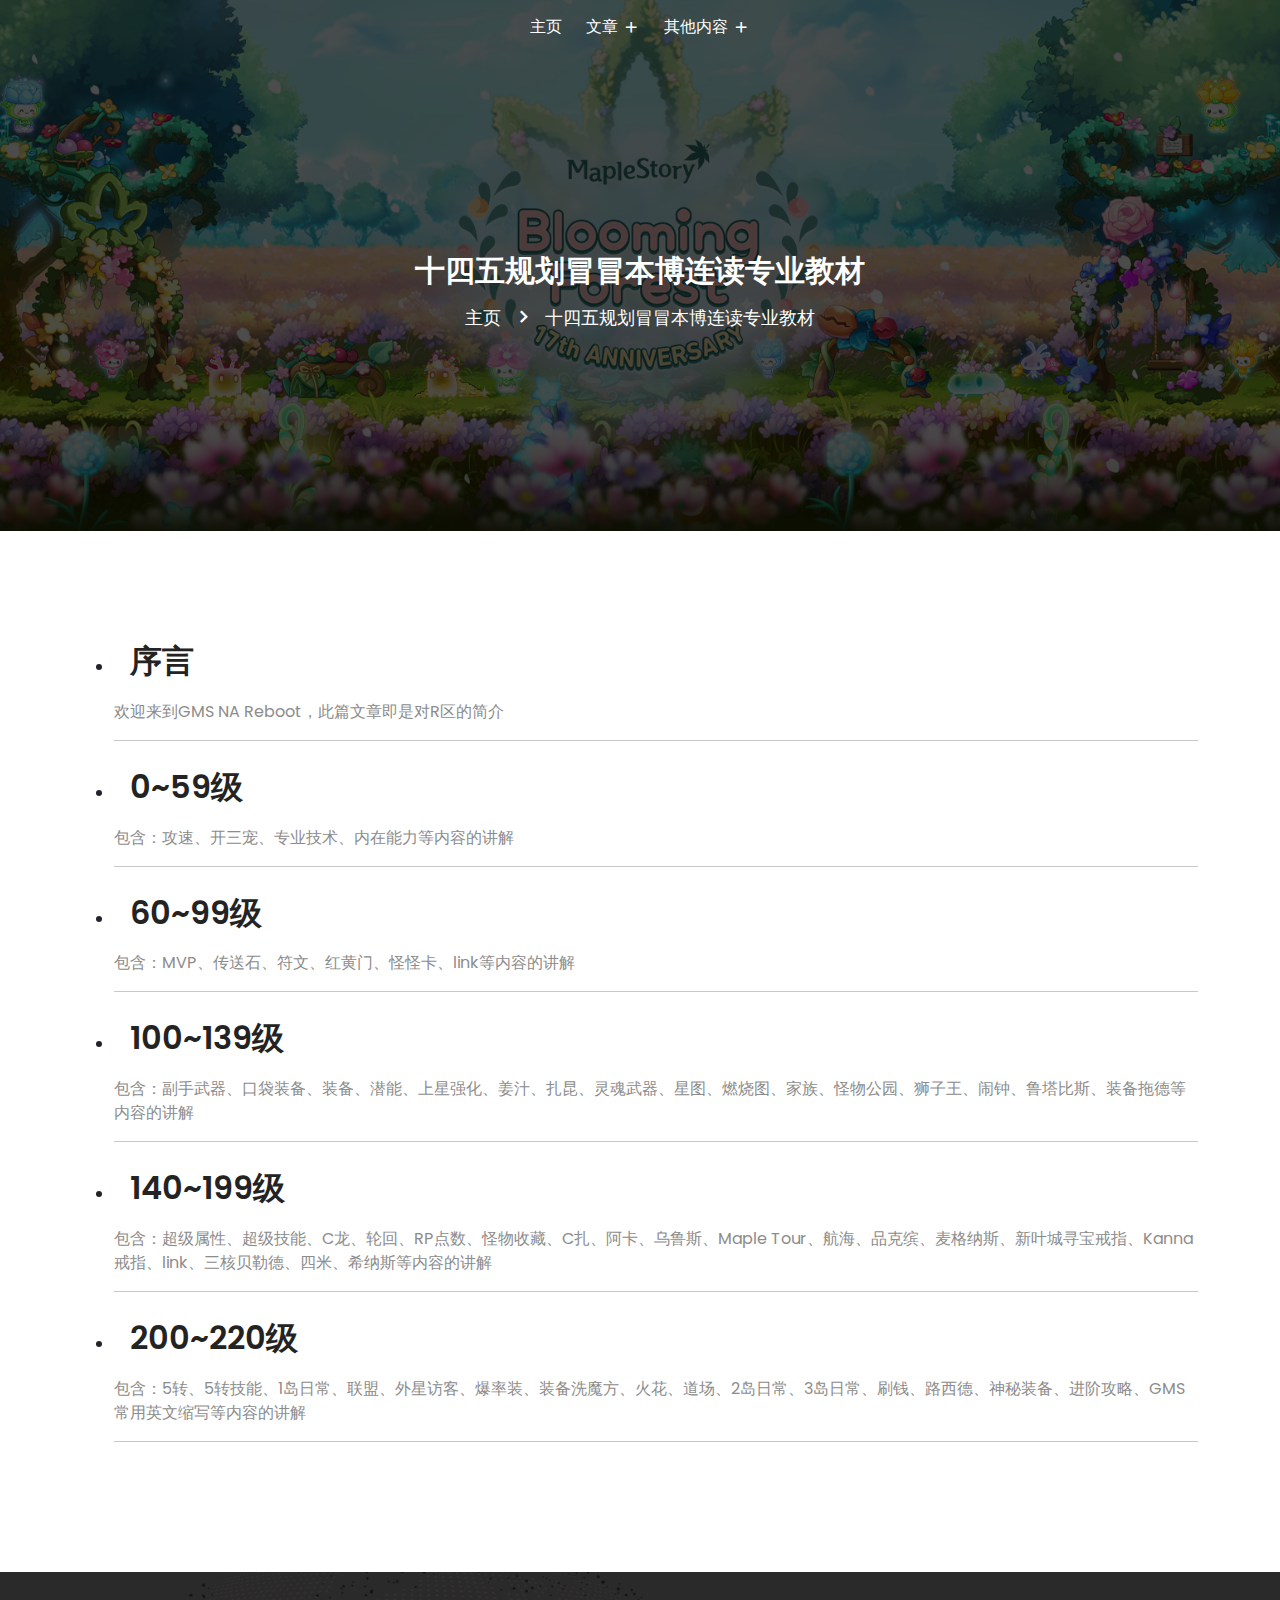
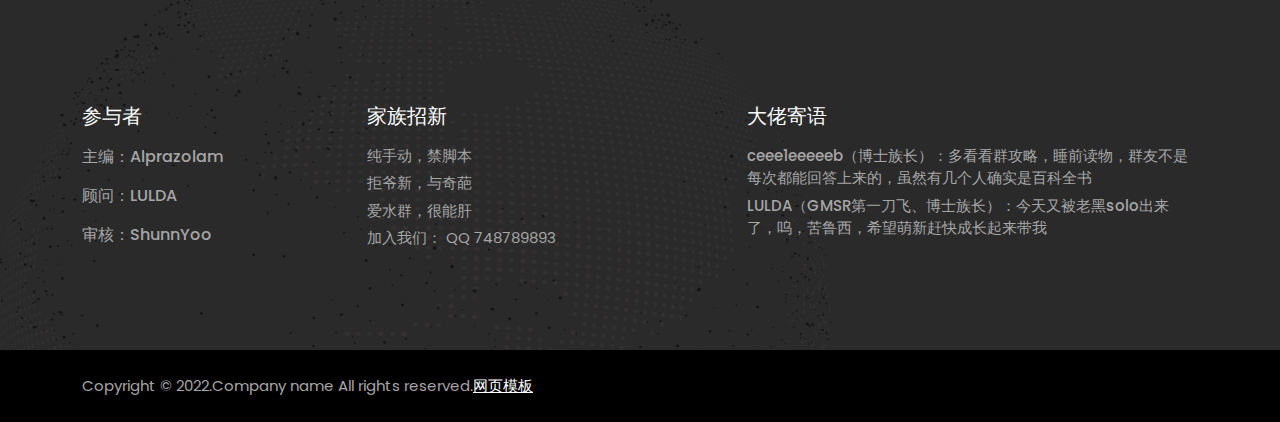
<file: index2.html>
<!doctype html>
<html lang="zxx">
<head>

<meta charset="UTF-8">
<meta name="viewport" content="width=device-width, initial-scale=1.0">

<link rel="stylesheet" href="static/css/bootstrap.min.css">

<link rel="stylesheet" href="static/css/owl.carousel.min.css">
<link rel="stylesheet" href="static/css/owl.theme.default.min.css">

<link rel="stylesheet" href="static/css/flaticon.css">

<link rel="stylesheet" href="static/css/boxicons.min.css">

<link rel="stylesheet" href="static/css/magnific-popup.css">

<link rel="stylesheet" href="static/css/animate.min.css">

<link rel="stylesheet" href="static/css/meanmenu.css">

<link rel="stylesheet" href="static/css/jquery-ui.css">

<link rel="stylesheet" href="static/css/nice-select.min.css">

<link rel="stylesheet" href="static/css/style.css">

<link rel="stylesheet" href="static/css/responsive.css">
<title>十四五规划冒冒本博连读专业教材目录</title>
	<style>p{font-size: =30px;}</style>
	<style>
	.juzhong{display:block; margin:0 auto;};
	</style>
</head>
<body>

<div class="preloader">
<div class="d-table">
<div class="d-table-cell">
<div class="spinner"></div>
</div>
</div>
</div>


<div class="navbar-area">

<div class="main-nav">
<div class="container-fluid">
<nav class="container-max navbar navbar-expand-md navbar-light ">
<div class="collapse navbar-collapse mean-menu" id="navbarSupportedContent">
<ul class="navbar-nav m-auto">

 <li class="nav-item">
<a href="index.html" class="nav-link">
主页
</a>
</li>
<li class="nav-item">
<a href="#" class="nav-link">
文章
<i class='bx bx-plus'></i>
</a>
<ul class="dropdown-menu">
<li class="nav-item">
<a href="index2.html" class="nav-link">
十四五规划冒冒本博连读专业教材
</a>
</li>
<li class="nav-item">
<a href="index3.html" class="nav-link">
其他攻略
</a>
</li>
</ul>
</li>
<li class="nav-item">
<a href="#" class="nav-link">
其他内容
<i class='bx bx-plus'></i>
</a>

</li>


</ul>

</div>
</nav>
</div>
</div>
<div class="side-nav-responsive">
<div class="container">
<div class="dot-menu">
<div class="circle-inner">
<div class="circle circle-one"></div>
<div class="circle circle-two"></div>
<div class="circle circle-three"></div>
</div>
</div>
<div class="container">
<div class="side-nav-inner">
<div class="side-nav justify-content-center  align-items-center">
<div class="side-item">
<div class="cart-btn">
<a href="cart.html">
<i class="flaticon-shopping-bags"></i>
<span>0</span>
</a>
</div>
</div>
<div class="side-item">
<div class="search-box">
<i class="flaticon-loupe"></i>
</div>
</div>
<div class="side-item">
<div class="user-btn">
<a href="#">
<i class="flaticon-contact"></i>
</a>
</div>
</div>
<div class="side-item">
<div class="nav-add-btn">
<a href="#" class="default-btn border-radius">
Add Listing
<i class='bx bx-plus'></i>
</a>
</div>
</div>
</div>
</div>
</div>
</div>
</div>
</div>

 
<div class="search-overlay">
<div class="d-table">
<div class="d-table-cell">
<div class="search-layer"></div>
<div class="search-layer"></div>
<div class="search-layer"></div>
<div class="search-close">
<span class="search-close-line"></span>
<span class="search-close-line"></span>
</div>
<div class="search-form">
<form>
<input type="text" class="input-search" placeholder="Search here...">
<button type="submit"><i class="flaticon-loupe"></i></button>
</form>
</div>
</div>
</div>
</div>


<div class="inner-banner item-bg1">
<div class="container">
<div class="inner-title text-center">
<h3>十四五规划冒冒本博连读专业教材</h3>
<ul>
<li>
<a href="index.html">主页</a>
</li>
<li>
<i class='bx bx-chevron-right'></i>
</li>
<li>十四五规划冒冒本博连读专业教材</li>
</ul>
</div>
</div>
</div>


<div class="terms-conditions-area ptb-100">
<div class="container">
<div class="single-content">
	<ul>
<li class="nav-item">
	<h2><a href="terms-condition.html" class="nav-link" style="color: #232323">序言</a></h2></li>
	<p>欢迎来到GMS NA Reboot，此篇文章即是对R区的简介</p><hr></hr>
<li class="nav-item"><h2><a href="terms-condition2.html" class="nav-link" style="color: #232323">0~59级</a></h2></li>
	<p>包含：攻速、开三宠、专业技术、内在能力等内容的讲解</p><hr></hr>
<li class="nav-item"><h2><a href="terms-condition3.html" class="nav-link" style="color: #232323">60~99级</a></h2></li>
	<p>包含：MVP、传送石、符文、红黄门、怪怪卡、link等内容的讲解</p><hr></hr>
<li class="nav-item"><h2><a href="terms-condition4.html" class="nav-link" style="color: #232323">100~139级</a></h2></li>
	<p>包含：副手武器、口袋装备、装备、潜能、上星强化、姜汁、扎昆、灵魂武器、星图、燃烧图、家族、怪物公园、狮子王、闹钟、鲁塔比斯、装备拖德等内容的讲解</p><hr></hr>
<li class="nav-item"><h2><a href="terms-condition5.html" class="nav-link" style="color: #232323">140~199级</a></h2></li>
	<p>包含：超级属性、超级技能、C龙、轮回、RP点数、怪物收藏、C扎、阿卡、乌鲁斯、Maple Tour、航海、品克缤、麦格纳斯、新叶城寻宝戒指、Kanna戒指、link、三核贝勒德、四米、希纳斯等内容的讲解</p><hr></hr>
<li class="nav-item"><h2><a href="terms-condition6.html" class="nav-link" style="color: #232323">200~220级</a></h2></li>
	<p>包含：5转、5转技能、1岛日常、联盟、外星访客、爆率装、装备洗魔方、火花、道场、2岛日常、3岛日常、刷钱、路西德、神秘装备、进阶攻略、GMS常用英文缩写等内容的讲解</p><hr></hr>
</div>
</div>
</div>


<footer class="footer-area footer-bg">

<div class="footer-middle pt-100 pb-70">
<div class="container">
<div class="row">
<div class="col-lg-3 col-md-6">
<div class="footer-widget">
<h3>参与者</h3>
<p>
<span>主编：</span>Alprazolam
	</p>
<p>
<span>顾问：</span>LULDA
	</p>
<p>
<span>审核：</span>ShunnYoo
</p>

</div>
</div>
<div class="col-lg-4 col-md-6">
<div class="footer-widget pl-5">
<h3>家族招新</h3>
<ul class="footer-contact-list">
<li>
<span>纯手动，禁脚本</span> 
</li>
<li>
<span>拒爷新，与奇葩</span>
</li>
<li>
<span>爱水群，很能肝</span>
</li>
<li>
<span>加入我们：</span> <a href="https://jq.qq.com/?_wv=1027&k=XM2cCNZZ"> QQ 748789893</a>
</li>
</ul>
</div>
</div>
<div class="col-lg-5 col-md-8 offset-md-2 offset-lg-0">
<div class="footer-widget pl-5">
<h3>大佬寄语</h3>
<ul class="footer-contact-list">
	<li>
<span>ceee1eeeeeb（博士族长）：多看看群攻略，睡前读物，群友不是每次都能回答上来的，虽然有几个人确实是百科全书</span> 
</li>

<li>
<span>LULDA（GMSR第一刀飞、博士族长）：今天又被老黑solo出来了，呜，苦鲁西，希望萌新赶快成长起来带我</span> 
</li>

</ul>
</div>
</div>
</div>
</div>
</div>
</footer>


<div class="copy-right-area">
<div class="container">
<div class="row">
<div class="col-lg-8 col-md-8">
<div class="copy-right-text">
<p>Copyright &copy; 2022.Company name All rights reserved.<a target="_blank" href="https://sc.chinaz.com/moban/">&#x7F51;&#x9875;&#x6A21;&#x677F;</a></p>
</div>
</div>

</div>
</div>
</div>


<script data-cfasync="false" src="static/js/email-decode.min.js"></script><script src="static/js/jquery.min.js"></script>

<script src="static/js/bootstrap.bundle.js"></script>

<script src="static/js/owl.carousel.min.js"></script>

<script src="static/js/jquery.magnific-popup.min.js"></script>

<script src="static/js/wow.min.js"></script>

<script src="static/js/jquery-ui.js"></script>

<script src="static/js/meanmenu.js"></script>

<script src="static/js/jquery.nice-select.min.js"></script>

<script src="static/js/jquery.ajaxchimp.min.js"></script>

<script src="static/js/form-validator.min.js"></script>

<script src="static/js/contact-form-script.js"></script>

<script src="static/js/custom.js"></script>
</body>
</html>
</file>
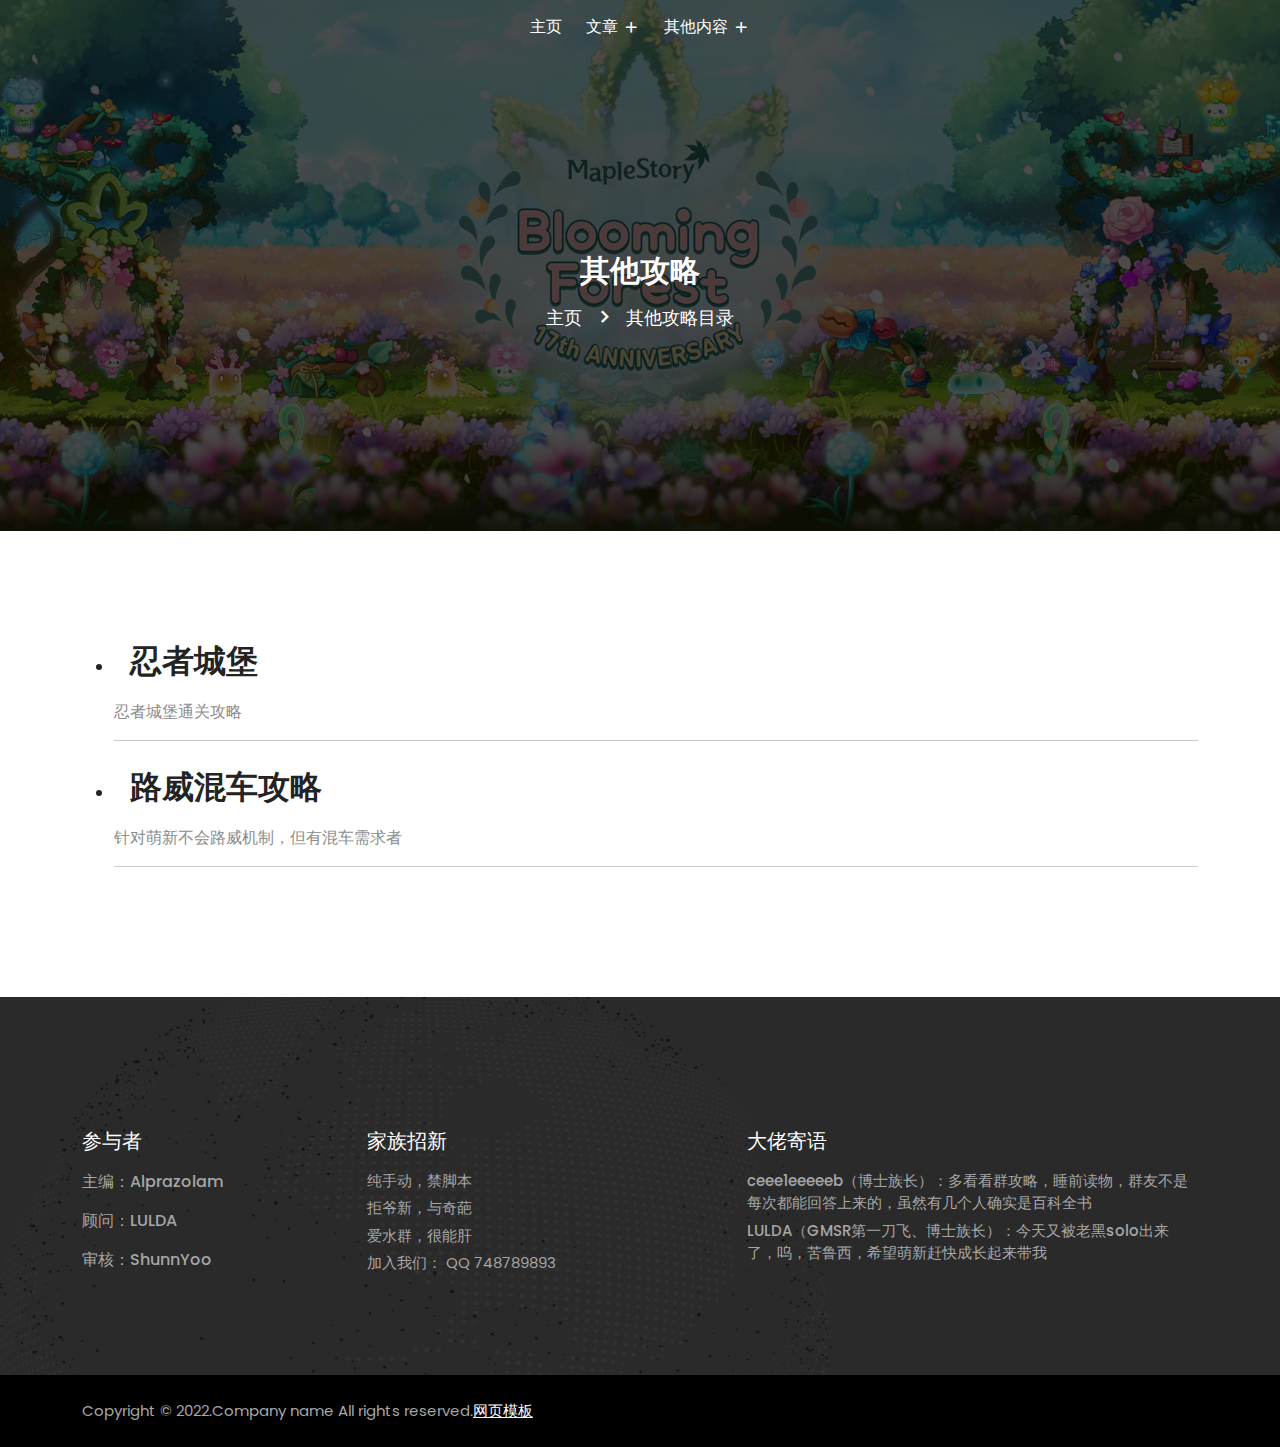
<file: index3.html>
<!doctype html>
<html lang="zxx">
<head>

<meta charset="UTF-8">
<meta name="viewport" content="width=device-width, initial-scale=1.0">

<link rel="stylesheet" href="static/css/bootstrap.min.css">

<link rel="stylesheet" href="static/css/owl.carousel.min.css">
<link rel="stylesheet" href="static/css/owl.theme.default.min.css">

<link rel="stylesheet" href="static/css/flaticon.css">

<link rel="stylesheet" href="static/css/boxicons.min.css">

<link rel="stylesheet" href="static/css/magnific-popup.css">

<link rel="stylesheet" href="static/css/animate.min.css">

<link rel="stylesheet" href="static/css/meanmenu.css">

<link rel="stylesheet" href="static/css/jquery-ui.css">

<link rel="stylesheet" href="static/css/nice-select.min.css">

<link rel="stylesheet" href="static/css/style.css">

<link rel="stylesheet" href="static/css/responsive.css">
<title>其他攻略目录</title>
	<style>p{font-size: =30px;}</style>
	<style>
	.juzhong{display:block; margin:0 auto;};
	</style>
</head>
<body>

<div class="preloader">
<div class="d-table">
<div class="d-table-cell">
<div class="spinner"></div>
</div>
</div>
</div>


<div class="navbar-area">

<div class="main-nav">
<div class="container-fluid">
<nav class="container-max navbar navbar-expand-md navbar-light ">
<div class="collapse navbar-collapse mean-menu" id="navbarSupportedContent">
<ul class="navbar-nav m-auto">

 <li class="nav-item">
<a href="index.html" class="nav-link">
主页
</a>
</li>
<li class="nav-item">
<a href="#" class="nav-link">
文章
<i class='bx bx-plus'></i>
</a>
<ul class="dropdown-menu">
<li class="nav-item">
<a href="index2.html" class="nav-link">
十四五规划冒冒本博连读专业教材
</a>
</li>
<li class="nav-item">
<a href="index3.html" class="nav-link">
其他攻略
</a>
</li>
</ul>
</li>
<li class="nav-item">
<a href="#" class="nav-link">
其他内容
<i class='bx bx-plus'></i>
</a>

</li>


</ul>

</div>
</nav>
</div>
</div>
<div class="side-nav-responsive">
<div class="container">
<div class="dot-menu">
<div class="circle-inner">
<div class="circle circle-one"></div>
<div class="circle circle-two"></div>
<div class="circle circle-three"></div>
</div>
</div>
<div class="container">
<div class="side-nav-inner">
<div class="side-nav justify-content-center  align-items-center">
<div class="side-item">
<div class="cart-btn">
<a href="cart.html">
<i class="flaticon-shopping-bags"></i>
<span>0</span>
</a>
</div>
</div>
<div class="side-item">
<div class="search-box">
<i class="flaticon-loupe"></i>
</div>
</div>
<div class="side-item">
<div class="user-btn">
<a href="#">
<i class="flaticon-contact"></i>
</a>
</div>
</div>
<div class="side-item">
<div class="nav-add-btn">
<a href="#" class="default-btn border-radius">
Add Listing
<i class='bx bx-plus'></i>
</a>
</div>
</div>
</div>
</div>
</div>
</div>
</div>
</div>

 
<div class="search-overlay">
<div class="d-table">
<div class="d-table-cell">
<div class="search-layer"></div>
<div class="search-layer"></div>
<div class="search-layer"></div>
<div class="search-close">
<span class="search-close-line"></span>
<span class="search-close-line"></span>
</div>
<div class="search-form">
<form>
<input type="text" class="input-search" placeholder="Search here...">
<button type="submit"><i class="flaticon-loupe"></i></button>
</form>
</div>
</div>
</div>
</div>


<div class="inner-banner item-bg1">
<div class="container">
<div class="inner-title text-center">
<h3>其他攻略</h3>
<ul>
<li>
<a href="index.html">主页</a>
</li>
<li>
<i class='bx bx-chevron-right'></i>
</li>
<li>其他攻略目录</li>
</ul>
</div>
</div>
</div>


<div class="terms-conditions-area ptb-100">
<div class="container">
<div class="single-content">
	<ul>
<li class="nav-item">
	<h2><a href="terms-condition7.html" class="nav-link" style="color: #232323">忍者城堡</a></h2></li>
	<p>忍者城堡通关攻略</p><hr></hr>
<li class="nav-item">
	<h2><a href="terms-condition8.html" class="nav-link" style="color: #232323">路威混车攻略</a></h2></li>
	<p>针对萌新不会路威机制，但有混车需求者</p><hr></hr>


</div>
</div>
</div>


<footer class="footer-area footer-bg">

<div class="footer-middle pt-100 pb-70">
<div class="container">
<div class="row">
<div class="col-lg-3 col-md-6">
<div class="footer-widget">
<h3>参与者</h3>
<p>
<span>主编：</span>Alprazolam
	</p>
<p>
<span>顾问：</span>LULDA
	</p>
<p>
<span>审核：</span>ShunnYoo
</p>

</div>
</div>
<div class="col-lg-4 col-md-6">
<div class="footer-widget pl-5">
<h3>家族招新</h3>
<ul class="footer-contact-list">
<li>
<span>纯手动，禁脚本</span> 
</li>
<li>
<span>拒爷新，与奇葩</span>
</li>
<li>
<span>爱水群，很能肝</span>
</li>
<li>
<span>加入我们：</span> <a href="https://jq.qq.com/?_wv=1027&k=XM2cCNZZ"> QQ 748789893</a>
</li>
</ul>
</div>
</div>
<div class="col-lg-5 col-md-8 offset-md-2 offset-lg-0">
<div class="footer-widget pl-5">
<h3>大佬寄语</h3>
<ul class="footer-contact-list">
	<li>
<span>ceee1eeeeeb（博士族长）：多看看群攻略，睡前读物，群友不是每次都能回答上来的，虽然有几个人确实是百科全书</span> 
</li>

<li>
<span>LULDA（GMSR第一刀飞、博士族长）：今天又被老黑solo出来了，呜，苦鲁西，希望萌新赶快成长起来带我</span> 
</li>

</ul>
</div>
</div>
</div>
</div>
</div>
</footer>


<div class="copy-right-area">
<div class="container">
<div class="row">
<div class="col-lg-8 col-md-8">
<div class="copy-right-text">
<p>Copyright &copy; 2022.Company name All rights reserved.<a target="_blank" href="https://sc.chinaz.com/moban/">&#x7F51;&#x9875;&#x6A21;&#x677F;</a></p>
</div>
</div>

</div>
</div>
</div>


<script data-cfasync="false" src="static/js/email-decode.min.js"></script><script src="static/js/jquery.min.js"></script>

<script src="static/js/bootstrap.bundle.js"></script>

<script src="static/js/owl.carousel.min.js"></script>

<script src="static/js/jquery.magnific-popup.min.js"></script>

<script src="static/js/wow.min.js"></script>

<script src="static/js/jquery-ui.js"></script>

<script src="static/js/meanmenu.js"></script>

<script src="static/js/jquery.nice-select.min.js"></script>

<script src="static/js/jquery.ajaxchimp.min.js"></script>

<script src="static/js/form-validator.min.js"></script>

<script src="static/js/contact-form-script.js"></script>

<script src="static/js/custom.js"></script>
</body>
</html>
</file>
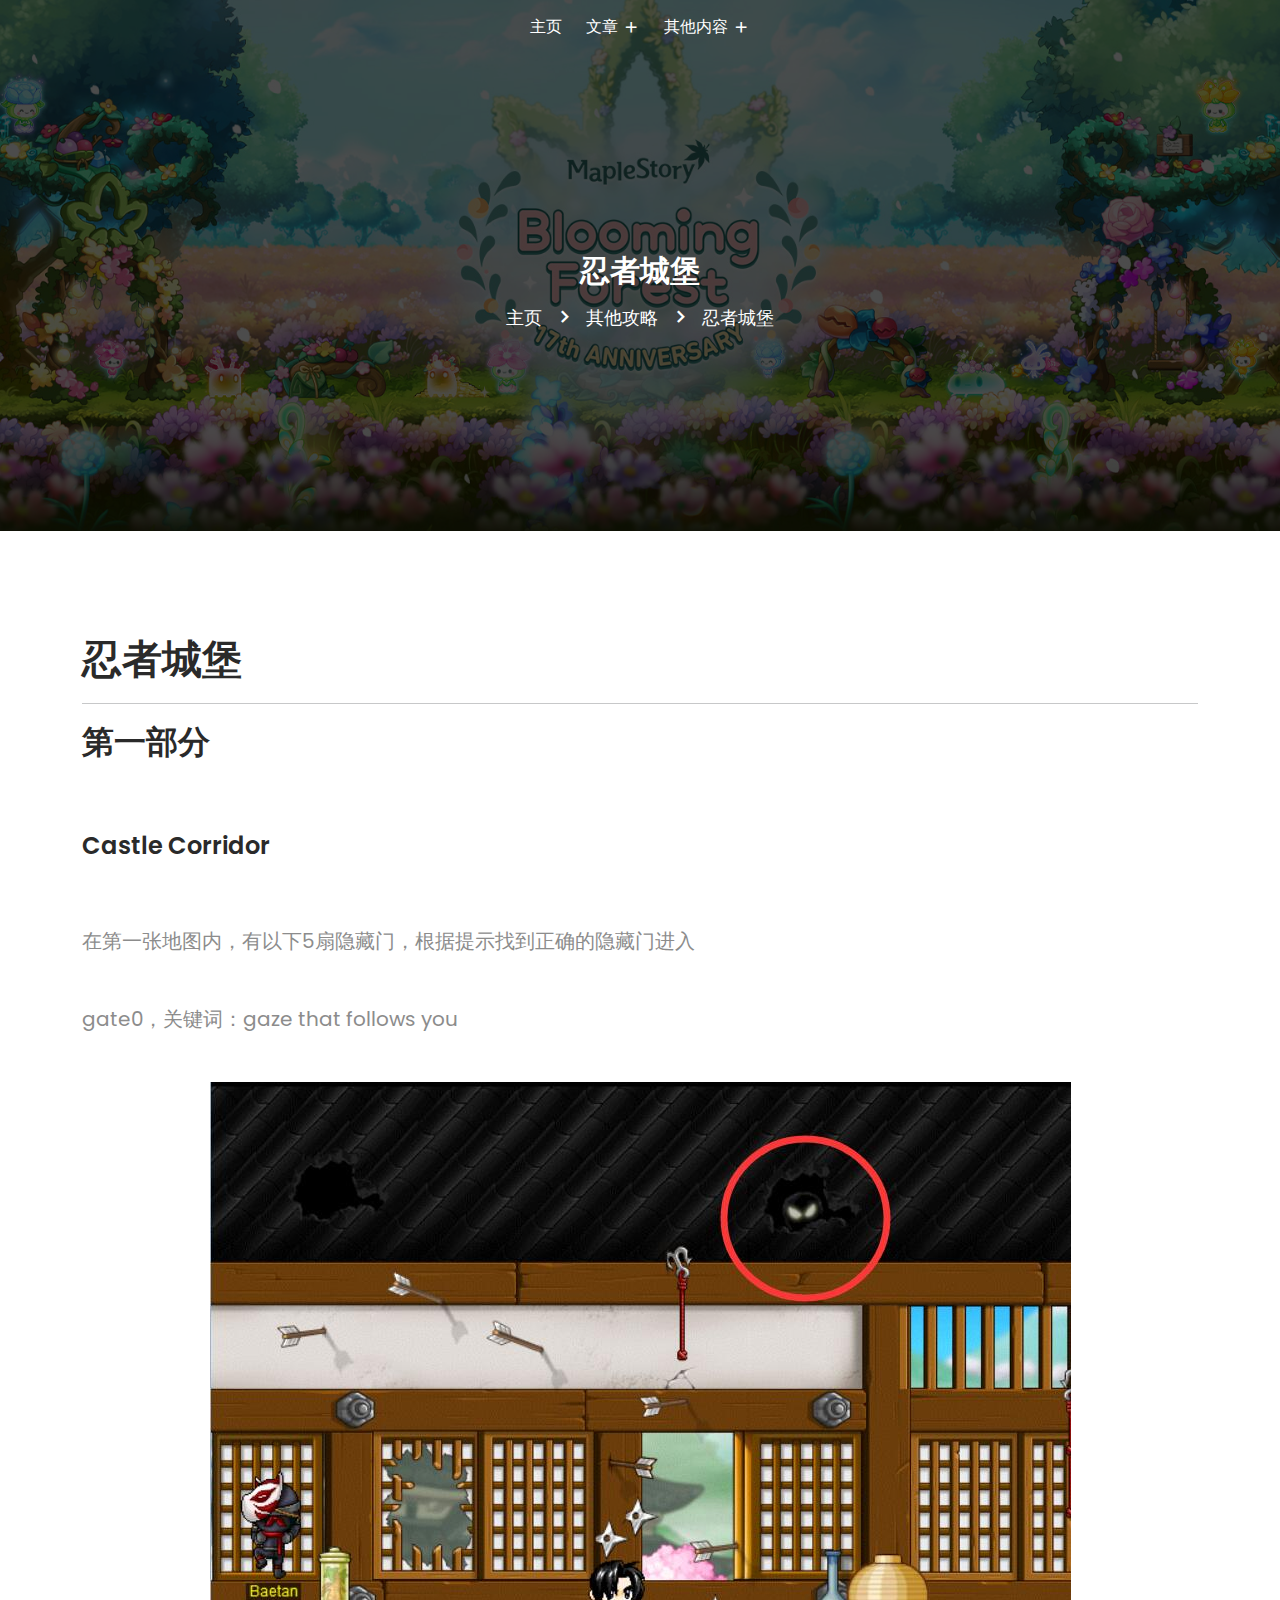
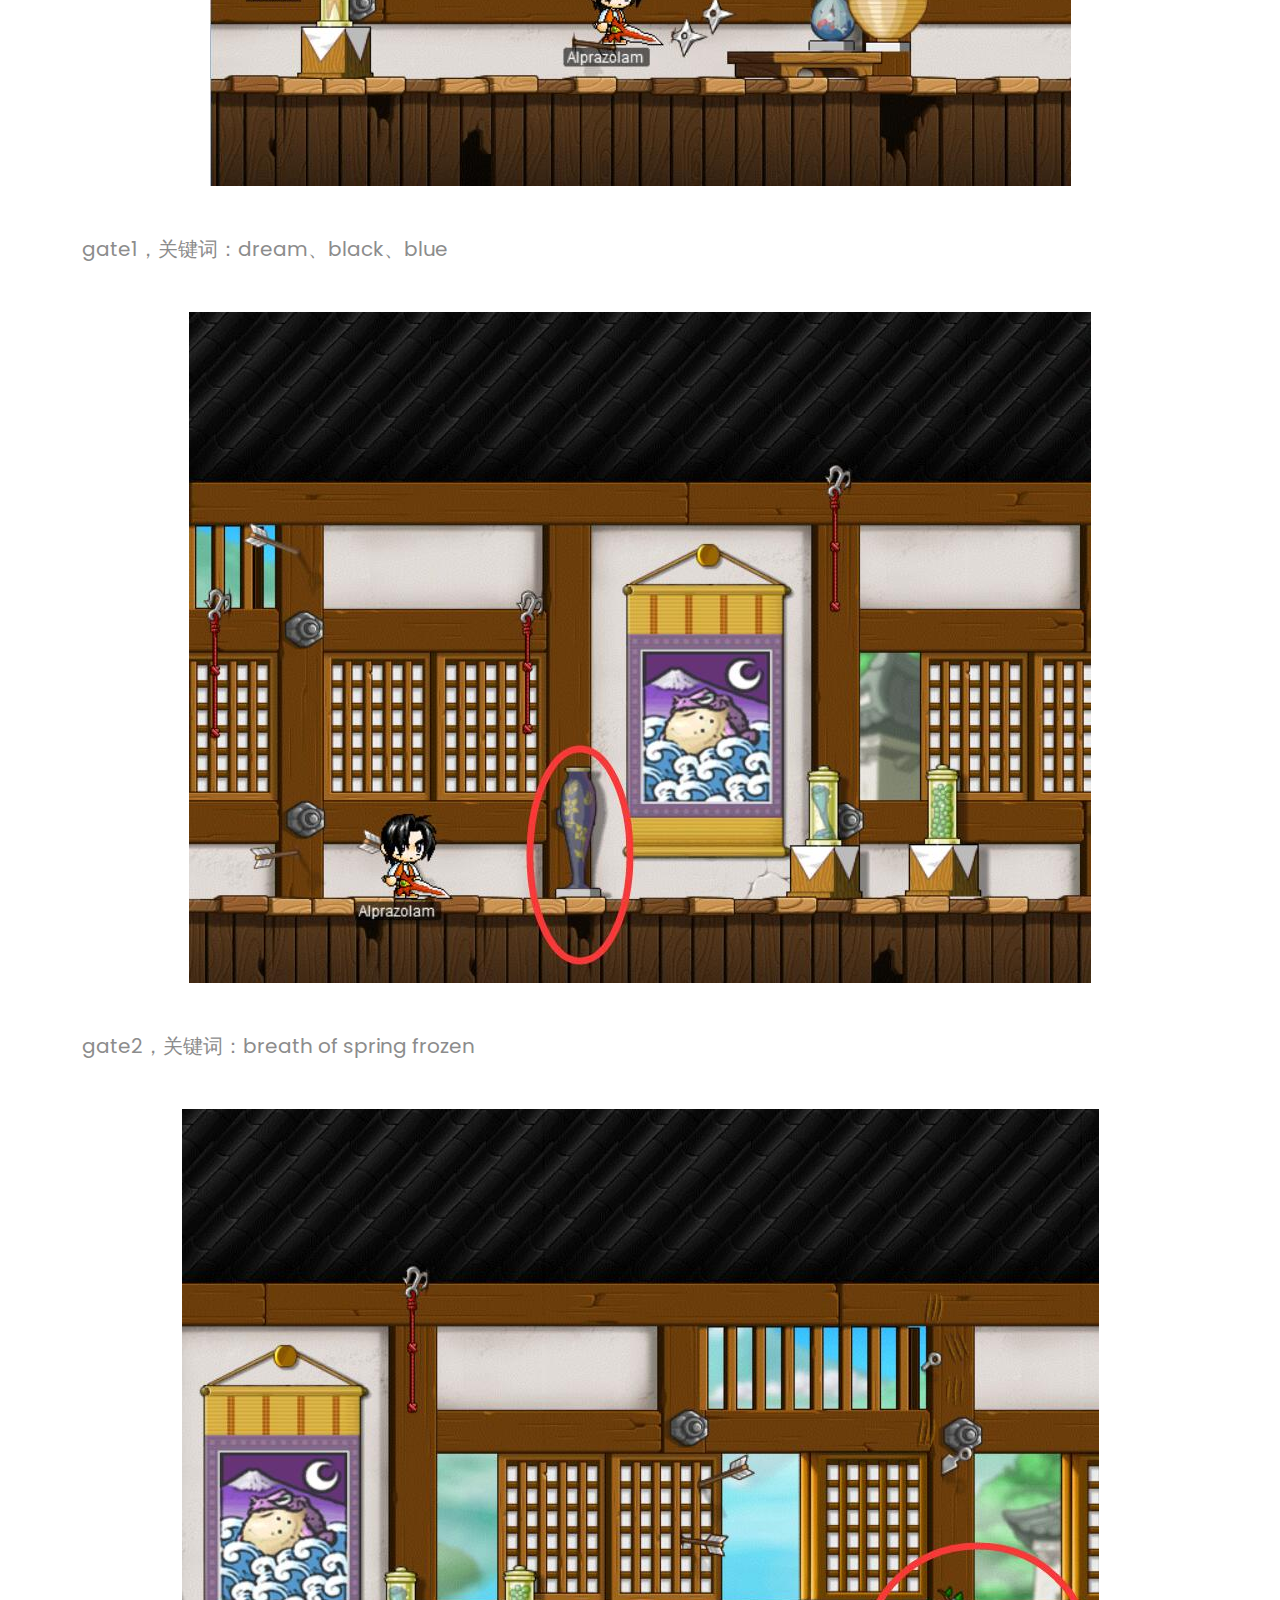
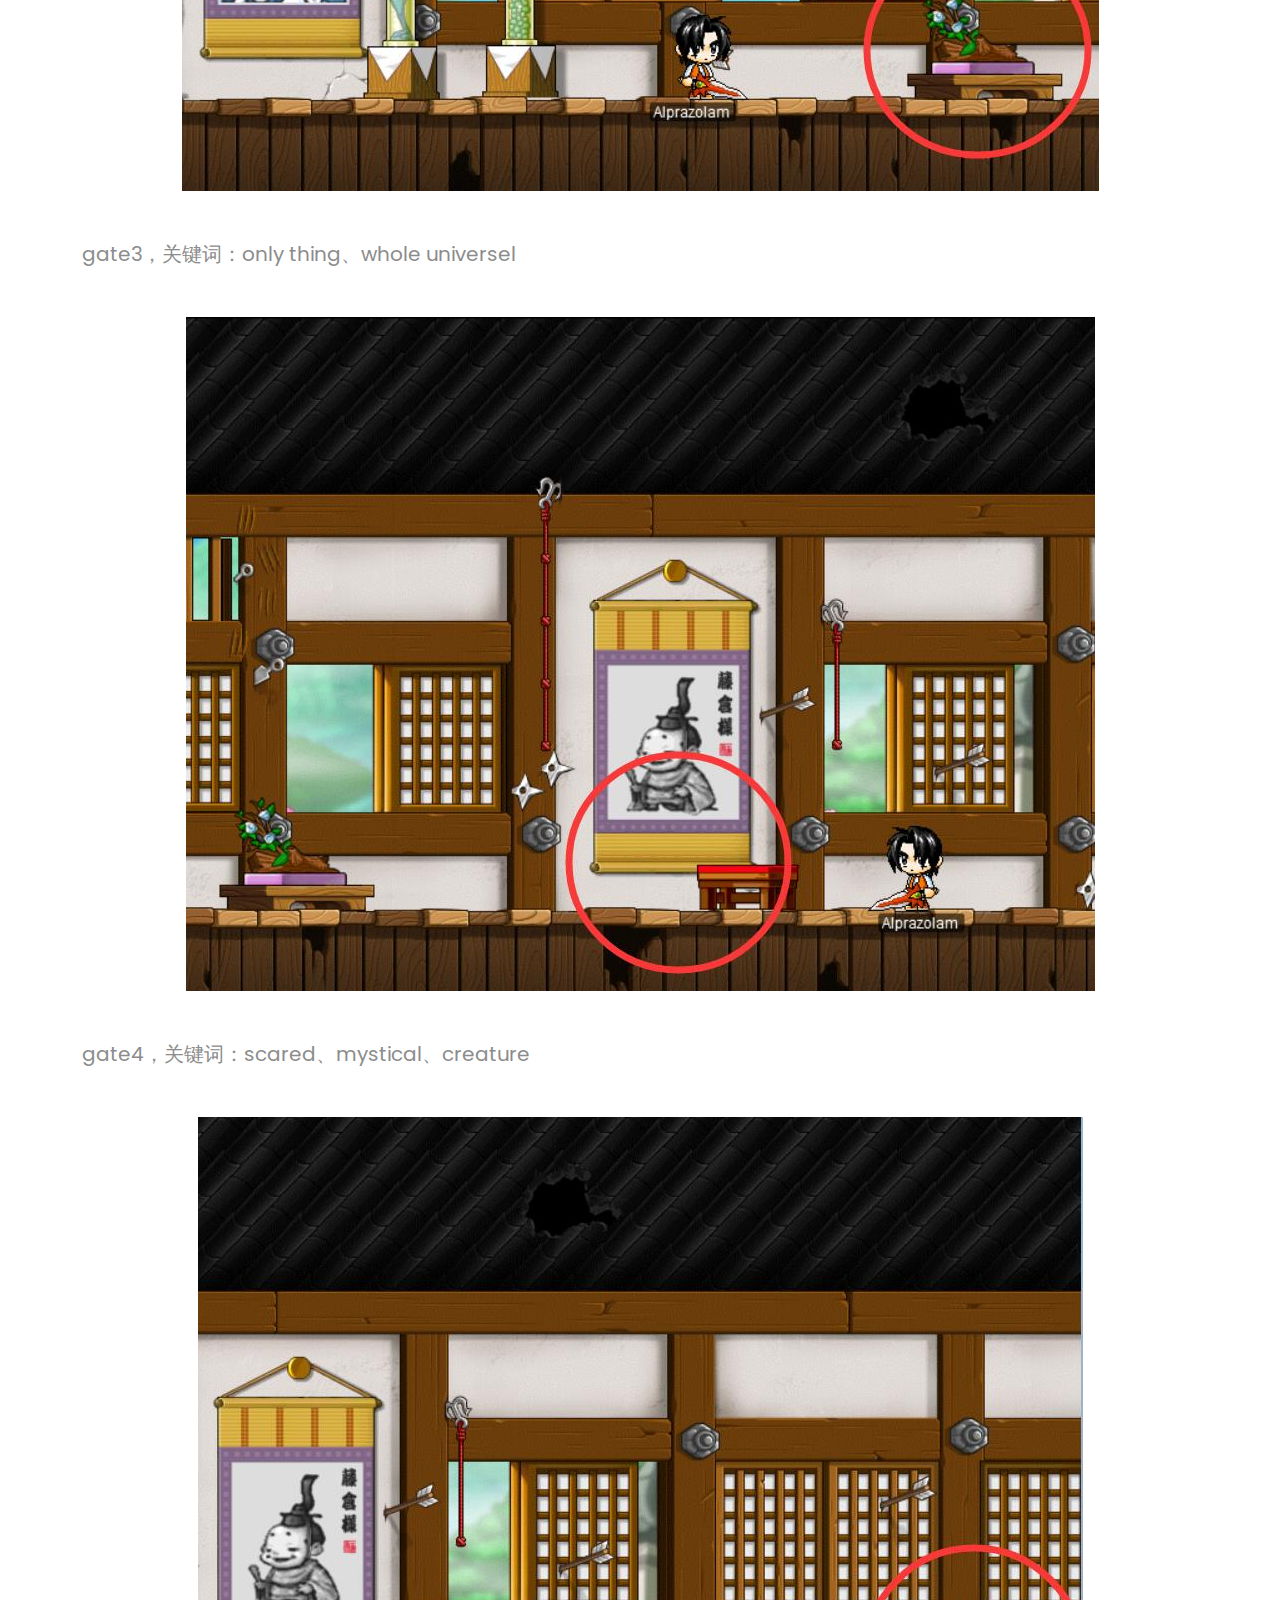
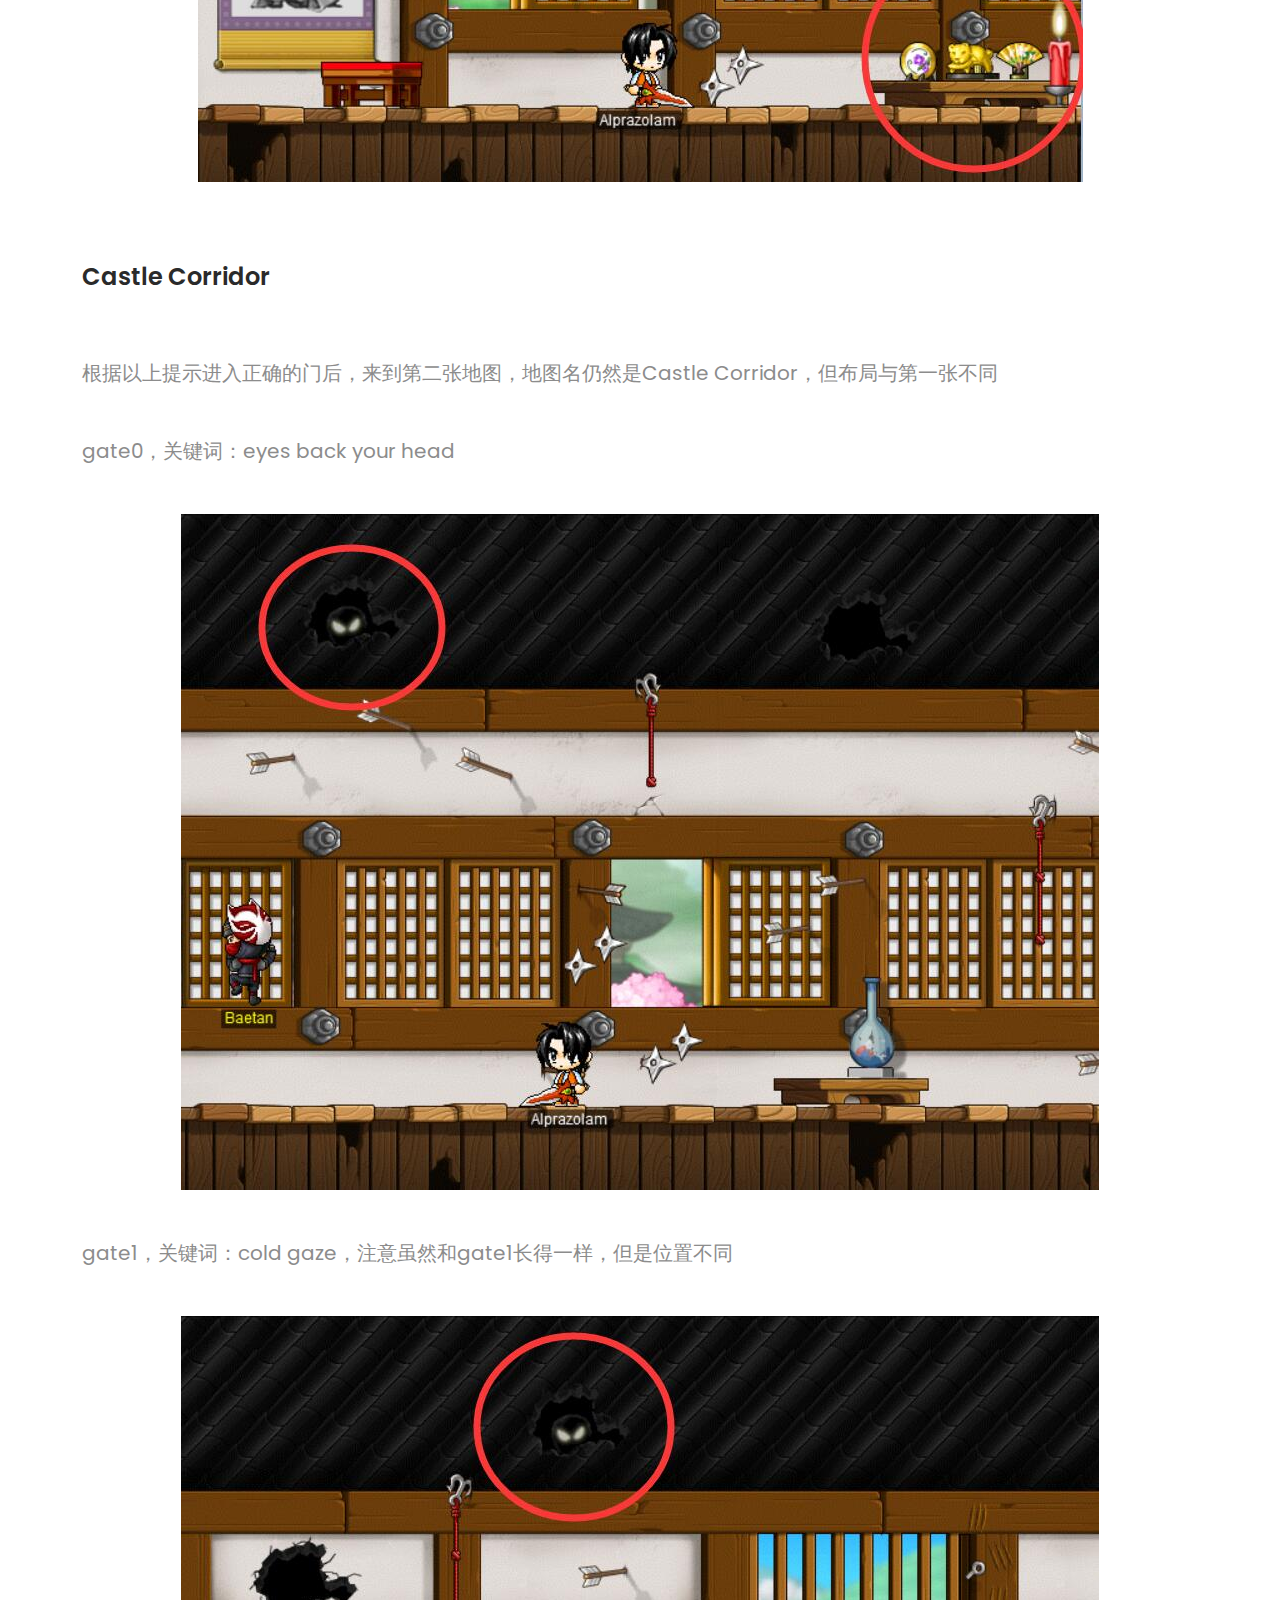
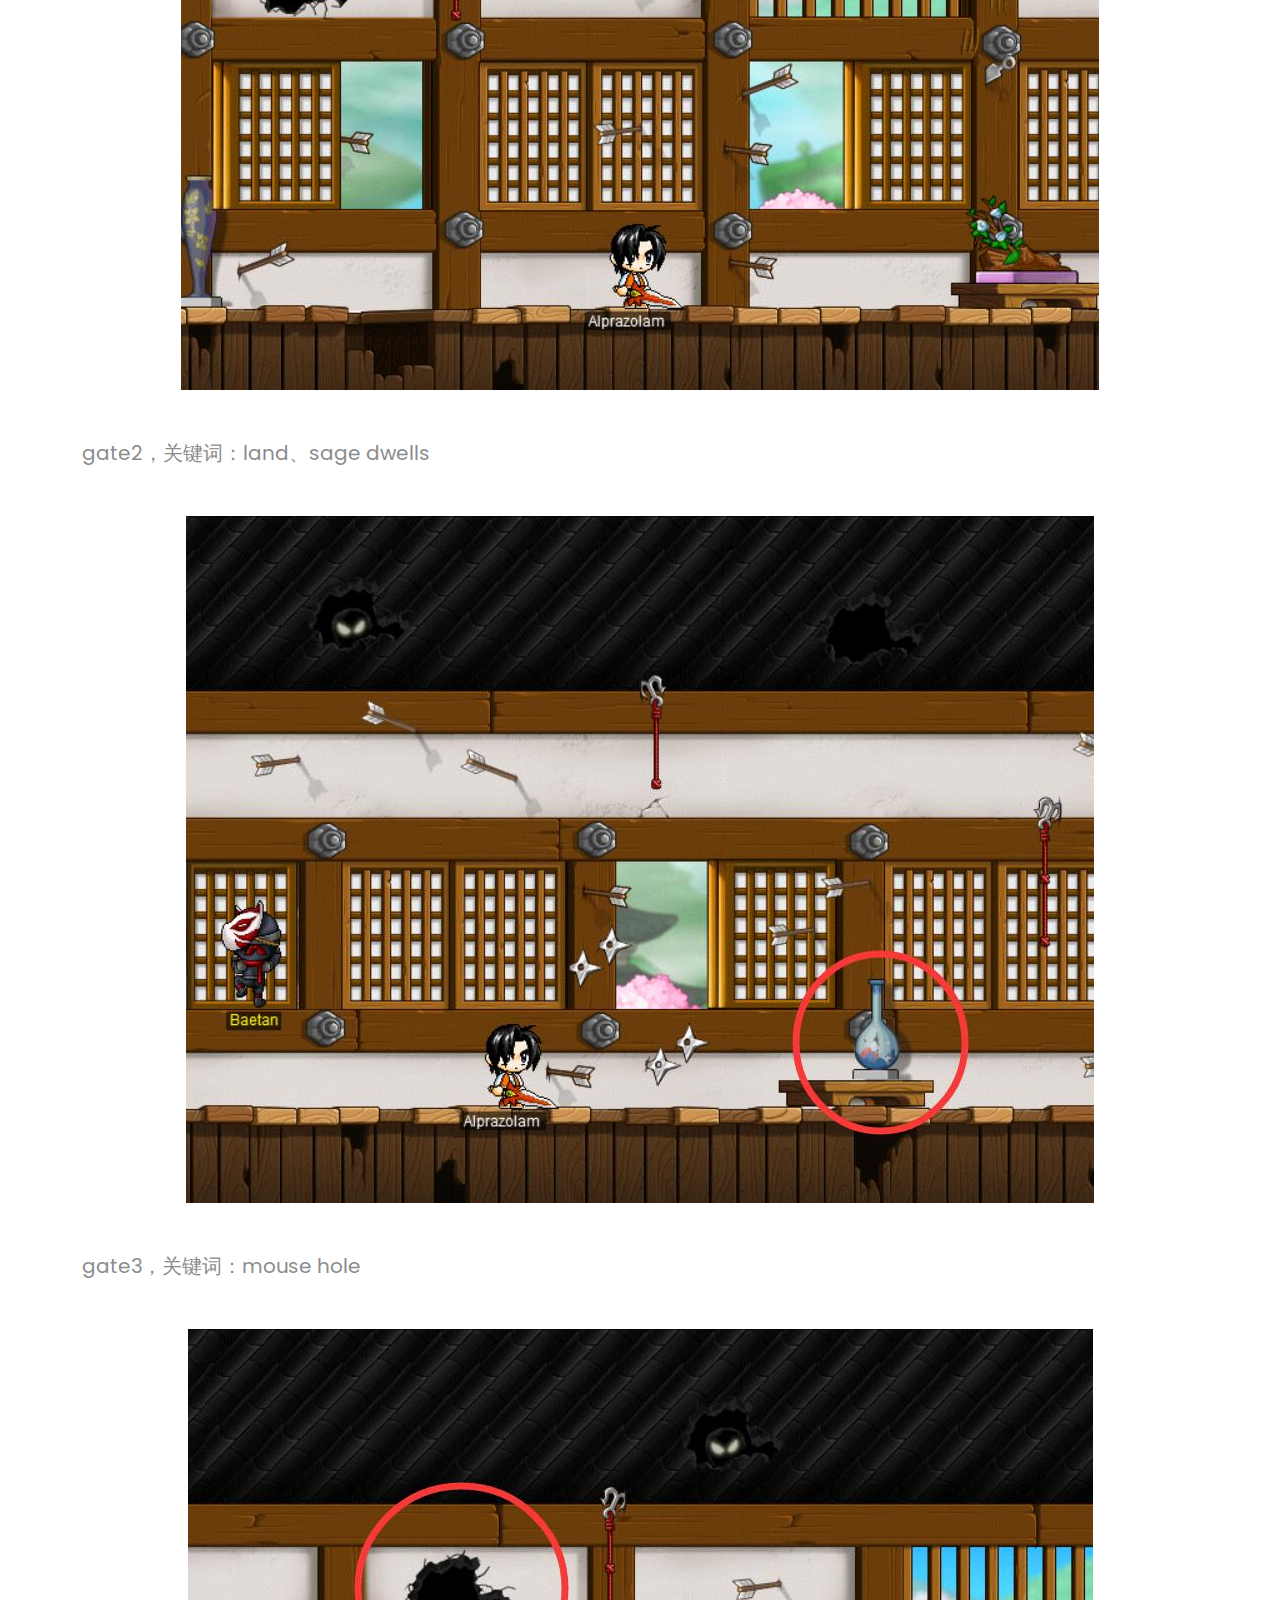
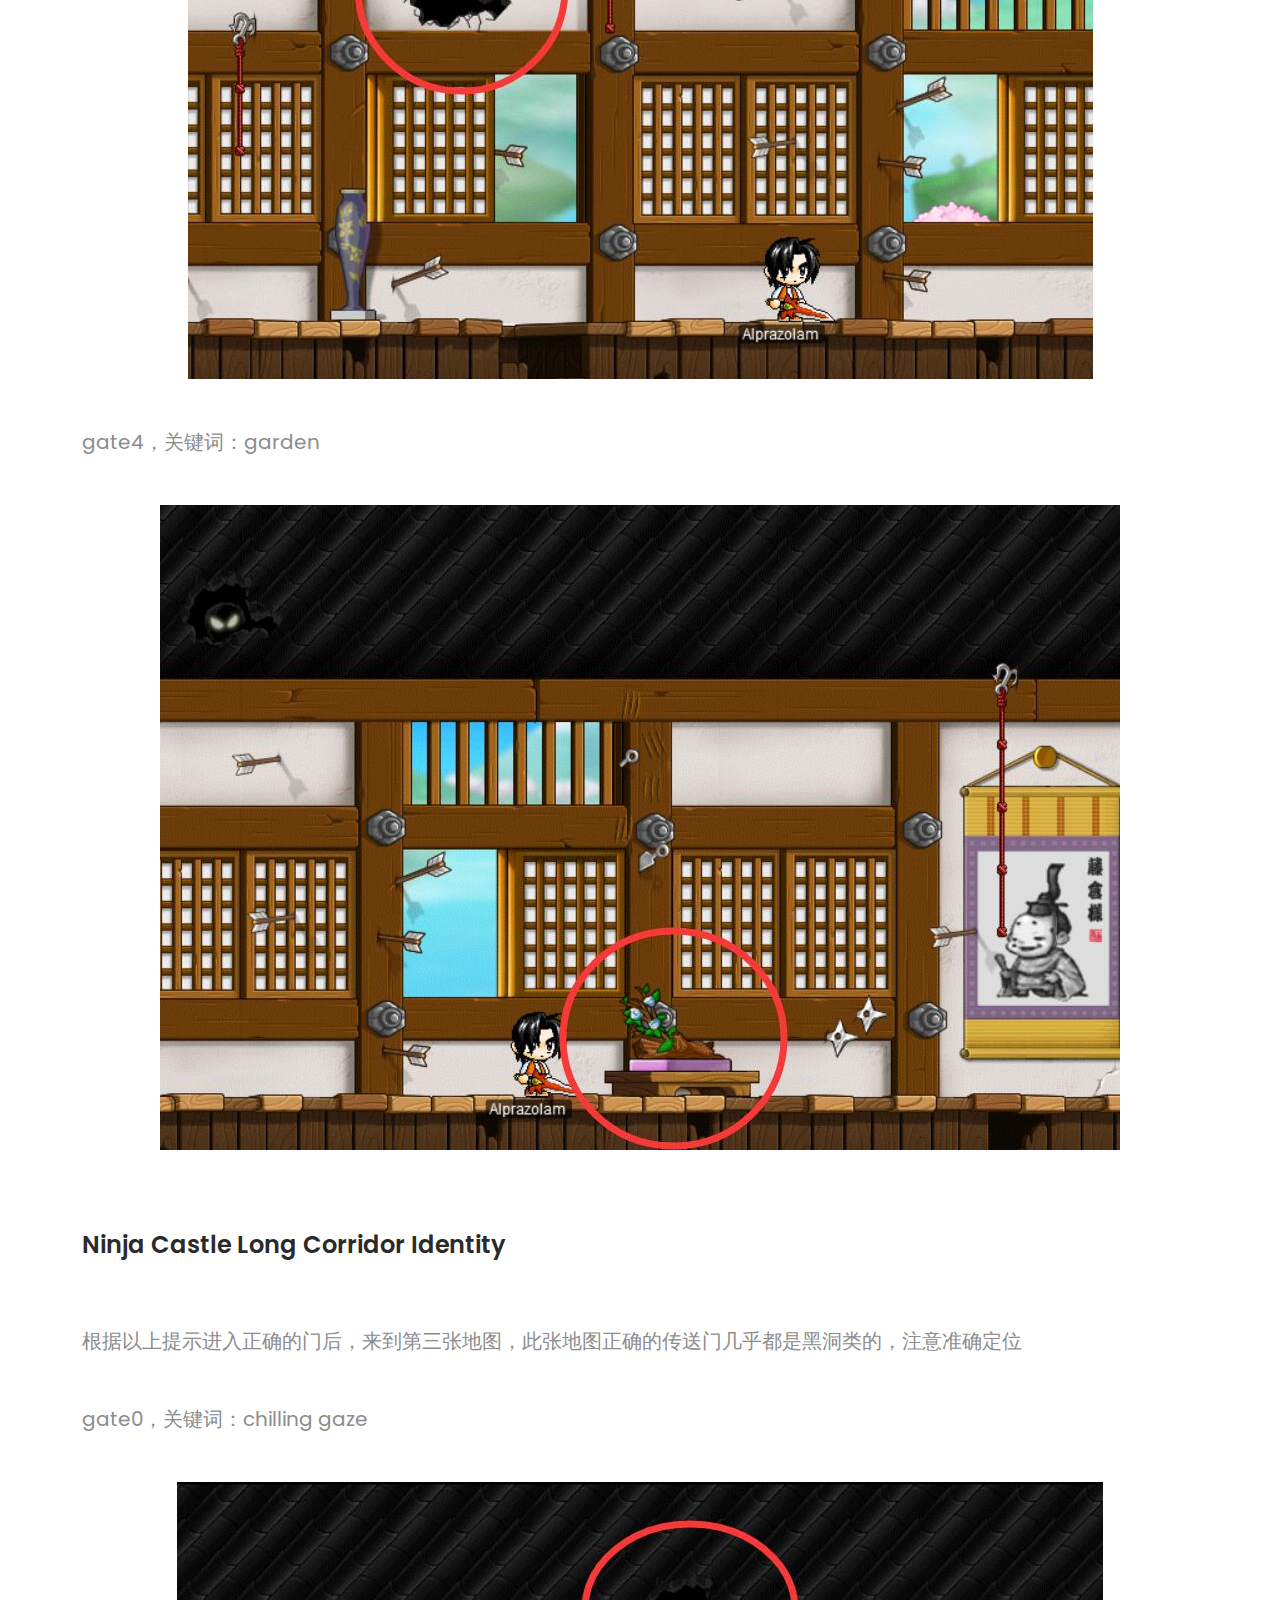
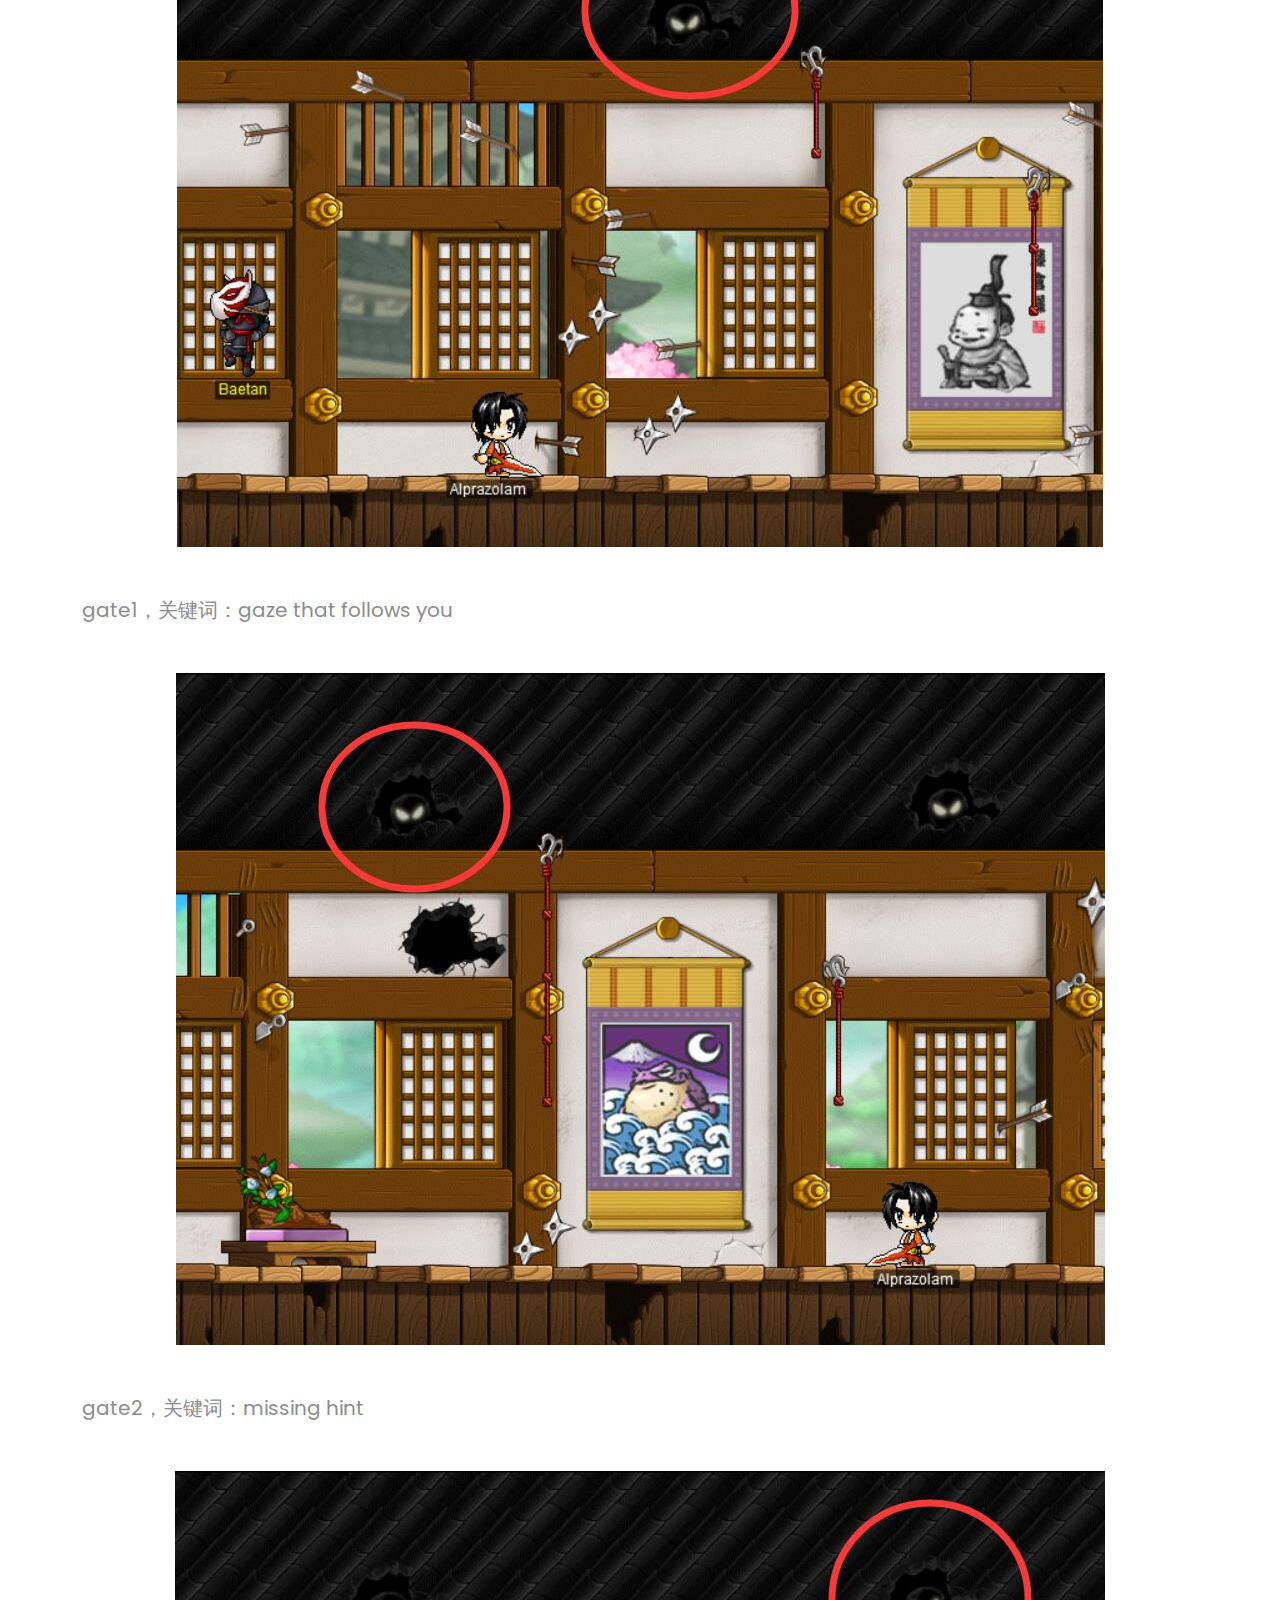
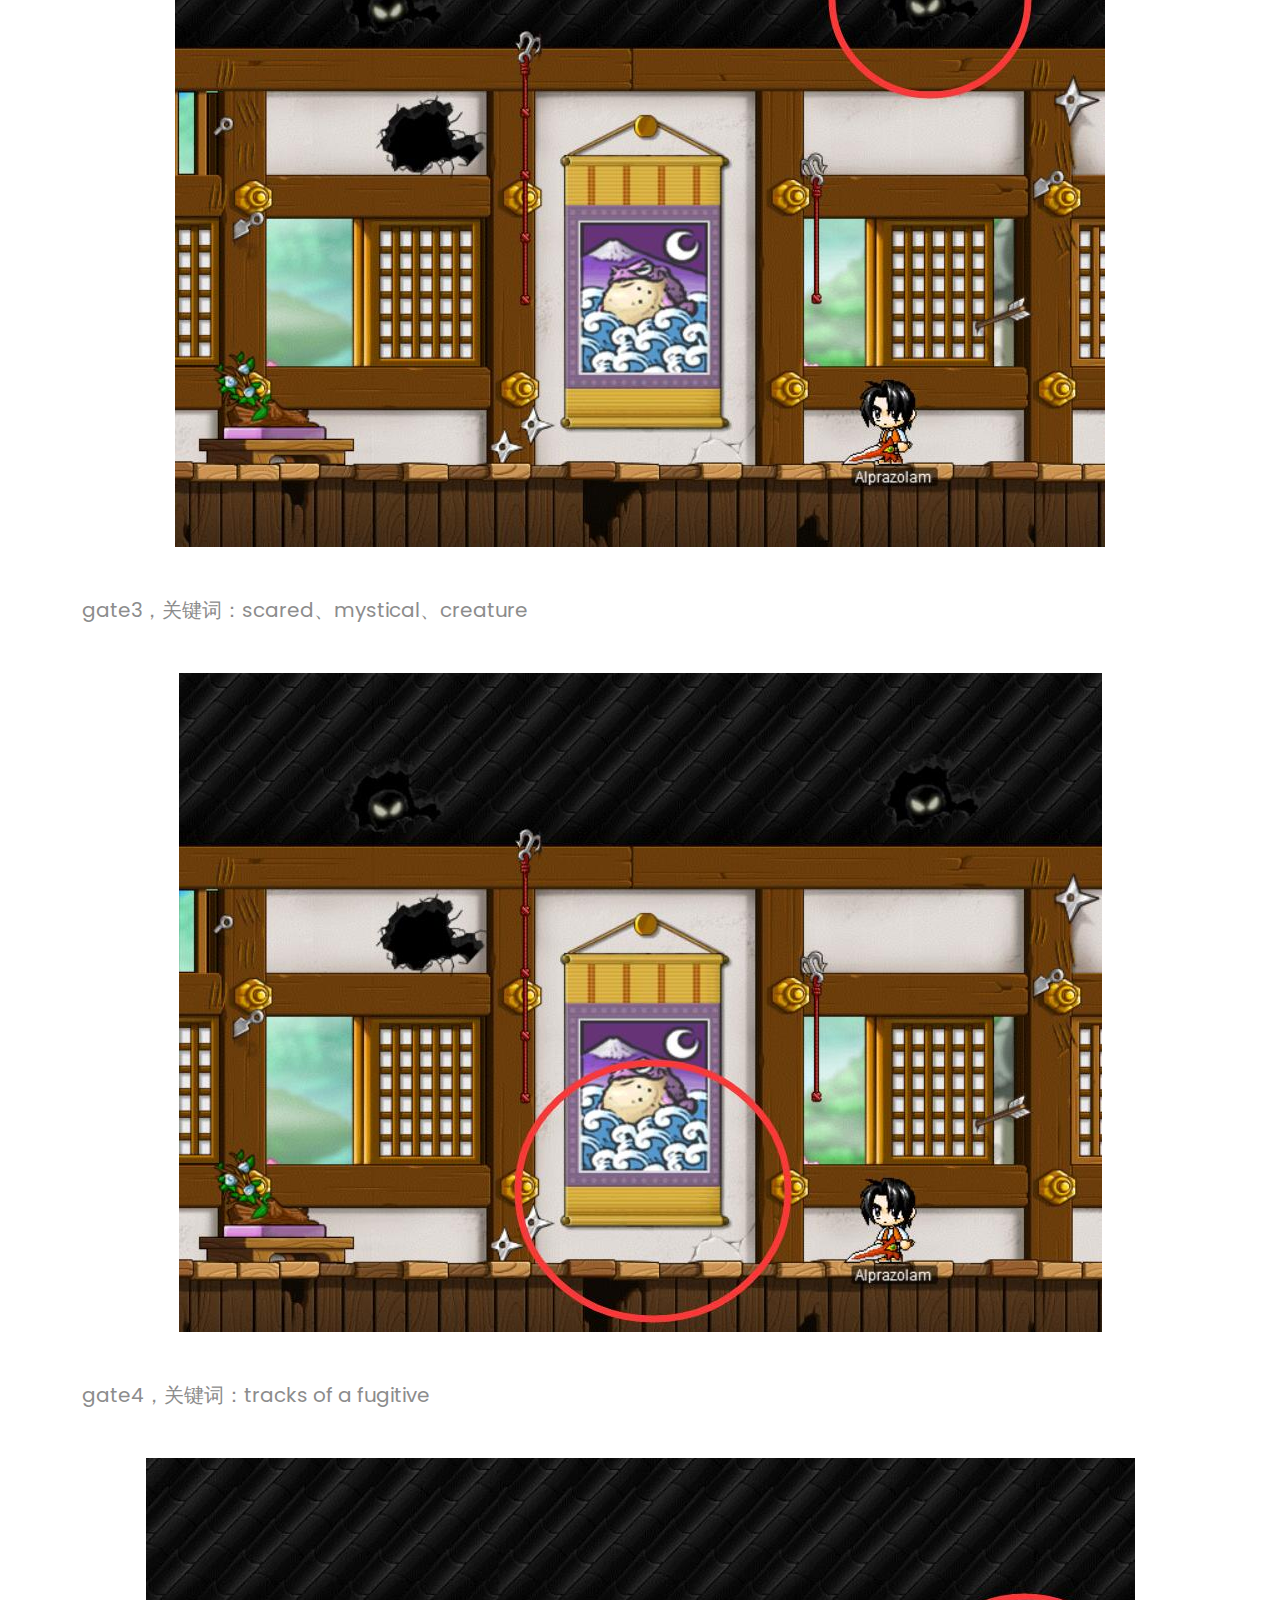
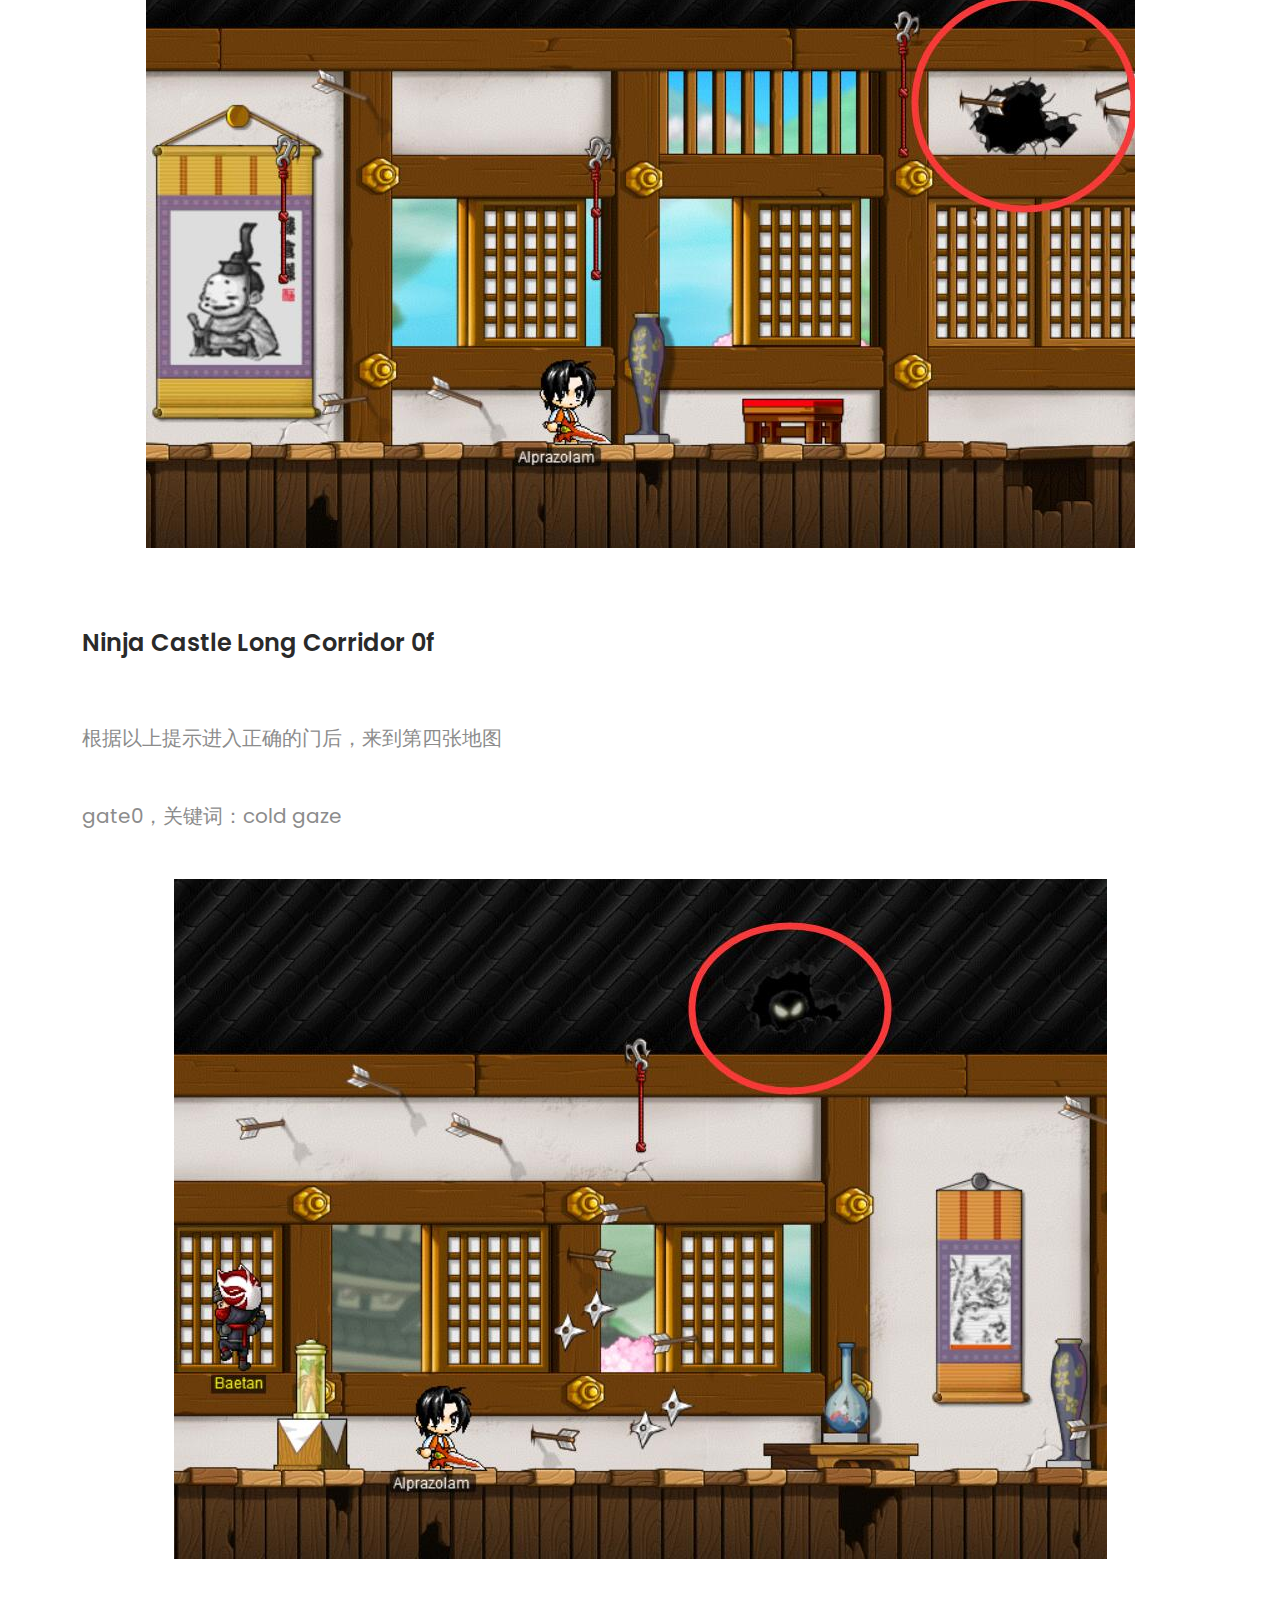
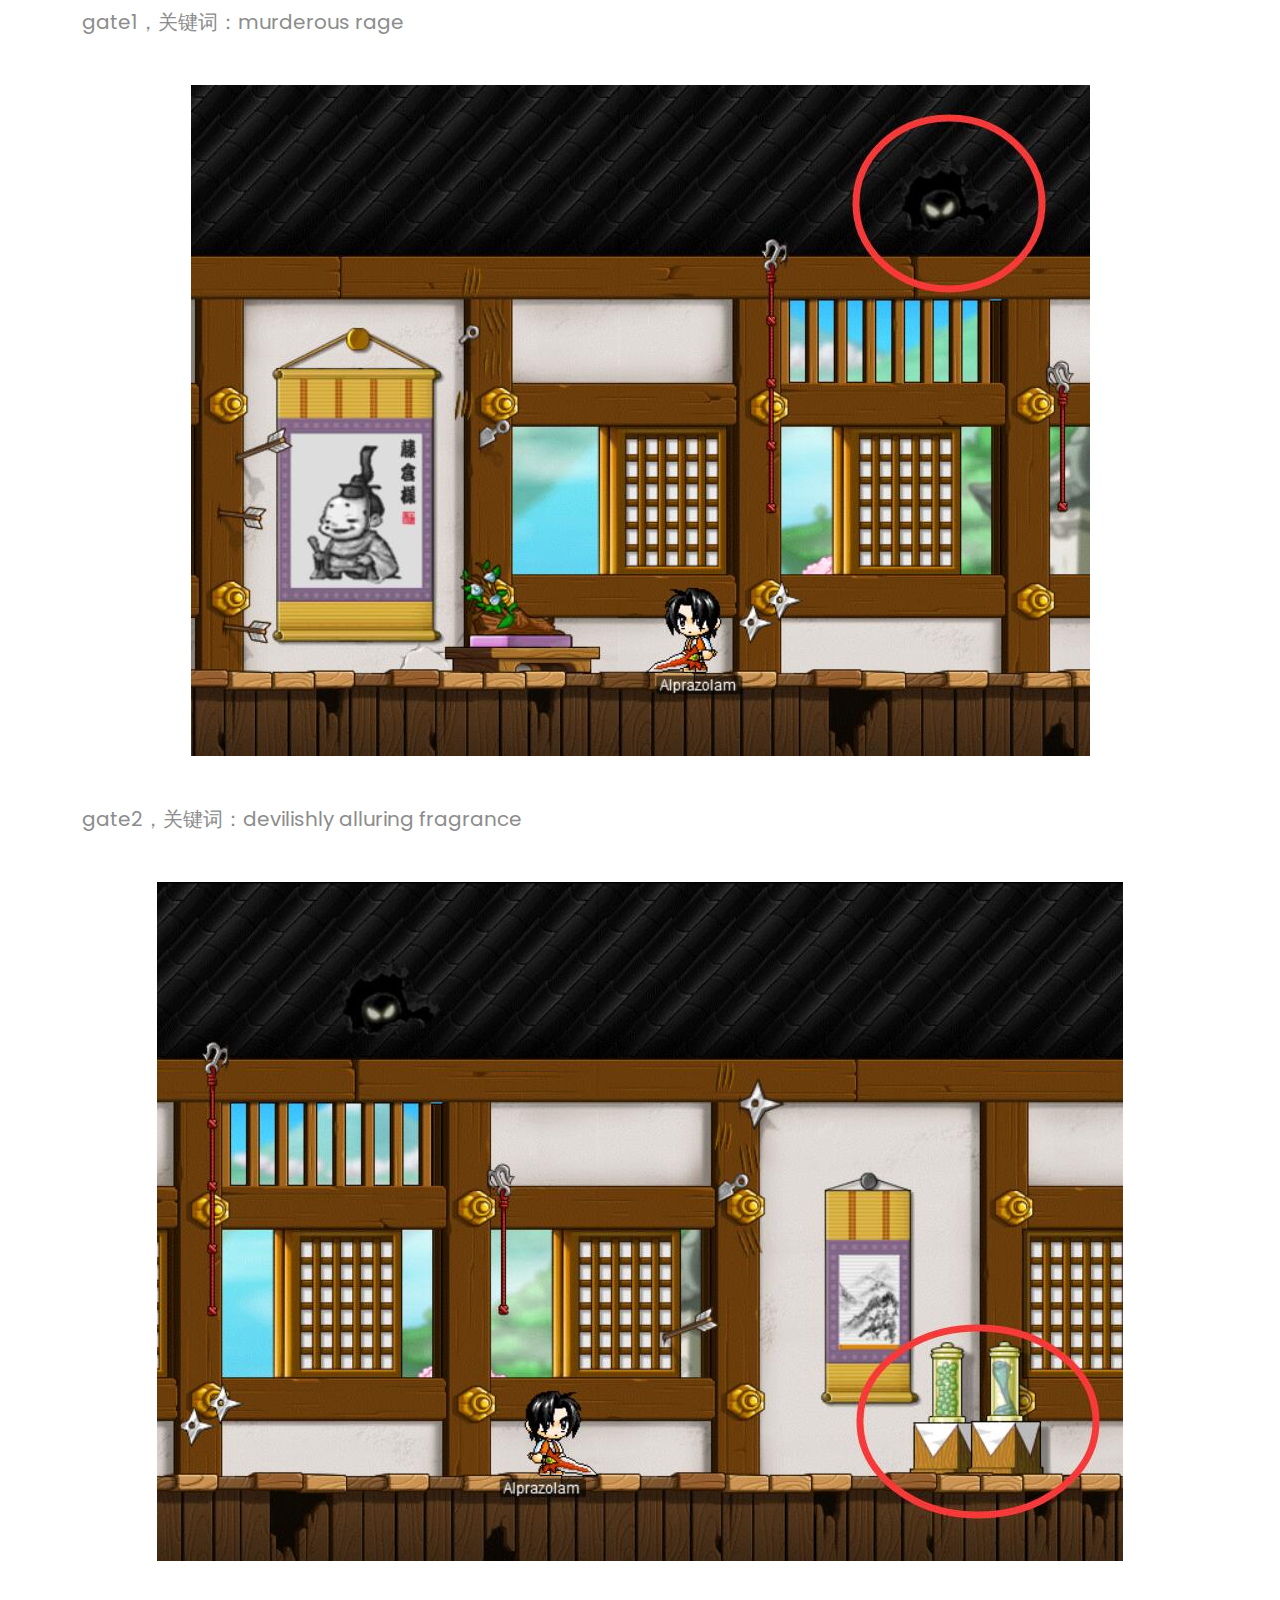
<file: terms-condition7.html>
<!doctype html>
<html lang="zxx">
<head>

<meta charset="UTF-8">
<meta name="viewport" content="width=device-width, initial-scale=1.0">

<link rel="stylesheet" href="static/css/bootstrap.min.css">

<link rel="stylesheet" href="static/css/owl.carousel.min.css">
<link rel="stylesheet" href="static/css/owl.theme.default.min.css">

<link rel="stylesheet" href="static/css/flaticon.css">

<link rel="stylesheet" href="static/css/boxicons.min.css">

<link rel="stylesheet" href="static/css/magnific-popup.css">

<link rel="stylesheet" href="static/css/animate.min.css">

<link rel="stylesheet" href="static/css/meanmenu.css">

<link rel="stylesheet" href="static/css/jquery-ui.css">

<link rel="stylesheet" href="static/css/nice-select.min.css">

<link rel="stylesheet" href="static/css/style.css">

<link rel="stylesheet" href="static/css/responsive.css">
<title>其他攻略-忍者城堡</title>
	<style>p{font-size: =30px;}</style>
	<style>
	.juzhong{display:block; margin:0 auto;};
	</style>
</head>
<body>

<div class="preloader">
<div class="d-table">
<div class="d-table-cell">
<div class="spinner"></div>
</div>
</div>
</div>


<div class="navbar-area">

<div class="main-nav">
<div class="container-fluid">
<nav class="container-max navbar navbar-expand-md navbar-light ">
<div class="collapse navbar-collapse mean-menu" id="navbarSupportedContent">
<ul class="navbar-nav m-auto">

 <li class="nav-item">
<a href="index.html" class="nav-link">
主页
</a>
</li>
<li class="nav-item">
<a href="#" class="nav-link">
文章
<i class='bx bx-plus'></i>
</a>
<ul class="dropdown-menu">
<li class="nav-item">
<a href="index2.html" class="nav-link">
十四五规划冒冒本博连读专业教材
</a>
</li>
<li class="nav-item">
<a href="index3.html" class="nav-link">
其他攻略
</a>
</li>
</ul>
</li>
<li class="nav-item">
<a href="#" class="nav-link">
其他内容
<i class='bx bx-plus'></i>
</a>

</li>


</ul>

</div>
</nav>
</div>
</div>
<div class="side-nav-responsive">
<div class="container">
<div class="dot-menu">
<div class="circle-inner">
<div class="circle circle-one"></div>
<div class="circle circle-two"></div>
<div class="circle circle-three"></div>
</div>
</div>
<div class="container">
<div class="side-nav-inner">
<div class="side-nav justify-content-center  align-items-center">
<div class="side-item">
<div class="cart-btn">
<a href="cart.html">
<i class="flaticon-shopping-bags"></i>
<span>0</span>
</a>
</div>
</div>
<div class="side-item">
<div class="search-box">
<i class="flaticon-loupe"></i>
</div>
</div>
<div class="side-item">
<div class="user-btn">
<a href="#">
<i class="flaticon-contact"></i>
</a>
</div>
</div>
<div class="side-item">
<div class="nav-add-btn">
<a href="#" class="default-btn border-radius">
Add Listing
<i class='bx bx-plus'></i>
</a>
</div>
</div>
</div>
</div>
</div>
</div>
</div>
</div>

 
<div class="search-overlay">
<div class="d-table">
<div class="d-table-cell">
<div class="search-layer"></div>
<div class="search-layer"></div>
<div class="search-layer"></div>
<div class="search-close">
<span class="search-close-line"></span>
<span class="search-close-line"></span>
</div>
<div class="search-form">
<form>
<input type="text" class="input-search" placeholder="Search here...">
<button type="submit"><i class="flaticon-loupe"></i></button>
</form>
</div>
</div>
</div>
</div>


<div class="inner-banner item-bg1">
<div class="container">
<div class="inner-title text-center">
<h3>忍者城堡</h3>
<ul>
<li>
<a href="index.html">主页</a>
</li>
<li>
<i class='bx bx-chevron-right'></i>
</li>
<li><a href="index2.html">其他攻略</a></li>
<li>
<i class='bx bx-chevron-right'></i>
</li>
<li>忍者城堡</li>
</ul>
</div>
</div>
</div>


<div class="terms-conditions-area ptb-100">
<div class="container">
<div class="single-content">
<h1>忍者城堡</h1><hr></hr>
<div class="single-content">
<blockquote><h2>第一部分</h2></blockquote><br></br>
    
<blockquote><h3>Castle Corridor</h3></blockquote><br></br>
    <p style="font-size: 20px;">
                在第一张地图内，有以下5扇隐藏门，根据提示找到正确的隐藏门进入</p><br></br>
    <p style="font-size: 20px;">
                gate0，关键词：gaze that follows you</p><br></br>
<img src="static/image/1gate0.jpg" style="zoom:100%;" class="juzhong"></p><br></br>
<p style="font-size: 20px;">
                gate1，关键词：dream、black、blue</p><br></br>
<img src="static/image/1gate1.jpg" style="zoom:100%;" class="juzhong"></p><br></br>
<p style="font-size: 20px;">
                gate2，关键词：breath of spring frozen</p><br></br>
<img src="static/image/1gate2.jpg" style="zoom:100%;" class="juzhong"></p><br></br>
 <p style="font-size: 20px;">
                gate3，关键词：only thing、whole universel</p><br></br>
<img src="static/image/1gate3.jpg" style="zoom:100%;" class="juzhong"></p><br></br> 
<p style="font-size: 20px;">
                gate4，关键词：scared、mystical、creature</p><br></br>
<img src="static/image/1gate4.jpg" style="zoom:100%;" class="juzhong"></p><br></br>
</div>
<div class="single-content">
<blockquote><h3>Castle Corridor</h3></blockquote><br></br>
<p style="font-size: 20px;">
                根据以上提示进入正确的门后，来到第二张地图，地图名仍然是Castle Corridor，但布局与第一张不同</p><br></br>
              <p style="font-size: 20px;">
                gate0，关键词：eyes back your head</p><br></br>
<img src="static/image/2gate0.jpg" style="zoom:100%;" class="juzhong"></p><br></br>
<p style="font-size: 20px;">
                gate1，关键词：cold gaze，注意虽然和gate1长得一样，但是位置不同</p><br></br>
<img src="static/image/2gate1.jpg" style="zoom:100%;" class="juzhong"></p><br></br>
<p style="font-size: 20px;">
                gate2，关键词：land、sage  dwells</p><br></br>
<img src="static/image/2gate2.jpg" style="zoom:100%;" class="juzhong"></p><br></br>
 <p style="font-size: 20px;">
                gate3，关键词：mouse hole</p><br></br>
<img src="static/image/2gate3.jpg" style="zoom:100%;" class="juzhong"></p><br></br> 
<p style="font-size: 20px;">
                gate4，关键词：garden</p><br></br>
<img src="static/image/2gate4.jpg" style="zoom:100%;" class="juzhong"></p><br></br>
</div>
<div class="single-content">
<blockquote><h3>Ninja Castle Long Corridor Identity</h3></blockquote><br></br>
<p style="font-size: 20px;">
                根据以上提示进入正确的门后，来到第三张地图，此张地图正确的传送门几乎都是黑洞类的，注意准确定位</p><br></br>
              <p style="font-size: 20px;">
                gate0，关键词：chilling gaze</p><br></br>
<img src="static/image/3gate0.jpg" style="zoom:100%;" class="juzhong"></p><br></br>
<p style="font-size: 20px;">
                gate1，关键词：gaze that follows you</p><br></br>
<img src="static/image/3gate1.jpg" style="zoom:100%;" class="juzhong"></p><br></br>
<p style="font-size: 20px;">
                gate2，关键词：missing hint</p><br></br>
<img src="static/image/3gate2.jpg" style="zoom:100%;" class="juzhong"></p><br></br>
 <p style="font-size: 20px;">
                gate3，关键词：scared、mystical、creature</p><br></br>
<img src="static/image/3gate3.jpg" style="zoom:100%;" class="juzhong"></p><br></br> 
<p style="font-size: 20px;">
                gate4，关键词：tracks of a fugitive</p><br></br>
<img src="static/image/3gate4.jpg" style="zoom:100%;" class="juzhong"></p><br></br>
</div>
<div class="single-content">
<blockquote><h3>Ninja Castle Long Corridor 0f</h3></blockquote><br></br>
   <p style="font-size: 20px;">
                根据以上提示进入正确的门后，来到第四张地图</p><br></br>
              <p style="font-size: 20px;">
                gate0，关键词：cold gaze</p><br></br>
<img src="static/image/4gate0.jpg" style="zoom:100%;" class="juzhong"></p><br></br>
<p style="font-size: 20px;">
                gate1，关键词：murderous rage</p><br></br>
<img src="static/image/4gate1.jpg" style="zoom:100%;" class="juzhong"></p><br></br>
<p style="font-size: 20px;">
                gate2，关键词：devilishly alluring fragrance</p><br></br>
<img src="static/image/4gate2.jpg" style="zoom:100%;" class="juzhong"></p><br></br>
 <p style="font-size: 20px;">
                gate3，关键词：romance</p><br></br>
<img src="static/image/4gate3.jpg" style="zoom:100%;" class="juzhong"></p><br></br> 
<p style="font-size: 20px;">
                gate4，关键词：relationship</p><br></br>
<img src="static/image/4gate4.jpg" style="zoom:100%;" class="juzhong"></p><br></br>
</div>
<div class="single-content">
<blockquote><h3>Ninja Castle Long Corridor Daimyo</h3></blockquote><br></br>
<p style="font-size: 20px;">
                根据以上提示进入正确的门后，来到最后一张地图</p><br></br>
              <p style="font-size: 20px;">
                gate0，关键词：chilling gaze</p><br></br>
<img src="static/image/5gate0.jpg" style="zoom:100%;" class="juzhong"></p><br></br>
<p style="font-size: 20px;">
                gate1，关键词：eyes back your head</p><br></br>
<img src="static/image/5gate1.jpg" style="zoom:100%;" class="juzhong"></p><br></br>
<p style="font-size: 20px;">
                gate2，关键词：Treasure</p><br></br>
<img src="static/image/5gate2.jpg" style="zoom:100%;" class="juzhong"></p><br></br>
 <p style="font-size: 20px;">
                gate3，关键词：vain display、riches、trophies</p><br></br>
<img src="static/image/5gate3.jpg" style="zoom:100%;" class="juzhong"></p><br></br> 
<p style="font-size: 20px;">
                gate4，关键词：Light、uneven</p><br></br>
<img src="static/image/5gate4.jpg" style="zoom:100%;" class="juzhong"></p><br></br>
</div>
<div class="single-content">
<blockquote><h2>第二部分</h2></blockquote><br></br>
<p style="font-size: 20px;">
                有三扇门，其中一扇是通往正确的下一层的，其中一扇是通往错误的上一层的，还有一扇门很让人抓狂，直接回到第一层，你得通过摸索找出正确的路</p><br></br>
<p style="font-size: 20px;">
                你可以通过辨识怪物来判断你所处于哪一层，怪物由第一层到最后一层按如下方式排列</p><br></br>
<div class="juzhong" style="width: 800px">
<p style="font-size: 20px;">
               <img src="static/image/01.png" style="zoom:100%;" /><img src="static/image/02.png" style="zoom:100%;" /><img src="static/image/03.png" style="zoom:100%;" /><img src="static/image/04.png" style="zoom:100%;" /><img src="static/image/05.png" style="zoom:100%;" /><img src="static/image/06.png" style="zoom:100%;" /><img src="static/image/07.png" style="zoom:100%;" /><img src="static/image/06.png" style="zoom:100%;" /></p><br></br>
</div>
<p style="font-size: 20px;">
                事实上最后一层的怪物是<img src="static/image/07.png" style="zoom:100%;" />，其中一扇门是通往最终的boss关的，其余两扇门都是通往<img src="static/image/06.png" style="zoom:100%;" />的</p><br></br>
</div>












</div>
</div>
</div>


<footer class="footer-area footer-bg">

<div class="footer-middle pt-100 pb-70">
<div class="container">
<div class="row">
<div class="col-lg-3 col-md-6">
<div class="footer-widget">
<h3>参与者</h3>
<p>
<span>主编：</span>Alprazolam
	</p>
<p>
<span>顾问：</span>LULDA
	</p>
<p>
<span>审核：</span>ShunnYoo
</p>

</div>
</div>
<div class="col-lg-4 col-md-6">
<div class="footer-widget pl-5">
<h3>家族招新</h3>
<ul class="footer-contact-list">
<li>
<span>纯手动，禁脚本</span> 
</li>
<li>
<span>拒爷新，与奇葩</span>
</li>
<li>
<span>爱水群，很能肝</span>
</li>
<li>
<span>加入我们：</span> <a href="https://jq.qq.com/?_wv=1027&k=XM2cCNZZ"> QQ 748789893</a>
</li>
</ul>
</div>
</div>
<div class="col-lg-5 col-md-8 offset-md-2 offset-lg-0">
<div class="footer-widget pl-5">
<h3>大佬寄语</h3>
<ul class="footer-contact-list">
	<li>
<span>ceee1eeeeeb（博士族长）：多看看群攻略，睡前读物，群友不是每次都能回答上来的，虽然有几个人确实是百科全书</span> 
</li>

<li>
<span>LULDA（GMSR第一刀飞、博士族长）：今天又被老黑solo出来了，呜，苦鲁西，希望萌新赶快成长起来带我</span> 
</li>

</ul>
</div>
</div>
</div>
</div>
</div>
</footer>


<div class="copy-right-area">
<div class="container">
<div class="row">
<div class="col-lg-8 col-md-8">
<div class="copy-right-text">
<p>Copyright &copy; 2022.Company name All rights reserved.<a target="_blank" href="https://sc.chinaz.com/moban/">&#x7F51;&#x9875;&#x6A21;&#x677F;</a></p>
</div>
</div>

</div>
</div>
</div>


<script data-cfasync="false" src="static/js/email-decode.min.js"></script><script src="static/js/jquery.min.js"></script>

<script src="static/js/bootstrap.bundle.js"></script>

<script src="static/js/owl.carousel.min.js"></script>

<script src="static/js/jquery.magnific-popup.min.js"></script>

<script src="static/js/wow.min.js"></script>

<script src="static/js/jquery-ui.js"></script>

<script src="static/js/meanmenu.js"></script>

<script src="static/js/jquery.nice-select.min.js"></script>

<script src="static/js/jquery.ajaxchimp.min.js"></script>

<script src="static/js/form-validator.min.js"></script>

<script src="static/js/contact-form-script.js"></script>

<script src="static/js/custom.js"></script>
</body>
</html>
</file>
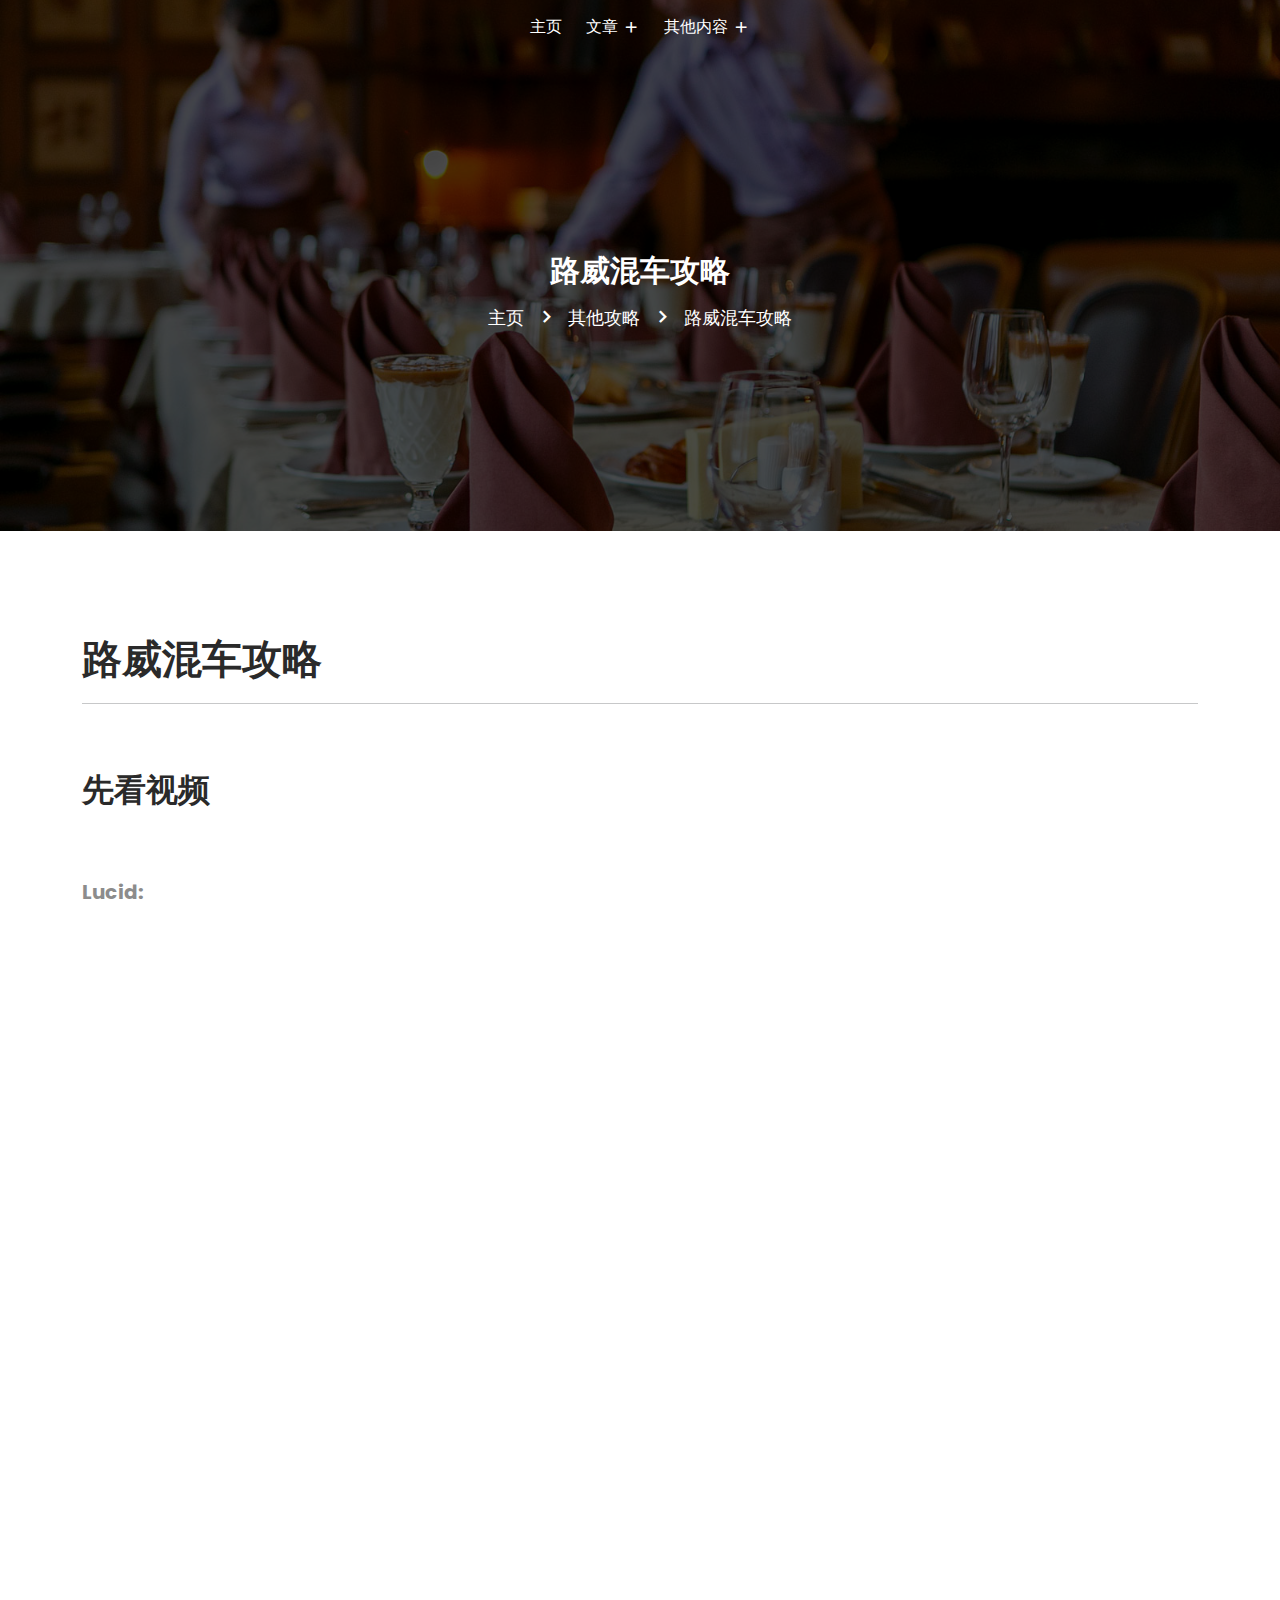
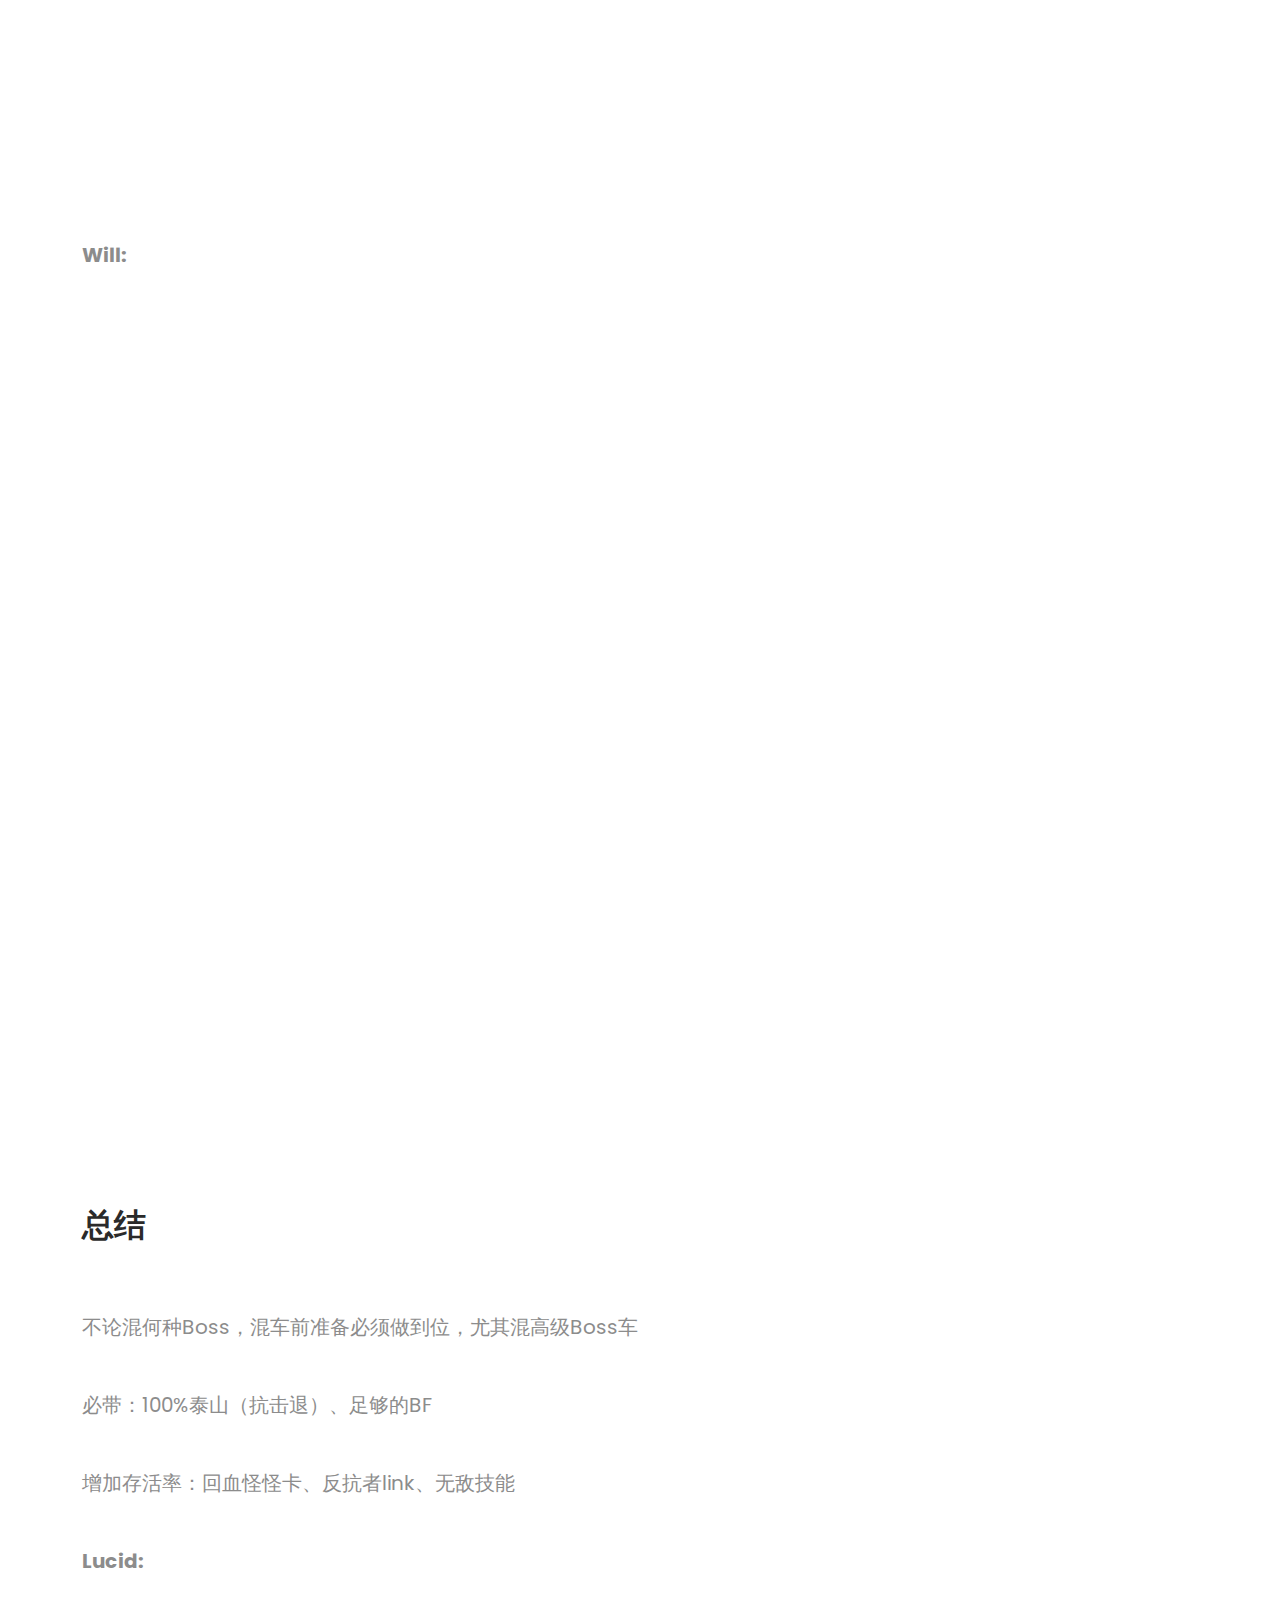
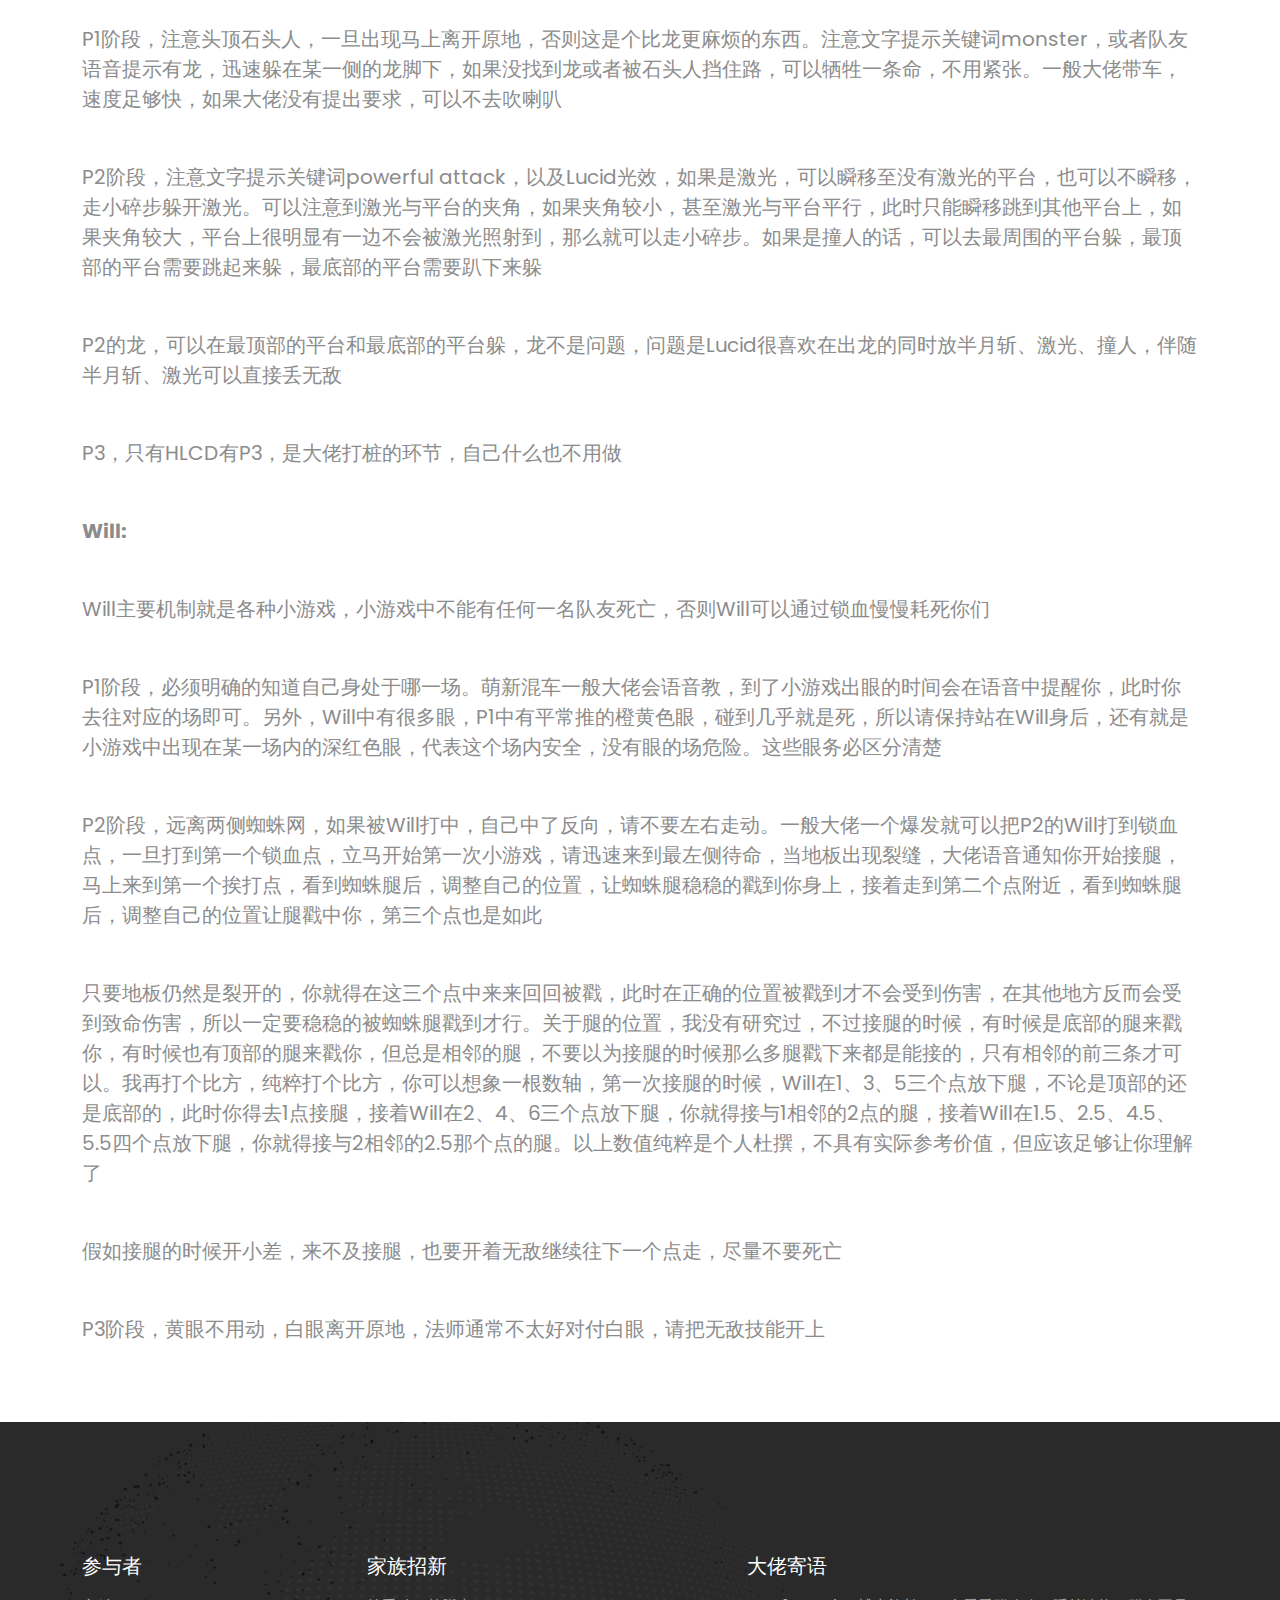
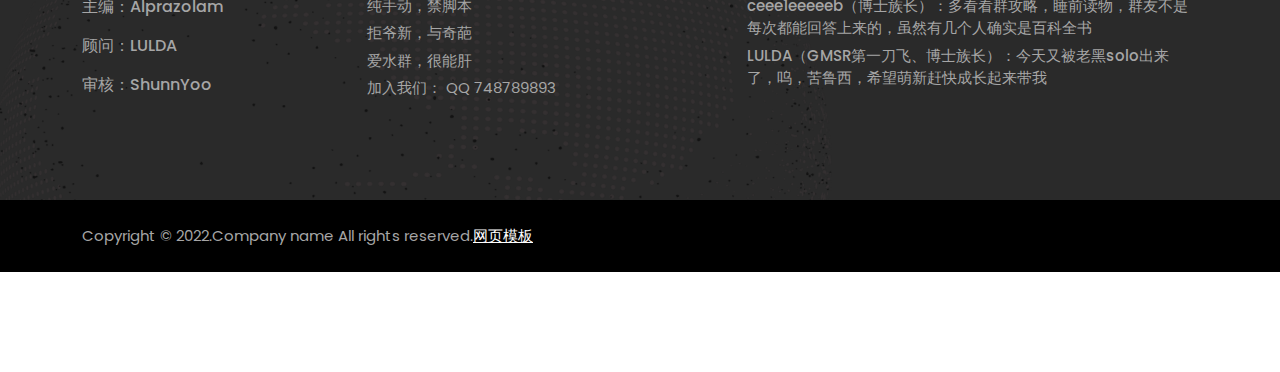
<file: terms-condition8.html>
<!doctype html>
<html lang="zxx">
<head>

<meta charset="UTF-8">
<meta name="viewport" content="width=device-width, initial-scale=1.0">

<link rel="stylesheet" href="static/css/bootstrap.min.css">

<link rel="stylesheet" href="static/css/owl.carousel.min.css">
<link rel="stylesheet" href="static/css/owl.theme.default.min.css">

<link rel="stylesheet" href="static/css/flaticon.css">

<link rel="stylesheet" href="static/css/boxicons.min.css">

<link rel="stylesheet" href="static/css/magnific-popup.css">

<link rel="stylesheet" href="static/css/animate.min.css">

<link rel="stylesheet" href="static/css/meanmenu.css">

<link rel="stylesheet" href="static/css/jquery-ui.css">

<link rel="stylesheet" href="static/css/nice-select.min.css">

<link rel="stylesheet" href="static/css/style.css">

<link rel="stylesheet" href="static/css/responsive.css">
<title>其他攻略-路威混车攻略</title>
	<style>p{font-size: =30px;}</style>
	<style>
	.juzhong{display:block; margin:0 auto;};
	</style>
</head>
<body>

<div class="preloader">
<div class="d-table">
<div class="d-table-cell">
<div class="spinner"></div>
</div>
</div>
</div>


<div class="navbar-area">

<div class="main-nav">
<div class="container-fluid">
<nav class="container-max navbar navbar-expand-md navbar-light ">
<div class="collapse navbar-collapse mean-menu" id="navbarSupportedContent">
<ul class="navbar-nav m-auto">

 <li class="nav-item">
<a href="index.html" class="nav-link">
主页
</a>
</li>
<li class="nav-item">
<a href="#" class="nav-link">
文章
<i class='bx bx-plus'></i>
</a>
<ul class="dropdown-menu">
<li class="nav-item">
<a href="index2.html" class="nav-link">
十四五规划冒冒本博连读专业教材
</a>
</li>
<li class="nav-item">
<a href="index3.html" class="nav-link">
其他攻略
</a>
</li>
</ul>
</li>
<li class="nav-item">
<a href="#" class="nav-link">
其他内容
<i class='bx bx-plus'></i>
</a>

</li>


</ul>

</div>
</nav>
</div>
</div>
<div class="side-nav-responsive">
<div class="container">
<div class="dot-menu">
<div class="circle-inner">
<div class="circle circle-one"></div>
<div class="circle circle-two"></div>
<div class="circle circle-three"></div>
</div>
</div>
<div class="container">
<div class="side-nav-inner">
<div class="side-nav justify-content-center  align-items-center">
<div class="side-item">
<div class="cart-btn">
<a href="cart.html">
<i class="flaticon-shopping-bags"></i>
<span>0</span>
</a>
</div>
</div>
<div class="side-item">
<div class="search-box">
<i class="flaticon-loupe"></i>
</div>
</div>
<div class="side-item">
<div class="user-btn">
<a href="#">
<i class="flaticon-contact"></i>
</a>
</div>
</div>
<div class="side-item">
<div class="nav-add-btn">
<a href="#" class="default-btn border-radius">
Add Listing
<i class='bx bx-plus'></i>
</a>
</div>
</div>
</div>
</div>
</div>
</div>
</div>
</div>

 
<div class="search-overlay">
<div class="d-table">
<div class="d-table-cell">
<div class="search-layer"></div>
<div class="search-layer"></div>
<div class="search-layer"></div>
<div class="search-close">
<span class="search-close-line"></span>
<span class="search-close-line"></span>
</div>
<div class="search-form">
<form>
<input type="text" class="input-search" placeholder="Search here...">
<button type="submit"><i class="flaticon-loupe"></i></button>
</form>
</div>
</div>
</div>
</div>


<div class="inner-banner item-bg4">
<div class="container">
<div class="inner-title text-center">
<h3>路威混车攻略</h3>
<ul>
<li>
<a href="index.html">主页</a>
</li>
<li>
<i class='bx bx-chevron-right'></i>
</li>
<li><a href="index3.html">其他攻略</a></li>
<li>
<i class='bx bx-chevron-right'></i>
</li>
<li>路威混车攻略</li>
</ul>
</div>
</div>
</div>


<div class="terms-conditions-area ptb-100">
<div class="container">
<div class="single-content">
<h1>路威混车攻略</h1><hr></hr>
<br></br>
<blockquote><h2>先看视频</h2></blockquote><br></br>
<p style="font-size: 20px;"><b>Lucid:</b>

</p><br></br>
<div class="single-content">
<div>
                <iframe id="spkj" src="https://player.bilibili.com/player.html?aid=254403411&bvid=BV1WY411G7dS&cid=540383033&page=1" width="100%" frameborder="no" scrolling="no" allowfullscreen="allowfullscreen"><span data-mce-type="bookmark" style="display: inline-block; width: 0px; overflow: hidden; line-height: 0;" class="mce_SELRES_start">
                </iframe>
                
                <script type="text/javascript">  
document.getElementById("spkj").style.height=document.getElementById("spkj").scrollWidth*0.76+"px";
</script>
              </div></div>
    <p style="font-size: 20px;">
<b>Will:</b>
</p><br></br>
<div class="single-content">
<div>
                <iframe id="spk" src="https://player.bilibili.com/player.html?aid=254403411&bvid=BV1WY411G7dS&cid=540384495&page=2" width="100%" frameborder="no" scrolling="no" allowfullscreen="allowfullscreen"><span data-mce-type="bookmark" style="display: inline-block; width: 0px; overflow: hidden; line-height: 0;" class="mce_SELRES_start">
                </iframe>
                
                <script type="text/javascript">  
document.getElementById("spk").style.height=document.getElementById("spk").scrollWidth*0.76+"px";
</script>
              </div></div>
<div class="single-content">
<blockquote><h2>总结</h2></blockquote><br></br>
    <p style="font-size: 20px;">
不论混何种Boss，混车前准备必须做到位，尤其混高级Boss车
</p><br></br>
     <p style="font-size: 20px;">
必带：100%泰山（抗击退）、足够的BF
</p><br></br>
<p style="font-size: 20px;">
增加存活率：回血怪怪卡、反抗者link、无敌技能
</p><br></br>
<p style="font-size: 20px;"><b>Lucid:</b>
</p><br></br>
<p style="font-size: 20px;">
P1阶段，注意头顶石头人，一旦出现马上离开原地，否则这是个比龙更麻烦的东西。注意文字提示关键词monster，或者队友语音提示有龙，迅速躲在某一侧的龙脚下，如果没找到龙或者被石头人挡住路，可以牺牲一条命，不用紧张。一般大佬带车，速度足够快，如果大佬没有提出要求，可以不去吹喇叭
</p><br></br>
<p style="font-size: 20px;">
P2阶段，注意文字提示关键词powerful attack，以及Lucid光效，如果是激光，可以瞬移至没有激光的平台，也可以不瞬移，走小碎步躲开激光。可以注意到激光与平台的夹角，如果夹角较小，甚至激光与平台平行，此时只能瞬移跳到其他平台上，如果夹角较大，平台上很明显有一边不会被激光照射到，那么就可以走小碎步。如果是撞人的话，可以去最周围的平台躲，最顶部的平台需要跳起来躲，最底部的平台需要趴下来躲
</p><br></br>
<p style="font-size: 20px;">
P2的龙，可以在最顶部的平台和最底部的平台躲，龙不是问题，问题是Lucid很喜欢在出龙的同时放半月斩、激光、撞人，伴随半月斩、激光可以直接丢无敌
</p><br></br>
<p style="font-size: 20px;">
P3，只有HLCD有P3，是大佬打桩的环节，自己什么也不用做
</p><br></br>
<p style="font-size: 20px;"><b>Will:</b>
</p><br></br>
<p style="font-size: 20px;">
Will主要机制就是各种小游戏，小游戏中不能有任何一名队友死亡，否则Will可以通过锁血慢慢耗死你们
</p><br></br>
<p style="font-size: 20px;">
P1阶段，必须明确的知道自己身处于哪一场。萌新混车一般大佬会语音教，到了小游戏出眼的时间会在语音中提醒你，此时你去往对应的场即可。另外，Will中有很多眼，P1中有平常推的橙黄色眼，碰到几乎就是死，所以请保持站在Will身后，还有就是小游戏中出现在某一场内的深红色眼，代表这个场内安全，没有眼的场危险。这些眼务必区分清楚
</p><br></br>
<p style="font-size: 20px;">
P2阶段，远离两侧蜘蛛网，如果被Will打中，自己中了反向，请不要左右走动。一般大佬一个爆发就可以把P2的Will打到锁血点，一旦打到第一个锁血点，立马开始第一次小游戏，请迅速来到最左侧待命，当地板出现裂缝，大佬语音通知你开始接腿，马上来到第一个挨打点，看到蜘蛛腿后，调整自己的位置，让蜘蛛腿稳稳的戳到你身上，接着走到第二个点附近，看到蜘蛛腿后，调整自己的位置让腿戳中你，第三个点也是如此
</p><br></br>
<p style="font-size: 20px;">
只要地板仍然是裂开的，你就得在这三个点中来来回回被戳，此时在正确的位置被戳到才不会受到伤害，在其他地方反而会受到致命伤害，所以一定要稳稳的被蜘蛛腿戳到才行。关于腿的位置，我没有研究过，不过接腿的时候，有时候是底部的腿来戳你，有时候也有顶部的腿来戳你，但总是相邻的腿，不要以为接腿的时候那么多腿戳下来都是能接的，只有相邻的前三条才可以。我再打个比方，纯粹打个比方，你可以想象一根数轴，第一次接腿的时候，Will在1、3、5三个点放下腿，不论是顶部的还是底部的，此时你得去1点接腿，接着Will在2、4、6三个点放下腿，你就得接与1相邻的2点的腿，接着Will在1.5、2.5、4.5、5.5四个点放下腿，你就得接与2相邻的2.5那个点的腿。以上数值纯粹是个人杜撰，不具有实际参考价值，但应该足够让你理解了
</p><br></br>
<p style="font-size: 20px;">
假如接腿的时候开小差，来不及接腿，也要开着无敌继续往下一个点走，尽量不要死亡
</p><br></br>
<p style="font-size: 20px;">
P3阶段，黄眼不用动，白眼离开原地，法师通常不太好对付白眼，请把无敌技能开上
</p><br></br>

</div>
</div>
</div>


<footer class="footer-area footer-bg">

<div class="footer-middle pt-100 pb-70">
<div class="container">
<div class="row">
<div class="col-lg-3 col-md-6">
<div class="footer-widget">
<h3>参与者</h3>
<p>
<span>主编：</span>Alprazolam
	</p>
<p>
<span>顾问：</span>LULDA
	</p>
<p>
<span>审核：</span>ShunnYoo
</p>

</div>
</div>
<div class="col-lg-4 col-md-6">
<div class="footer-widget pl-5">
<h3>家族招新</h3>
<ul class="footer-contact-list">
<li>
<span>纯手动，禁脚本</span> 
</li>
<li>
<span>拒爷新，与奇葩</span>
</li>
<li>
<span>爱水群，很能肝</span>
</li>
<li>
<span>加入我们：</span> <a href="https://jq.qq.com/?_wv=1027&k=XM2cCNZZ"> QQ 748789893</a>
</li>
</ul>
</div>
</div>
<div class="col-lg-5 col-md-8 offset-md-2 offset-lg-0">
<div class="footer-widget pl-5">
<h3>大佬寄语</h3>
<ul class="footer-contact-list">
	<li>
<span>ceee1eeeeeb（博士族长）：多看看群攻略，睡前读物，群友不是每次都能回答上来的，虽然有几个人确实是百科全书</span> 
</li>

<li>
<span>LULDA（GMSR第一刀飞、博士族长）：今天又被老黑solo出来了，呜，苦鲁西，希望萌新赶快成长起来带我</span> 
</li>

</ul>
</div>
</div>
</div>
</div>
</div>
</footer>


<div class="copy-right-area">
<div class="container">
<div class="row">
<div class="col-lg-8 col-md-8">
<div class="copy-right-text">
<p>Copyright &copy; 2022.Company name All rights reserved.<a target="_blank" href="https://sc.chinaz.com/moban/">&#x7F51;&#x9875;&#x6A21;&#x677F;</a></p>
</div>
</div>

</div>
</div>
</div>


<script data-cfasync="false" src="static/js/email-decode.min.js"></script><script src="static/js/jquery.min.js"></script>

<script src="static/js/bootstrap.bundle.js"></script>

<script src="static/js/owl.carousel.min.js"></script>

<script src="static/js/jquery.magnific-popup.min.js"></script>

<script src="static/js/wow.min.js"></script>

<script src="static/js/jquery-ui.js"></script>

<script src="static/js/meanmenu.js"></script>

<script src="static/js/jquery.nice-select.min.js"></script>

<script src="static/js/jquery.ajaxchimp.min.js"></script>

<script src="static/js/form-validator.min.js"></script>

<script src="static/js/contact-form-script.js"></script>

<script src="static/js/custom.js"></script>
</body>
</html>
</file>
<file: static/css/flaticon.css>
@font-face{font-family:flaticon;src:url(../font/Flaticon.eot);src:url(../font/Flaticon.eot) format("embedded-opentype"),url(../font/Flaticon.woff2) format("woff2"),url(../font/Flaticon.woff) format("woff"),url(../font/Flaticon.ttf) format("truetype"),url(https://templates.hibootstrap.com/downtown/default/assets/fonts/Flaticon.svg) format("svg");font-weight:400;font-style:normal}@media screen and (-webkit-min-device-pixel-ratio:0){@font-face{font-family:flaticon;src:url(https://templates.hibootstrap.com/downtown/default/assets/fonts/Flaticon.svg) format("svg")}}[class^=flaticon-]:before,[class*=" flaticon-"]:before,[class^=flaticon-]:after,[class*=" flaticon-"]:after{font-family:Flaticon;font-style:normal}.flaticon-shopping-bags:before{content:"\f100"}.flaticon-loupe:before{content:"\f101"}.flaticon-contact:before{content:"\f102"}.flaticon-curve-arrow:before{content:"\f103"}.flaticon-place:before{content:"\f104"}.flaticon-vision:before{content:"\f105"}.flaticon-category:before{content:"\f106"}.flaticon-bake:before{content:"\f107"}.flaticon-hotel:before{content:"\f108"}.flaticon-barbell:before{content:"\f109"}.flaticon-store:before{content:"\f10a"}.flaticon-event:before{content:"\f10b"}.flaticon-flower:before{content:"\f10c"}.flaticon-like:before{content:"\f10d"}.flaticon-cursor:before{content:"\f10e"}.flaticon-position:before{content:"\f10f"}.flaticon-to-do-list:before{content:"\f110"}.flaticon-box:before{content:"\f111"}.flaticon-buildings:before{content:"\f112"}.flaticon-workflow:before{content:"\f113"}.flaticon-quote:before{content:"\f114"}.flaticon-email:before{content:"\f115"}.flaticon-verify:before{content:"\f116"}.flaticon-left:before{content:"\f117"}.flaticon-arrow:before{content:"\f118"}.flaticon-security:before{content:"\f119"}.flaticon-support:before{content:"\f11a"}.flaticon-web-page:before{content:"\f11b"}.flaticon-phone-call:before{content:"\f11c"}.flaticon-telephone:before{content:"\f11d"}.flaticon-email-1:before{content:"\f11e"}.flaticon-favorite:before{content:"\f11f"}.flaticon-writing:before{content:"\f120"}.flaticon-touch:before{content:"\f121"}.flaticon-gallery:before{content:"\f122"}.flaticon-worldwide:before{content:"\f123"}.flaticon-coffee-cup:before{content:"\f124"}.flaticon-wifi:before{content:"\f125"}.flaticon-parking:before{content:"\f126"}.flaticon-bread:before{content:"\f127"}.flaticon-left-arrow-1:before{content:"\f128"}.flaticon-arrow-1:before{content:"\f129"}.flaticon-email-2:before{content:"\f12a"}.flaticon-calendar:before{content:"\f12b"}.flaticon-filter:before{content:"\f12c"}.flaticon-list:before{content:"\f12d"}.flaticon-menu:before{content:"\f12e"}.flaticon-deal:before{content:"\f12f"}.flaticon-megaphone:before{content:"\f130"}.flaticon-diamond:before{content:"\f131"}
</file>
<file: static/css/meanmenu.css>
.mean-container .mean-bar{float:left;width:100%;position:absolute;background:0 0;padding:20px 0 0;z-index:999;border-bottom:1px solid rgba(0,0,0,.03);height:55px}.mean-container a.meanmenu-reveal{width:35px;height:30px;padding:12px 15px 0 0;position:absolute;right:0;cursor:pointer;color:#fff;text-decoration:none;font-size:16px;text-indent:-9999em;line-height:22px;font-size:1px;display:block;font-weight:700}.mean-container a.meanmenu-reveal span{display:block;background:#fff;position:relative;height:4px;margin-top:-5px;top:8px;border-radius:3px}.mean-container .mean-nav{float:left;width:100%;background:#fff;margin-top:55px}.mean-container .mean-nav ul{padding:0;margin:0;width:100%;border:none;list-style-type:none}.mean-container .mean-nav ul li{position:relative;float:left;width:100%}.mean-container .mean-nav ul li a{display:block;float:left;width:90%;padding:1em 5%;margin:0;text-align:left;color:#677294;border-top:1px solid #dbeefd;text-decoration:none}.mean-container .mean-nav ul li a.active{color:#000}.mean-container .mean-nav ul li li a{width:80%;padding:1em 10%;color:#677294;border-top:1px solid #dbeefd;opacity:1;filter:alpha(opacity=75);text-shadow:none!important;visibility:visible;text-transform:none;font-size:14px}.mean-container .mean-nav ul li.mean-last a{border-bottom:none;margin-bottom:0}.mean-container .mean-nav ul li li li a{width:70%;padding:1em 15%}.mean-container .mean-nav ul li li li li a{width:60%;padding:1em 20%}.mean-container .mean-nav ul li li li li li a{width:50%;padding:1em 25%}.mean-container .mean-nav ul li a:hover{background:#252525;background:rgba(255,255,255,.1)}.mean-container .mean-nav ul li a.mean-expand{margin-top:3px;width:100%;height:24px;padding:12px!important;text-align:right;position:absolute;right:15px;top:-5px;z-index:2;font-weight:700;background:0 0;border:none!important}.mean-container .mean-push{float:left;width:100%;padding:0;margin:0;clear:both}.mean-nav .wrapper{width:100%;padding:0;margin:0}.mean-container .mean-bar,.mean-container .mean-bar *{-webkit-box-sizing:content-box;-moz-box-sizing:content-box;box-sizing:content-box}.mean-remove{display:none!important}.mobile-nav{display:none}.mobile-nav.mean-container .mean-nav ul li a.active{color:#ff2d55}.main-nav{background:#000;top:0;left:0;padding-top:15px;padding-bottom:15px;width:100%;z-index:999;height:auto}.mean-nav .dropdown-toggle::after{display:none}.navbar-light .navbar-brand,.navbar-light .navbar-brand:hover{color:#fff;font-weight:700;text-transform:uppercase;line-height:1}.main-nav nav ul{padding:0;margin:0;list-style-type:none}.main-nav nav .navbar-nav .nav-item{position:relative;padding:15px 0}.main-nav nav .navbar-nav .nav-item a{font-weight:500;font-size:16px;text-transform:uppercase;color:#fff;padding-left:0;padding-right:0;padding-top:0;padding-bottom:0;margin-left:15px;margin-right:15px}.main-nav nav .navbar-nav .nav-item a:hover,.main-nav nav .navbar-nav .nav-item a:focus,.main-nav nav .navbar-nav .nav-item a.active{color:#ff2d55}.main-nav nav .navbar-nav .nav-item:hover a{color:#ff2d55}.main-nav nav .navbar-nav .nav-item .dropdown-menu{-webkit-box-shadow:0 0 30px 0 rgba(0,0,0,.05);box-shadow:0 0 30px 0 rgba(0,0,0,.05);background:#0d1028;position:absolute;top:80px;left:0;width:250px;z-index:99;display:block;padding-top:20px;padding-left:5px;padding-right:5px;padding-bottom:20px;opacity:0;visibility:hidden;-webkit-transition:all .3s ease-in-out;transition:all .3s ease-in-out}.main-nav nav .navbar-nav .nav-item .dropdown-menu li{position:relative;padding:0}.main-nav nav .navbar-nav .nav-item .dropdown-menu li a{font-size:15px;font-weight:500;text-transform:capitalize;padding:9px 15px;margin:0;display:block;color:#fff}.main-nav nav .navbar-nav .nav-item .dropdown-menu li a:hover,.main-nav nav .navbar-nav .nav-item .dropdown-menu li a:focus,.main-nav nav .navbar-nav .nav-item .dropdown-menu li a.active{color:#ff2d55}.main-nav nav .navbar-nav .nav-item .dropdown-menu li .dropdown-menu{position:absolute;left:-100%;top:0;opacity:0!important;visibility:hidden!important}.main-nav nav .navbar-nav .nav-item .dropdown-menu li:hover .dropdown-menu{opacity:1!important;visibility:visible!important;top:-20px!important}.main-nav nav .navbar-nav .nav-item .dropdown-menu li .dropdown-menu li .dropdown-menu{position:absolute;left:-100%;top:0;opacity:0!important;visibility:hidden!important}.main-nav nav .navbar-nav .nav-item .dropdown-menu li:hover .dropdown-menu li:hover .dropdown-menu{opacity:1!important;visibility:visible!important;top:-20px!important}.main-nav nav .navbar-nav .nav-item .dropdown-menu li .dropdown-menu li a{color:#fff;text-transform:capitalize}.main-nav nav .navbar-nav .nav-item .dropdown-menu li .dropdown-menu li a:hover,.main-nav nav .navbar-nav .nav-item .dropdown-menu li .dropdown-menu li a:focus,.main-nav nav .navbar-nav .nav-item .dropdown-menu li .dropdown-menu li a.active{color:#fff}.main-nav nav .navbar-nav .nav-item:hover ul{opacity:1;visibility:visible;top:100%}.main-nav nav .navbar-nav .nav-item:last-child .dropdown-menu{left:auto;right:0}@media only screen and (max-width:991px){.mobile-nav{display:block;position:relative}.mobile-nav .logo{text-decoration:none;position:absolute;top:11px;z-index:999;left:15px;color:#fff;font-weight:700;text-transform:uppercase;font-size:20px}.mean-container .mean-bar{background-color:#2a2a2a;padding:0}.mean-container a.meanmenu-reveal{padding:20px 15px 0 0;margin-top:-5px}.mobile-nav nav .navbar-nav{height:300px;overflow-y:scroll}.mobile-nav nav .navbar-nav .nav-item a i{display:none}.main-nav{display:none!important}}
</file>
<file: static/css/responsive.css>
@media only screen and (max-width:767px){body{font-size:14px}.ptb-100{padding-top:50px;padding-bottom:50px}.pt-100{padding-top:50px}.ptb-70{padding-top:50px;padding-bottom:20px}.pb-70{padding-bottom:20px}.pt-45{padding-top:30px}.mb-45{margin-bottom:25px}.text-end{text-align:center!important}.default-btn{padding:10px 25px}.default-btn.active{margin-left:10px}.section-title span{font-size:12px}.section-title h2{font-size:24px}.section-title p{padding-top:10px}.mobile-nav .logo img{max-width:110px;height:40px;margin-top:-5px}.d-in-line{display:none}.side-nav-responsive{display:block}.search-overlay .search-form form .input-search{height:50px;padding:0 0 0 15px}.search-overlay .search-form{max-width:100%;width:100%}.search-overlay .search-form form button{position:absolute;right:5px;top:5px;width:40px;height:40px;font-size:18px;line-height:35px}.side-nav-responsive .side-nav-inner .side-nav{text-align:center}.side-nav-responsive .side-nav-inner .side-nav .side-item{padding-left:unset;margin:0 10px;text-align:center}.slider-item .slider-content{padding-top:130px;padding-bottom:180px}.slider-item .slider-content h1{font-size:34px}.slider-area .owl-nav .owl-prev{left:0;font-size:20px!important}.slider-area .owl-nav .owl-next{right:0;font-size:20px!important}.banner-content{padding-top:130px;padding-bottom:70px}.banner-content h1{font-size:42px}.banner-content-ptb{padding-top:130px!important;padding-bottom:70px!important}.banner-img{display:none}.inner-banner-text{padding-bottom:20px}.inner-banner-text h3{font-size:28px}.inner-banner-text ul li{font-size:15px;margin-right:10px;margin-bottom:5px}.banner-rating{float:left}.banner-rating ul li{font-size:10px}.banner-rating ul li.rating-star{top:5px;padding-left:20px}.banner-rating ul li span{font-size:12px}.banner-rating ul li a{width:50px;height:36px;line-height:36px;font-size:12px;top:-3.5px}.banner-bottom{border:none}.banner-tag ul li{margin-right:10px}.banner-profile{float:left;margin-top:30px}.banner-list{margin-bottom:45px}.banner-list .list{margin-bottom:15px}.banner-list .social-link{float:none}.banner-list p{float:none}.inner-banner .inner-title{padding-top:140px;padding-bottom:90px}.inner-banner .inner-title h3{font-size:26px}.inner-banner .inner-title ul li{font-size:16px}.inner-content{padding-top:150px}.inner-banner .inner-banner-title{padding-top:145px;padding-bottom:50px}.inner-banner .inner-banner-title h3{font-size:30px}.form-list{margin-bottom:30px}.form-list ul li{margin:0 3px}.form-list ul li i{font-size:16px;margin-right:0}.banner-form{padding:20px 15px 30px}.banner-form.border-radius{border-radius:0!important}.banner-form .form-group{margin-bottom:15px}.banner-form .form-group i{left:15px}.banner-form .form-group .form-control{border-right:none;border-bottom:1px solid #eee;padding:10px 20px 10px 45px}.banner-form .default-btn{margin-top:20px;width:100%}.about-list{margin-top:20px;margin-bottom:20px}.about-list ul li{font-size:15px}.choose-area-two{position:relative;top:0}.pricing-area{padding-top:50px}.price-card .content i{font-size:40px;width:75px;height:75px;line-height:80px}.price-card .content h3{font-size:18px}.price-card .content h2{font-size:38px}.price-card .content h2 sup{font-size:28px}.category-bg{margin-top:30px;padding:30px 15px 0;margin-bottom:20px}.category-card{margin-bottom:0}.category-card a i{font-size:40px}.category-card a h3{font-size:18px}.category-card p{max-width:300px;margin-left:auto;margin-right:auto}.category-box a i{font-size:45px}.category-box-area{-webkit-box-shadow:0 0 15px rgba(0,0,0,.2);box-shadow:0 0 15px rgba(0,0,0,.2)}.place-list-item .content{padding:25px 15px 15px}.place-list-area .owl-dots{margin-bottom:20px}.place-list-two .section-title p{max-width:260px}.place-list-two .owl-nav .owl-prev{font-size:20px!important}.place-list-two .owl-nav .owl-next{right:0%;font-size:20px!important}.place-slider-three{left:0}.place-list-three .section-title p{max-width:260px}.place-list-three .owl-nav .owl-prev{right:15%;font-size:20px!important}.place-list-three .owl-nav .owl-next{right:6%;font-size:20px!important}.listing-section-right .facilities-list{padding:0 30px 10px}.listing-section-right .facilities-list ul li{display:block;margin-right:15px}.listing-widget-into .listing-widget-menu{margin-left:20px;margin-bottom:30px;float:none}.listing-widget-into .default-btn{margin-top:0}.listing-widget .title{font-size:18px}.listing-category ul li{display:inline-block;margin-right:10px;margin-bottom:10px}.listing-category ul li a{padding:5px 15px}.listing-widget.listing-widget-desc p{margin-bottom:20px;padding:0 20px}.listing-widget.listing-widget-desc .default-btn{margin-left:20px;margin-top:0;margin-bottom:30px}.listing-features{padding-left:0;padding-right:0;padding-bottom:10px;margin:0 20px}.gallery-slider-area .owl-nav .owl-prev{font-size:20px!important;width:45px!important;height:35px!important;line-height:40px!important}.gallery-slider-area .owl-nav .owl-next{font-size:20px!important;width:45px!important;height:35px!important;line-height:40px!important}.listing-map iframe{padding-left:20px;padding-right:20px}.listing-comment ul li{padding:0;padding-left:0;border-bottom:none;margin-bottom:30px}.listing-comment ul li:last-child{margin-bottom:0}.listing-comment ul li img{border-radius:50%;position:inherit;top:0;left:0;margin-bottom:20px}.listing-comment ul li .content{padding:20px}.listing-comment ul li .content .comment-rating{right:auto;left:110px}.listing-comment ul li .content .view-list{bottom:15px}.listing-widget-side .title{margin-bottom:20px}.listing-contact-review{float:none}.listing-Booking-form{padding:0 20px}.listing-Booking-form .form-input-counter{right:-35px}.listing-widget-list li{margin:7px 15px}.side-host-list{text-align:center}.side-host-list li span{color:var(--mainColor);top:0;right:0;position:relative;font-size:15px}.listing-widget-post{list-style:none;margin:0 15px;padding:0}.listing-widget-post li .content h4{font-size:16px}.listing-widget-post li .content p{max-width:160px}.process-card .process-number{right:10px;font-size:30px}.process-card p{max-width:300px;margin-left:auto;margin-right:auto}.process-line{display:none}.process-line-2{display:none}.process-into{-webkit-box-shadow:none;box-shadow:none;border-bottom:1px solid #eee}.process-into .col-lg-4:nth-child(2) .process-item{margin-top:0}.process-into .col-lg-4:nth-child(3) .process-item{margin-top:0}.process-into-2{margin-bottom:0;margin-top:0}.process-item .number1{left:0;right:0;top:-15px}.process-item .number2{left:0;right:0;top:-15px}.process-item .number3{left:0;right:0;top:-15px}.process-item .process-item-number{font-size:30px}.process-item i{font-size:50px}.process-item .content{margin-top:-70px;margin-left:70px}.process-item .content h3{margin-bottom:10px;font-size:18px}.city-area{padding-bottom:45px}.city-area .mt-3,.city-area .my-3{margin-top:0!important}.city-item .city-img img{height:270px;width:100%}.city-item .city-content{left:20px}.city-item .city-content .city-text{display:block}.city-item .city-content .city-text p{color:var(--whiteColor);margin-bottom:0;padding-right:10px}.city-item .city-location{left:20px;right:auto;font-size:25px;bottom:20px}.city-btn{float:none}.city-card a img{height:auto;width:auto}.city-card .content{padding-top:15px}.city-card .content a h3{font-size:20px}.city-card .content span{font-size:22px}.video-content{padding-top:70px;padding-bottom:70px}.video-content h2{font-size:25px}.video-content .play-btn{margin-top:30px;width:60px;height:60px;line-height:60px;border-radius:50px;font-size:26px;background-color:var(--mainColor);color:var(--whiteColor);position:relative}.video-ptb{padding-top:70px!important;padding-bottom:70px!important}.video-option{padding-top:70px;padding-bottom:70px;text-align:center}.video-option .video-btn{margin-left:auto;margin-right:auto;text-align:center}.video-option .video-btn .play-video{width:60px;height:60px;line-height:60px;font-size:20px}.video-option .video-btn span{font-size:24px}.video-option .video-btn span i{font-size:18px}.counter-area{position:relative;margin-top:0}.counter-bg{padding-top:50px;padding-bottom:20px}.counter-area-three{padding-top:50px;padding-bottom:20px;margin-top:0;background-color:#000}.counter-bg2{padding-top:50px;padding-bottom:20px}.single-counter{margin-bottom:30px}.single-counter h3{font-size:28px;margin-bottom:5px}.place-area .section-title{text-align:center}.place-btn{float:none;margin-bottom:30px;text-align:center}.place-card .rating{left:15px}.place-card .status-tag{padding:7px 12px 7px 25px}.place-card .content{padding:35px 15px 20px}.application-area{margin-bottom:0;padding-bottom:45px}.application-img{margin-bottom:0}.application-content{margin-left:0}.application-area-two{padding-top:50px}.application-img-two{text-align:center;margin-top:30px}.application-img-two::before{display:none}.application-img-two img{margin-left:auto;margin-right:auto;text-align:center}.application-btn .application-play-btn{width:170px;height:55px;padding:0 7px;margin-right:10px}.application-btn .application-play-btn img{width:35px;top:-7px}.application-btn .application-play-btn .btn-content{padding-top:5px}.application-btn .application-play-btn .btn-content h3{font-size:16px}.blog-article .article-comment-area .article-comment li{margin-right:20px;display:block}.blog-article .article-comment-area .article-comment li::before{display:none}.blog-article .article-comment-area .article-comment li .content h3{font-size:18px}.blog-article .article-comment-area .article-comment li .content-list::before{display:none}.blog-article .article-comment-area .article-comment li .content-list h3{font-size:17px}.blog-article .article-comment-area .article-comment li:last-child{float:none}.blog-article .article-content{padding:30px 20px}.blog-article .article-content h3{font-size:24px;margin-bottom:15px}.blog-article .article-content .blockquote p{font-size:17px;margin-top:0;margin-right:0;margin-bottom:0}.blog-article .blog-tag ul li{display:inline-block;padding:5px;-webkit-transition:.7s;transition:.7s;color:var(--titleColor)}.blog-article .article-post{padding:30px 20px}.blog-article .article-post::before{display:none}.blog-article .article-post .article-post-share{padding:15px}.blog-article .comments-wrap{padding-top:30px}.blog-article .comments-wrap ul li{padding-left:30px}.blog-article .comments-wrap ul li img{position:inherit;top:0;left:0;margin-bottom:20px}.blog-article .comments-wrap ul li a{position:inherit;top:0;right:0;margin-top:15px}.blog-article .comments-wrap ul li.ml-30{margin-left:0}.blog-article .comments-form .contact-form .agree-label{margin-bottom:0}.blog-article .comments-form .contact-form .agree-label label{margin-left:24px;font-size:14px;position:relative;top:-27px}.testimonial-area{padding-top:50px}.testimonial-area .owl-dots{margin-bottom:20px}.testimonial-item{margin-top:20px;margin-bottom:30px}.testimonial-area-two .owl-nav{margin-bottom:17px}.testimonial-area-two .owl-nav .owl-prev{font-size:20px!important}.testimonial-area-two .owl-nav .owl-next{font-size:20px!important}.client-area{margin-bottom:50px}.client-area .owl-nav{position:absolute;bottom:-75px;margin-top:0;margin-bottom:15px;left:0;right:0}.client-bg{position:relative;width:100%;margin-bottom:0;padding-top:35px;padding-bottom:80px;background-color:#f9f9f9}.client-bg::before{display:none}.client-content{margin-top:30px;text-align:center}.client-content p{margin-top:10px;color:#555;font-size:15px;margin-bottom:0;max-width:480px;margin-left:15px;margin-right:15px}.cart-wraps-area .cart-table{text-align:center}.cart-wraps-area .cart-table table thead tr th{padding:0 40px 10px;white-space:nowrap;font-size:16px}.cart-wraps-area .cart-table table thead tr th:first-child{text-align:left;padding-left:0}.cart-wraps-area .cart-table table thead tr td{white-space:nowrap}.cart-wraps-area .cart-table table thead tr td:first-child{text-align:left;padding-left:0}.cart-wraps-area .cart-buttons{text-align:center}.cart-wraps-area .cart-buttons .text-right{text-align:center!important;margin-top:0}.cart-wraps-area .cart-buttons .default-btn1{display:block;text-align:center;width:100%}.cart-wraps-area .cart-totals{padding:20px;margin-top:35px}.cart-wraps-area .cart-totals h3{margin-bottom:18px;font-size:20px}.cart-wraps-area .cart-totals ul li{font-size:14px}.cart-wraps-area .cart-totals .default-btn{display:block;text-align:center;width:100%}.cart-wraps-area .cart-wraps .continue-shopping-box{margin-bottom:20px}.cart-wraps-area .cart-calc{padding:20px!important;margin-top:30px}.cart-wraps-area .cart-calc .cart-wraps-form h3{font-size:18px}.cart-wraps-area .cart-calc .cart-wraps-form .form-group select{width:100%}.cart-wraps-area .cart-calc .cart-wraps-form .default-btn{width:100%}.checkout-area .checkout-user{margin-bottom:30px;padding:20px 10px}.checkout-area .checkout-user span{font-size:16px}.billing-details{padding:30px}.billing-details h3{font-size:20px}.billing-details .form-group{margin-bottom:15px}.order-details .order-table{padding:30px 15px}.order-details .order-table h3{font-size:20px}.order-details .order-table table thead tr th{padding:15px 10px;font-size:16px}.order-details .payment-box{padding:30px}.shop-desc h3{margin-bottom:10px;font-size:20px;font-weight:600}.shop-detls-tab .tabs li a{padding:12px 10px}.shop-detls-tab .tab_content{padding:20px}.shop-detls-tab .tab_content .tabs_item .shop-detls-tab-content h3{margin-bottom:10px;font-size:20px}.shop-detls-tab .tab_content .tabs_item .shop-detls-tab-content p{margin-bottom:15px}.shop-detls-tab .tab_content .tabs_item .shop-detls-tab-content .shop-review-form .review-title .btn-right{position:inherit}.shop-detls-tab .tab_content .tabs_item .shop-detls-tab-content .shop-review-form .review-form .contact-wrap-form .contact-form{padding:30px 15px}.shop-detls-tab .tab_content .tabs_item .shop-detls-tab-content .shop-review-form .review-comments .review-item{padding-right:0}.shop-detls-tab .tab_content .tabs_item .shop-detls-tab-content .shop-review-form .review-comments .review-item h3{font-size:20px}.shop-detls-tab .tab_content .tabs_item .shop-detls-tab-content .shop-review-form .review-comments .review-item .review-report-link{position:inherit;top:5px;font-size:13px}.shop-desc .shop-add .default-btn{border:none;margin:7px}.footer-top{padding-top:35px;padding-bottom:50px}.newsletter-title{margin-bottom:20px;text-align:center}.newsletter-title i{font-size:40px;display:block}.newsletter-title h2{font-size:25px;margin-left:auto;margin-left:auto;display:block}.newsletter-form{max-width:100%}.newsletter-form .form-control{height:45px;line-height:45px;padding:0 25px}.newsletter-form .default-btn{position:inherit;top:10px;right:0;left:0;line-height:45px;padding:0 30px;height:45px;width:100%;margin-bottom:7px}.footer-widget .logo{margin-bottom:15px}.footer-widget p{margin-bottom:10px}.footer-widget h3{margin-top:0;margin-bottom:10px}.footer-widget .footer-news li .content{top:25px}.footer-widget .footer-news li .content h4{font-size:12px}.footer-widget .footer-news li .content span{font-size:14px;max-width:190px}.footer-widget.pl-5,.footer-widget.px-5{padding-left:0!important}.copy-right-text p{text-align:center;margin-bottom:15px}.copy-right-list{text-align:center}.copy-right-list ul li{display:inline-block;margin:0 5px}.copy-right-area-two .copy-right-text p{margin-top:10px;margin-bottom:0}.contact-area{padding-top:34px;padding-bottom:20px}.contact-card{text-align:center}.contact-card::before{display:none}.contact-form{padding:30px 15px}.contact-wrap{top:55px;left:0;right:0}.contact-wrap .contact-form{width:90%}.user-section .user-all-form .contact-form{padding:35px 15px!important}.user-section .user-all-form .contact-form .forget{margin-top:10px;float:left}.user-section .user-all-form .contact-form .social-option{margin-top:30px}.user-section .user-all-form .contact-form .social-option::before{width:27%}.user-section .user-all-form .contact-form .social-option::after{width:27%}.user-section .user-all-form .contact-form .social-option ul li a{width:84px;font-size:12px}.user-section .user-content{margin-bottom:30px;margin-top:40px}.user-section .user-content h2{font-size:24px}.user-section .tabs li{padding:13px 30px}.error-area .error-content{max-width:90%;margin-top:60px;margin-left:auto;margin-right:auto;padding:30px 15px}.error-area .error-content img{margin-bottom:50px;max-width:110px}.error-area .error-content h1{font-size:100px}.error-area .error-content h3{margin:40px 0 0;font-size:22px}.error-area .error-content p{font-size:15px;margin-top:10px;padding:0 15px}.coming-soon-area .coming-soon-content{padding-top:30px;padding-bottom:20px;padding-left:15px;padding-right:15px}.coming-soon-area .coming-soon-content img{max-width:110px;margin-bottom:20px}.coming-soon-area .coming-soon-content h1{font-size:30px;line-height:1.1;margin-top:0}.coming-soon-area .coming-soon-content p{font-size:14px;margin-top:15px}.coming-soon-area .coming-soon-content #timer{margin-top:10px}.coming-soon-area .coming-soon-content #timer div{font-size:30px;margin-left:5px;margin-right:5px}.coming-soon-area .coming-soon-content #timer div span{font-size:14px;margin-top:-5px}.coming-soon-area .coming-soon-content #timer div::before{display:none}.coming-soon-area .coming-soon-content .newsletter-form{margin-top:20px;margin-bottom:20px}.coming-soon-area .coming-soon-content .newsletter-form .input-newsletter{height:55px;padding-left:13px;font-size:15px}.coming-soon-area .coming-soon-content .newsletter-form button{position:relative;height:auto;font-size:14px;margin-top:15px;width:100%}}@media only screen and (min-width:576px) and (max-width:767px){.place-list-two .section-title p{max-width:100%}.place-list-two .owl-nav .owl-prev{right:3.5%}.place-list-three .section-title p{max-width:100%}.place-list-three .owl-nav .owl-prev{right:7.5%}.place-list-three .owl-nav .owl-next{right:3.5%}.contact-map iframe{height:670px}.listing-widget-into .listing-widget-menu{margin-left:0;margin-bottom:30px}.cart-wraps-area .cart-wraps .continue-shopping-box{margin-bottom:0}.user-section .user-all-form .contact-form{padding:35px 15px!important}.user-section .user-all-form .contact-form .forget{margin-top:30px;float:right}.user-section .user-all-form .contact-form .social-option{margin-top:30px}.user-section .user-all-form .contact-form .social-option::before{width:36%}.user-section .user-all-form .contact-form .social-option::after{width:36%}.user-section .user-all-form .contact-form .social-option ul li a{width:120px;font-size:14px}.user-section .user-content h2{font-size:27px}.user-section .tabs li{padding:13px 50px}}@media only screen and (min-width:768px) and (max-width:991px){body{font-size:14px}.ptb-100{padding-top:50px;padding-bottom:50px}.pt-100{padding-top:50px}.ptb-70{padding-top:50px;padding-bottom:20px}.pb-70{padding-bottom:20px}.pt-45{padding-top:30px}.mb-45{margin-bottom:25px}.default-btn{padding:10px 25px}.default-btn.active{margin-left:10px}.section-title span{font-size:12px}.section-title h2{font-size:24px}.section-title p{padding-top:10px}.mobile-nav .logo img{max-width:110px;height:40px;margin-top:-5px}.d-in-line{display:none}.side-nav-responsive{display:block}.search-overlay .search-form form .input-search{height:50px;padding:0 0 0 15px}.search-overlay .search-form form button{position:absolute;right:5px;top:5px;width:40px;height:40px;font-size:18px;line-height:35px}.slider-item .slider-content h1{font-size:36px}.slider-area .owl-nav .owl-prev{left:0;font-size:20px!important}.slider-area .owl-nav .owl-next{right:0;font-size:20px!important}.banner-content{padding-top:130px;padding-bottom:70px}.banner-content h1{font-size:42px}.banner-content-ptb{padding-top:130px!important;padding-bottom:70px!important}.banner-img{left:0}.banner-img img{width:auto}.inner-banner .inner-title{padding-top:140px;padding-bottom:90px}.inner-banner .inner-title h3{font-size:26px}.inner-banner .inner-title ul li{font-size:16px}.inner-banner .inner-banner-title{padding-top:145px;padding-bottom:50px}.inner-banner .inner-banner-title h3{font-size:30px}.inner-content{padding-top:170px}.inner-banner-text{padding-bottom:15px}.inner-banner-text h3{font-size:32px}.banner-rating{float:left;margin-bottom:35px}.banner-list{margin-bottom:45px}.form-list{margin-bottom:30px}.form-list ul li{margin:0 3px}.form-list ul li a i{font-size:16px;margin-right:0}.banner-form{padding:30px 15px}.banner-form.border-radius{border-radius:0!important}.banner-form .form-group{margin-bottom:15px}.banner-form .form-group i{left:15px}.banner-form .form-group .form-control{border-right:none;border-bottom:1px solid #eee;padding:10px 20px 10px 45px}.banner-form .default-btn{margin-top:20px;width:300px}.about-list{margin-top:20px;margin-bottom:20px}.about-list ul li{font-size:15px}.choose-area-two{position:relative;top:0}.pricing-area{padding-top:50px}.price-card .content i{font-size:40px;width:75px;height:75px;line-height:80px}.price-card .content h3{font-size:18px}.price-card .content h2{font-size:38px}.price-card .content h2 sup{font-size:28px}.category-bg{margin-top:30px;padding:30px 15px 0}.place-list-area .owl-dots{margin-bottom:20px}.place-list-two .section-title{max-width:720px;margin-left:auto}.place-list-item .content{padding:30px 15px 20px}.place-list-two .owl-nav .owl-prev{right:8.5%}.place-slider-three{left:0}.listing-widget-into .default-btn{margin-top:0}.gallery-slider-area .owl-nav .owl-prev{top:42%;font-size:20px!important;width:45px!important;height:35px!important;line-height:40px!important}.gallery-slider-area .owl-nav .owl-next{top:42%;font-size:20px!important;width:45px!important;height:35px!important;line-height:40px!important}.listing-comment{margin-top:0;padding-top:0}.listing-Booking-form .add-counter h3{padding-right:100px}.side-host-list li span{right:-430px}.process-card .process-number{font-size:30px}.process-line-2{display:none}.process-into .col-lg-4:nth-child(2) .process-item{margin-top:0}.process-into .col-lg-4:nth-child(3) .process-item{margin-top:0}.process-item .number1{left:0;right:0;top:-15px}.process-item .number2{left:0;right:0;top:-15px}.process-item .number3{left:0;right:0;top:-15px}.process-item .process-item-number{font-size:30px}.place-list-three .owl-nav .owl-prev{right:6%}.place-list-three .owl-nav .owl-next{right:2%}.city-area{padding-bottom:45px}.city-area .mt-3,.city-area .my-3{margin-top:0!important}.city-item .city-location{font-size:26px}.city-btn{float:none}.video-area{margin-bottom:50px}.video-content{padding-top:70px;padding-bottom:70px}.video-content h2{font-size:25px}.video-content .play-btn{margin-top:30px;width:60px;height:60px;line-height:60px;border-radius:50px;font-size:26px;background-color:var(--mainColor);color:var(--whiteColor);position:relative}.video-ptb{padding-top:70px!important;padding-bottom:70px!important}.video-option{padding-top:45px;text-align:center}.video-option .video-btn{margin-left:auto;margin-right:auto;text-align:center}.video-option .video-btn .play-video{width:60px;height:60px;line-height:60px;font-size:20px}.video-option .video-btn span{font-size:24px}.video-option .video-btn span i{font-size:18px}.counter-area{position:relative;margin-top:0}.counter-bg{padding-top:50px;padding-bottom:20px}.counter-area-three{padding-top:40px;padding-bottom:10px}.single-counter{margin-bottom:30px}.single-counter h3{font-size:24px;margin-bottom:5px}.place-btn{float:right;margin-bottom:0}.application-area{margin-bottom:0;padding-bottom:50px}.application-img{margin-bottom:0;text-align:center}.application-area-two{padding-top:50px}.application-img-two{margin-top:30px;text-align:center}.application-img-two img{margin-left:auto;margin-right:auto;text-align:center}.blog-article .article-comment-area .article-comment li{margin-right:90px}.blog-article .article-comment-area .article-comment li .content h3{font-size:18px}.blog-article .article-comment-area .article-comment li .content span{font-size:14px}.testimonial-area{padding-top:50px}.client-area{margin-bottom:50px}.client-area .owl-nav{position:absolute;bottom:-75px;margin-top:0;margin-bottom:15px;left:0;right:0}.client-img img{width:auto!important;margin-left:auto;margin-right:auto}.client-bg{position:relative;width:100%;margin-bottom:0;padding-top:35px;padding-bottom:80px;background-color:#f9f9f9}.client-bg::before{display:none}.client-content{margin-top:30px;text-align:center}.client-content p{margin-top:10px;font-size:15px;margin-left:auto;margin-right:auto}.footer-top{padding-top:35px;padding-bottom:50px}.newsletter-title{margin-bottom:20px}.newsletter-title i{font-size:40px;display:block}.newsletter-title h2{font-size:24px;margin-left:auto;margin-left:auto;display:block}.newsletter-form{max-width:100%}.footer-widget h3{margin-top:0}.footer-widget.pl-5,.footer-widget.px-5{padding-left:0!important}.copy-right-text p{padding:0;margin:0;font-size:13px;color:#a6a6a6}.copy-right-list ul li{display:inline-block;margin-right:5px}.copy-right-list ul li a{font-size:12px}.contact-area{padding-top:34px;padding-bottom:20px}.contact-card{text-align:center;padding:0 20px}.contact-card::before{display:none}.contact-form{padding:40px 20px}.contact-wrap{top:55px;left:0;right:0}.contact-wrap .contact-form{width:90%}.contact-map iframe{display:block;width:100%;height:690px}.user-section .user-content{margin-top:50px}.error-area .error-content{max-width:90%;margin-left:auto;margin-right:auto;padding:30px 15px}.error-area .error-content img{margin-bottom:50px;max-width:110px}.error-area .error-content h1{font-size:120px}.error-area .error-content h3{margin:40px 0 0;font-size:24px}.error-area .error-content p{font-size:15px;margin-top:10px;padding:0 15px}.coming-soon-area .coming-soon-content{padding-top:30px;padding-bottom:20px;padding-left:15px;padding-right:15px}.coming-soon-area .coming-soon-content img{max-width:110px;margin-bottom:20px}.coming-soon-area .coming-soon-content h1{font-size:35px;line-height:1.1;margin-top:0}.coming-soon-area .coming-soon-content p{font-size:14px;margin-top:15px}.coming-soon-area .coming-soon-content #timer{margin-top:10px}.coming-soon-area .coming-soon-content #timer div{font-size:35px;margin-left:15px;margin-right:15px}.coming-soon-area .coming-soon-content #timer div span{font-size:14px;margin-top:-5px}.coming-soon-area .coming-soon-content #timer div::before{display:none}}@media only screen and (min-width:992px) and (max-width:1199px){.main-nav nav .navbar-nav .nav-item a{margin-left:8px;margin-right:8px}.main-nav nav .side-nav{padding:10px 0 3px;margin-left:10px}.main-nav nav .side-nav .side-item{padding-left:10px}.banner-form{padding:16px 25px 15px 40px}.banner-form .col-lg-2{padding-left:0!important}.banner-form-pl{padding:16px 25px 15px 40px}.place-slider-three{left:calc((100% - 960px)/2)}.place-list-three .owl-nav .owl-prev{right:17.7%}.place-list-two .section-title{max-width:960px;margin-left:auto}.place-list-three .section-title{max-width:1020px;margin-left:auto}.listing-section-right .facilities-list{padding:0 30px 15px}.listing-section-right .facilities-list ul li{display:block;margin-right:10px}.place-card .status-tag{padding:7px 14px 7px 20px}.process-line-2 img{max-width:780px}.listing-Booking-form .form-input-counter{right:-15px}.listing-widget-list li{margin:7px 10px}.side-host-list li span{color:var(--mainColor);top:0;right:-35px;position:relative}.listing-contact-title{padding-left:20px}.listing-widget-post{list-style:none;margin:0 15px;padding:0}.listing-widget-post li .content h4{font-size:16px}.listing-widget-post li .content p{font-size:14px;max-width:160px;color:var(--paragraphColor)}.process-item .number1{left:105px;top:-65px}.process-item .number2{left:105px;top:-60px}.process-item .number3{left:125px;top:-75px}.process-item .process-item-number{font-size:30px}.client-content{margin-top:20px}.client-area .owl-nav{bottom:25px}.application-img-two img{margin-left:0}.blog-article .article-post .article-post-share.active{margin-left:0}.blog-article .article-comment-area .article-comment li{display:inline-block;text-align:left;position:relative;margin-right:80px;padding-top:10px}.blog-article .comments-form .contact-form .agree-label{margin-bottom:0}.blog-article .comments-form .contact-form .agree-label label{margin-left:24px;font-size:14px;position:relative;top:-27px}.footer-widget .social-link li a{width:30px;height:30px;line-height:30px}.footer-widget .footer-news li .content{top:25px}.footer-widget .footer-news li .content h4{font-size:12px}.footer-widget .footer-news li .content span{font-size:14px;max-width:190px}.footer-widget.pl-5,.footer-widget.px-5{padding-left:15px!important}.copy-right-list ul li{margin-right:10px}.contact-card{padding:0 10px}.user-section .user-all-form .contact-form{padding:35px 5px!important}.user-section .user-all-form .contact-form .social-option ul li a{width:115px}}@media only screen and (min-width:1800px){.banner-form-pl{padding:16px 15px 15px 40px}.slider-item .slider-content{padding-top:325px;padding-bottom:300px}.place-list-item .images .place-profile{left:35px}.place-list-item .images .place-tag{left:35px}.place-list-two .section-title{max-width:1570px;margin-left:auto}.place-list-three .section-title{max-width:1600px}.testimonial-item p{max-width:490px}.place-list-two .owl-nav .owl-next{right:18%}.place-list-two .owl-nav .owl-prev{right:19.5%}.place-list-three .owl-nav .owl-next{right:35%}.place-list-three .owl-nav .owl-prev{right:36.5%}.contact-wrap{right:16%}}@media only screen and (min-width:1200px){.container-max{max-width:1320px!important;margin:0 auto}.banner-max{max-width:1040px;margin-left:0}.contact-max{max-width:1090px;margin:0 auto}.process-into{max-width:1320px!important;margin-left:auto;margin-right:auto}}@media only screen and (min-width:1200px) and (max-width:1349px){.place-list-three .section-title{max-width:1140px;margin-left:auto}.place-slider-three{left:calc((100% - 1100px)/2);position:relative}}@media only screen and (min-width:1350px){.container{max-width:1320px!important;margin:0 auto}}@media only screen and (min-width:1400px) and (max-width:1699px){.place-slider-three{left:calc((100% - 1320px)/2);position:relative}}
</file>
<file: static/css/style.css>
@import "css2.css";@import "https://templates.hibootstrap.com/downtown/default/assets/fonts/ink-free-normal.ttf";:root{--fontFamily: 'Poppins', sans-serif;--sub-fontFamily: 'Ink Free';--mainColor: #f14300;--paragraphColor: #8c8c8c;--whiteColor: #ffffff;--titleColor: #2a2a2a;--optionalColor: #ffc0a7;--fontSize: 16px;--transition: .5s}body{padding:0;margin:0;font-size:var(--fontSize);font-family:var(--fontFamily)}p{color:var(--paragraphColor)}a{display:inline-block;-webkit-transition:all .5s;transition:all .5s;text-decoration:none}a:hover,a:focus{text-decoration:none}button{margin:0;padding:0;outline:0}button:focus{outline:0;border:0}h1,h2,h3,h4,h5,h6{font-weight:600;color:var(--titleColor);line-height:1.4}h3{font-size:20px}.d-table{width:100%;height:100%}.d-table-cell{display:table-cell;vertical-align:middle}img{max-width:100%}.border-radius{border-radius:50px}.ptb-100{padding-top:100px;padding-bottom:100px}.pt-100{padding-top:100px}.ptb-700{padding-top:100px;padding-bottom:100px}.pb-70{padding-bottom:70px}.pt-45{padding-top:45px}.mb-45{margin-bottom:45px}.bg-dark-orange{background-color:var(--mainColor)}.bg-color-blue{background-color:#2d5eff}.bg-color-heliotrope{background-color:#cf3cff}.bg-color-green{background-color:#028311}.text-color-white{color:var(--whiteColor)!important}.margin-auto{margin:0 auto}.default-btn{padding:12px 27px;color:var(--whiteColor);text-align:left;position:relative;overflow:hidden;z-index:1;text-transform:capitalize;background-color:var(--mainColor);border:none;outline:none}.default-btn i{margin-left:5px}.default-btn::before{content:"";position:absolute;position:absolute;top:0;left:0;width:0;height:100%;background-color:var(--titleColor);z-index:-1;-webkit-transition:all .5s;transition:all .5s}.default-btn::after{content:"";position:absolute;bottom:0;right:0;width:0;height:100%;background-color:var(--titleColor);z-index:-1;-webkit-transition:all .5s;transition:all .5s}.default-btn:hover{color:var(--whiteColor);border:none}.default-btn:hover::before{left:auto;right:0;width:50%}.default-btn:hover::after{left:0;right:0;width:50%}.section-title span{color:var(--mainColor);font-family:var(--sub-fontFamily);line-height:0;font-size:16px;text-transform:capitalize;margin:0;padding-bottom:5px;font-weight:600}.section-title h2{font-size:38px;font-weight:500;margin-top:5px;line-height:1.5}.section-title h2 b{font-weight:300}.section-title p{padding-top:10px;margin-bottom:0}.navbar-area{background-color:transparent;-webkit-transition:.3s;transition:.3s;position:relative;padding-top:0;padding-bottom:0;padding-right:0;padding-left:0}.navbar-light{padding:0;padding-left:0;padding-right:0;background-color:transparent}.navbar-light .navbar-brand img{float:left;padding:5px 0}.navbar-light .navbar-brand-sticky{display:none}.main-nav{position:absolute;background-color:transparent;top:0;left:0;padding:0;width:100%;z-index:999;height:auto}.main-nav nav .navbar-nav .nav-item:hover a,.main-nav nav .navbar-nav .nav-item .active{color:var(--mainColor)!important}.main-nav nav .navbar-nav .nav-item a{text-transform:capitalize;color:var(--whiteColor);font-weight:400;margin-left:12px;margin-right:12px}.main-nav nav .navbar-nav .nav-item a i{line-height:0;position:relative;top:3px;font-size:18px}.main-nav nav .navbar-nav .nav-item a:hover,.main-nav nav .navbar-nav .nav-item a :focus{color:var(--mainColor)!important}.main-nav nav .navbar-nav .nav-item a.active{color:var(--mainColor)!important}.main-nav nav .navbar-nav .nav-item a .active::before{-webkit-transform:scale(1);transform:scale(1)}.main-nav nav .navbar-nav .nav-item .dropdown-menu{border:none;border-top:3px solid var(--mainColor);padding:0;border-radius:0;background-color:var(--whiteColor)!important}.main-nav nav .navbar-nav .nav-item .dropdown-menu li{border-bottom:1px solid var(--whiteColor)}.main-nav nav .navbar-nav .nav-item .dropdown-menu li:last-child{border-bottom:none}.main-nav nav .navbar-nav .nav-item .dropdown-menu li a{text-transform:capitalize;color:var(--titleColor)!important;position:relative;-webkit-transition:.7s;transition:.7s;font-weight:400;padding:10px;border-bottom:1px dashed #ebebeb}.main-nav nav .navbar-nav .nav-item .dropdown-menu li a.active{border-radius:.25rem;color:var(--mainColor)!important}.main-nav nav .navbar-nav .nav-item .dropdown-menu li a:hover,.main-nav nav .navbar-nav .nav-item .dropdown-menu li a :focus,.main-nav nav .navbar-nav .nav-item .dropdown-menu li a .active{color:var(--mainColor)!important;margin-left:5px;border-radius:.25rem}.main-nav nav .navbar-nav .nav-item .dropdown-menu li.active{color:var(--mainColor)!important}.main-nav nav .navbar-nav .nav-item .dropdown-menu li .dropdown-menu{left:100%;top:20px;margin-top:18px}.main-nav nav .navbar-nav .nav-item .dropdown-menu li .dropdown-menu li .dropdown-menu{left:100%}.main-nav nav .side-nav{padding:10px 0 3px;margin-left:30px}.main-nav nav .side-nav .side-item{padding-left:15px;position:relative;display:inline-block}.main-nav nav .side-nav .side-item .cart-btn{position:relative;top:-15px}.main-nav nav .side-nav .side-item .cart-btn i{display:inline-block;font-size:25px;color:var(--whiteColor);border-radius:50px;text-align:center}.main-nav nav .side-nav .side-item .cart-btn span{position:absolute;right:0;bottom:0;width:18px;height:18px;text-align:center;line-height:20px;border-radius:50%;background-color:var(--whiteColor);color:var(--mainColor);font-size:12px;font-weight:500}.main-nav nav .side-nav .side-item .search-box{position:relative;top:-12px}.main-nav nav .side-nav .side-item .search-box i{cursor:pointer;font-size:18px;color:var(--whiteColor);position:relative;display:inline-block;top:-2px;line-height:35px;border-radius:50px;width:35px;height:35px;border:1px solid var(--whiteColor);text-align:center;-webkit-transition:var(--transition);transition:var(--transition)}.main-nav nav .side-nav .side-item .search-box:hover i{border-color:var(--mainColor);color:var(--mainColor)}.main-nav nav .side-nav .side-item .user-btn{position:relative;top:-12px}.main-nav nav .side-nav .side-item .user-btn i{cursor:pointer;font-size:18px;color:var(--whiteColor);position:relative;display:inline-block;top:-2px;line-height:35px;border-radius:50px;width:35px;height:35px;border:1px solid var(--whiteColor);text-align:center;-webkit-transition:var(--transition);transition:var(--transition)}.main-nav nav .side-nav .side-item .user-btn:hover i{border-color:var(--mainColor);color:var(--mainColor)}.nav-two{position:inherit;background-color:var(--whiteColor)}.nav-two nav .navbar-nav .nav-item a{color:var(--titleColor)}.nav-two nav .side-nav .side-item .cart-btn i{color:var(--mainColor)}.nav-two nav .side-nav .side-item .cart-btn span{background-color:var(--mainColor);color:var(--whiteColor)}.nav-two nav .side-nav .side-item .cart-btn:hover i{color:var(--titleColor)}.nav-two nav .side-nav .side-item .cart-btn:hover span{background-color:var(--titleColor)}.nav-two nav .side-nav .side-item .search-box i{color:var(--mainColor);border:1px solid var(--mainColor)}.nav-two nav .side-nav .side-item .search-box:hover i{border-color:var(--titleColor);color:var(--titleColor)}.nav-two nav .side-nav .side-item .user-btn{position:relative;top:-12px}.nav-two nav .side-nav .side-item .user-btn i{color:var(--mainColor);border:1px solid var(--mainColor)}.nav-two nav .side-nav .side-item .user-btn:hover i{border-color:var(--titleColor);color:var(--titleColor)}.side-nav-responsive{display:none}.side-nav-responsive .dot-menu{padding:0 10px;height:30px;cursor:pointer;z-index:9999;position:absolute;right:60px;top:12px}.side-nav-responsive .dot-menu .circle-inner{display:-webkit-box;display:-ms-flexbox;display:flex;-webkit-box-align:center;-ms-flex-align:center;align-items:center;height:30px}.side-nav-responsive .dot-menu .circle-inner .circle{height:5px;width:5px;border-radius:100%;margin:0 2px;-webkit-transition:var(--transition);transition:var(--transition);background-color:var(--whiteColor)}.side-nav-responsive .dot-menu:hover .circle-inner .circle{background-color:var(--mainColor)}.side-nav-responsive .container{position:relative;display:-webkit-box;display:-ms-flexbox;display:flex}.side-nav-responsive .container .container{position:absolute;right:0;top:55px;max-width:300px;margin-left:auto;opacity:0;visibility:hidden;-webkit-transition:var(--transition);transition:var(--transition);-webkit-transform:scaleX(0);transform:scaleX(0);z-index:2;padding-left:15px;padding-right:15px}.side-nav-responsive .container .container.active{opacity:1;visibility:visible;-webkit-transform:scaleX(1);transform:scaleX(1)}.side-nav-responsive .side-nav-inner{padding:10px;-webkit-box-shadow:0 15px 40px rgba(0,0,0,.09);box-shadow:0 15px 40px rgba(0,0,0,.09);background-color:var(--whiteColor)}.side-nav-responsive .side-nav-inner .side-nav{background-color:var(--mainColor);border-radius:15px;padding:10px 18px 3px}.side-nav-responsive .side-nav-inner .side-nav .side-item{margin-left:15px;padding-left:15px;position:relative;display:inline-block}.side-nav-responsive .side-nav-inner .side-nav .side-item .cart-btn{position:relative;display:inline-block;top:-4px}.side-nav-responsive .side-nav-inner .side-nav .side-item .cart-btn i{display:inline-block;font-size:25px;color:var(--whiteColor);border-radius:50px;text-align:center}.side-nav-responsive .side-nav-inner .side-nav .side-item .cart-btn span{position:absolute;right:0;bottom:0;width:18px;height:18px;text-align:center;line-height:20px;border-radius:50%;background-color:var(--whiteColor);color:var(--mainColor);font-size:12px;font-weight:500}.side-nav-responsive .side-nav-inner .side-nav .side-item .nav-add-btn{margin-top:15px}.side-nav-responsive .side-nav-inner .side-nav .side-item .nav-add-btn .default-btn{background-color:transparent;border:1px solid var(--whiteColor)}.side-nav-responsive .side-nav-inner .side-nav .search-box{position:relative;display:inline-block}.side-nav-responsive .side-nav-inner .side-nav .search-box i{cursor:pointer;font-size:18px;color:var(--whiteColor);position:relative;display:inline-block;top:-2px;line-height:35px;border-radius:50px;width:35px;height:35px;border:1px solid var(--whiteColor);text-align:center;-webkit-transition:var(--transition);transition:var(--transition)}.side-nav-responsive .side-nav-inner .side-nav .search-box:hover i{border-color:var(--mainColor);color:var(--mainColor)}.side-nav-responsive .side-nav-inner .side-nav .user-btn{position:relative;display:inline-block}.side-nav-responsive .side-nav-inner .side-nav .user-btn i{cursor:pointer;font-size:18px;color:var(--whiteColor);position:relative;display:inline-block;top:-2px;line-height:35px;border-radius:50px;width:35px;height:35px;border:1px solid var(--whiteColor);text-align:center;-webkit-transition:var(--transition);transition:var(--transition)}.side-nav-responsive .side-nav-inner .side-nav .user-btn:hover i{border-color:var(--mainColor);color:var(--mainColor)}.sticky-nav{top:0;position:fixed;-webkit-animation:900ms ease-in-out 5s normal none 1 running fadeInDown;animation:900ms ease-in-out 5s normal none 1 running fadeInDown;-webkit-transition:.9s;transition:.9s;width:100%!important;z-index:999}.sticky-nav .main-nav{top:0;background-color:var(--titleColor);position:fixed;-webkit-box-shadow:0 0 15px rgba(0,0,0,.3);box-shadow:0 0 15px rgba(0,0,0,.3)}.sticky-nav .nav-two{top:0;background-color:var(--whiteColor);position:fixed;-webkit-box-shadow:0 0 15px rgba(0,0,0,.3);box-shadow:0 0 15px rgba(0,0,0,.3)}.search-overlay{position:fixed;top:0;right:0;bottom:0;left:0;z-index:99999;opacity:0;visibility:hidden;-webkit-transition:all .3s ease-in-out;transition:all .3s ease-in-out;overflow:hidden}.search-overlay .search-layer{position:absolute;top:0;right:0;bottom:0;z-index:1;-webkit-transform:translateX(100%);transform:translateX(100%)}.search-overlay .search-layer:nth-child(1){left:0;background-color:rgba(0,0,0,.5);-webkit-transition:all .3s ease-in-out 0s;transition:all .3s ease-in-out 0s}.search-overlay .search-layer:nth-child(2){left:0;background-color:rgba(0,0,0,.5);-webkit-transition:all .3s ease-in-out .3s;transition:all .3s ease-in-out .3s}.search-overlay .search-layer:nth-child(3){left:0;background-color:rgba(0,0,0,.5);-webkit-transition:all .9s ease-in-out .6s;transition:all .9s ease-in-out .6s}.search-overlay .search-close{position:absolute;top:40px;right:40px;width:50px;z-index:2;text-align:center;cursor:pointer;padding:10px;-webkit-transition:all .9s ease-in-out 1.5s;transition:all .9s ease-in-out 1.5s;opacity:0;visibility:hidden}.search-overlay .search-close .search-close-line{width:100%;height:3px;float:left;margin-bottom:5px;background-color:var(--whiteColor);-webkit-transition:all 500ms ease;transition:all 500ms ease}.search-overlay .search-close .search-close-line:nth-child(1){-webkit-transform:rotate(45deg);transform:rotate(45deg)}.search-overlay .search-close .search-close-line:nth-child(2){margin-top:-7px;-webkit-transform:rotate(-45deg);transform:rotate(-45deg)}.search-overlay .search-close:hover .search-close-line{background:var(--mainColor);-webkit-transform:rotate(180deg);transform:rotate(180deg)}.search-overlay .search-form{-webkit-transition:all .9s ease-in-out 1.4s;transition:all .9s ease-in-out 1.4s;opacity:0;visibility:hidden;position:absolute;left:50%;top:50%;-webkit-transform:translateY(-50%) translateX(-50%);transform:translateY(-50%) translateX(-50%);z-index:2;max-width:500px;width:500px;padding:0 15px}.search-overlay .search-form form{position:relative}.search-overlay .search-form form .input-search{display:block;width:100%;height:60px;border:none;border-radius:30px;color:var(--titleColor);padding:3px 0 0 25px}.search-overlay .search-form form .input-search::-webkit-input-placeholder{-webkit-transition:var(--transition);transition:var(--transition);letter-spacing:.5px;color:var(--titleColor)}.search-overlay .search-form form .input-search:-ms-input-placeholder{-webkit-transition:var(--transition);transition:var(--transition);letter-spacing:.5px;color:var(--titleColor)}.search-overlay .search-form form .input-search::-ms-input-placeholder{-webkit-transition:var(--transition);transition:var(--transition);letter-spacing:.5px;color:var(--titleColor)}.search-overlay .search-form form .input-search::placeholder{-webkit-transition:var(--transition);transition:var(--transition);letter-spacing:.5px;color:var(--titleColor)}.search-overlay .search-form form .input-search:focus{border:none;outline:none}.search-overlay .search-form form .input-search:focus::-webkit-input-placeholder{color:transparent}.search-overlay .search-form form .input-search:focus:-ms-input-placeholder{color:transparent}.search-overlay .search-form form .input-search:focus::-ms-input-placeholder{color:transparent}.search-overlay .search-form form .input-search:focus::placeholder{color:transparent}.search-overlay .search-form form button{position:absolute;right:5px;top:5px;width:50px;color:var(--whiteColor);height:50px;border-radius:50%;background-color:var(--mainColor);-webkit-transition:var(--transition);transition:var(--transition);border:none;font-size:20px;line-height:45px}.search-overlay .search-form form button:hover{background-color:var(--titleColor);color:var(--mainColor)}.search-overlay .search-form form:hover{border:none;outline:none}.search-overlay.search-overlay-active.search-overlay{opacity:1;visibility:visible}.search-overlay.search-overlay-active.search-overlay .search-layer{-webkit-transform:translateX(0);transform:translateX(0)}.search-overlay.search-overlay-active.search-overlay .search-close{opacity:1;visibility:visible}.search-overlay.search-overlay-active.search-overlay .search-form{opacity:1;visibility:visible}.slider-area{position:relative}.slider-area .owl-nav{margin-top:0}.slider-area .owl-nav .owl-prev{position:absolute;top:50%;-webkit-transform:translateY(-16px);transform:translateY(-16px);left:45px;color:var(--mainColor)!important;font-size:24px!important;font-weight:700}.slider-area .owl-nav .owl-prev:hover{color:var(--whiteColor)!important;background-color:transparent!important}.slider-area .owl-nav .owl-next{position:absolute;top:50%;-webkit-transform:translateY(-16px);transform:translateY(-16px);right:45px;color:var(--mainColor)!important;font-size:24px!important;font-weight:700}.slider-area .owl-nav .owl-next:hover{color:var(--whiteColor)!important;background-color:transparent!important}.slider-item{text-align:center;background-position:center center;background-size:cover;background-repeat:no-repeat;position:relative}.slider-item::before{content:'';position:absolute;width:100%;height:100%;top:0;left:0;right:0;background-color:#000;opacity:.5}.slider-item .slider-content{padding-top:285px;padding-bottom:270px;z-index:1}.slider-item .slider-content h1{font-size:60px;color:var(--whiteColor);max-width:790px;margin:0 auto}.slider-item .slider-content h1 b{font-weight:300}.item-bg1{background-image:url(../image/home1.jpg)}.item-bg2{background-image:url(../image/home2.jpg)}.item-bg3{background-image:url(../image/home3.jpg)}.item-bg4{background-image:url(../image/home4.jpg)}.banner-area{background-image:url(../image/home2.png);background-position:center center;background-size:cover;background-repeat:no-repeat;position:relative}.banner-content{padding-top:150px;padding-bottom:190px}.banner-content p{color:var(--mainColor);font-family:var(--sub-fontFamily)}.banner-content h1{font-size:90px;color:var(--titleColor);font-weight:700;max-width:590px;margin-bottom:20px}.banner-content h1 b{font-weight:300}.banner-content .form-list{margin-bottom:35px}.banner-content .form-list ul li{color:var(--titleColor)}.banner-content-ptb{padding-top:160px!important;padding-bottom:230px!important}.banner-area-two{background-image:url(../image/home-three1.png);background-position:center center;background-size:cover;background-repeat:no-repeat;position:relative}.banner-img{position:absolute;bottom:0;left:200px;right:0;margin:0 auto;text-align:center;z-index:-1}.banner-img img{width:780px}.form-list{margin-bottom:50px}.form-list ul{list-style:none;margin:0;padding:0}.form-list ul li{display:inline-block;margin:0 10px;color:var(--whiteColor);text-transform:uppercase;font-weight:500}.form-list ul li i{font-size:18px;color:#e9272a;margin-right:5px;opacity:0;-webkit-transform:var(--transition);transform:var(--transition)}.form-list ul li:hover{color:var(--mainColor)}.form-list ul li:hover i{opacity:1}.form-list ul li.active{color:var(--mainColor)}.form-list ul li.active i{opacity:1}.banner-form{background-color:var(--whiteColor);padding:15px 0 15px 20px;-webkit-box-shadow:0 0 15px #2a2a2a;box-shadow:0 0 15px #2a2a2a;max-width:1140px;margin-left:auto;margin-right:auto}.banner-form .form-group{position:relative;margin-bottom:0}.banner-form .form-group i{position:absolute;top:15px;left:0;line-height:1;font-size:18px;color:var(--mainColor);z-index:1}.banner-form .form-group .form-control{height:50px;padding:10px 20px 10px 25px;border:none;border-right:1px solid #ebebeb;color:var(--paragraphColor);background-color:var(--whiteColor);font-weight:400;border-radius:0}.banner-form .form-group .form-control:focus{-webkit-box-shadow:none;box-shadow:none;outline:none}.banner-form .form-group textarea.form-control{height:auto}.banner-form .nice-select{height:50px;width:100%;line-height:32px;font-size:15px;margin-bottom:0;padding-left:20px;border-radius:50px;background-color:var(--mainColor);color:var(--whiteColor)}.banner-form .nice-select .list{background-color:var(--whiteColor);-webkit-box-shadow:0 0 29px 0 rgba(102,102,102,.1);box-shadow:0 0 29px 0 rgba(102,102,102,.1);border-radius:0;margin-top:0;width:100%;padding-top:10px;padding-bottom:10px}.banner-form .nice-select .list .option{-webkit-transition:.6s;transition:.6s;color:var(--paragraphColor);padding-left:20px;padding-right:20px}.banner-form .nice-select .list .option:hover{background-color:var(--mainColor)!important;color:#fff}.banner-form .nice-select .list .option .selected{background-color:transparent;font-weight:600}.banner-form .nice-select::after{height:8px;width:8px;border-color:var(--paragraphColor);right:23px}.banner-form-pl{padding:15px 0 15px 40px}.banner-form-mt{position:relative;margin-top:-120px;z-index:55}.banner-form .form-group .form-control::-webkit-input-placeholder{color:var(--paragraphColor)}.banner-form .form-group .form-control:-ms-input-placeholder{color:var(--paragraphColor)}.banner-form .form-group .form-control::-ms-input-placeholder{color:var(--paragraphColor)}.banner-form .form-group .form-control::placeholder{color:var(--paragraphColor)}.inner-banner{position:relative;z-index:1;background-position:center center;background-size:cover}.inner-banner::before{content:'';position:absolute;z-index:-1;width:100%;height:100%;top:0;left:0;right:0;background-color:#000;opacity:.7}.inner-banner .inner-title{padding-top:250px;padding-bottom:200px;position:relative}.inner-banner .inner-title h3{font-size:30px;color:var(--whiteColor);font-weight:700;text-transform:capitalize}.inner-banner .inner-title ul{list-style:none;padding:0;margin:0}.inner-banner .inner-title ul li{font-size:18px;color:var(--whiteColor);display:inline-block;margin-right:5px;text-transform:capitalize}.inner-banner .inner-title ul li:last-child{margin-right:0}.inner-banner .inner-title ul li i{font-size:26px;color:var(--whiteColor);position:relative;top:4px}.inner-banner .inner-title ul li a{color:var(--whiteColor)}.inner-banner .inner-title ul li a:hover{color:var(--mainColor)}.inner-banner .inner-title p{color:var(--whiteColor);margin-bottom:0}.inner-banner .inner-banner-title{padding-top:250px;padding-bottom:160px;position:relative}.inner-banner .inner-banner-title h3{font-size:50px;color:var(--whiteColor);font-weight:700;text-transform:capitalize}.inner-banner .inner-banner-title p{color:var(--whiteColor);margin-bottom:0}.inner-content{padding-top:250px}.inner-banner-text{padding-bottom:37px}.inner-banner-text h3{font-size:50px;color:var(--whiteColor);font-weight:700;text-transform:capitalize;margin-bottom:20px}.inner-banner-text ul{list-style:none;margin:0;padding:0}.inner-banner-text ul li{display:inline-block;font-size:16px;color:var(--whiteColor);margin-right:25px}.inner-banner-text ul li:hover{color:var(--mainColor)}.inner-banner-text ul li:hover a{color:var(--mainColor)}.inner-banner-text ul li:hover i{color:var(--whiteColor)}.inner-banner-text ul li i{color:var(--mainColor);margin-right:5px}.inner-banner-text ul li a{color:var(--whiteColor);font-weight:400}.banner-rating{float:right}.banner-rating ul{margin:0;padding:0;list-style:none;background-color:rgba(255,255,255,.2);border-radius:50px}.banner-rating ul li{display:inline-block;font-size:14px}.banner-rating ul li.rating-star{position:relative;top:10px;padding-left:25px}.banner-rating ul li span{font-size:14px;color:var(--whiteColor);display:block}.banner-rating ul li i{color:#ff8400}.banner-rating ul li a{width:70px;height:56px;line-height:56px;font-size:16px;font-weight:700;color:var(--whiteColor);text-align:center;background-color:var(--mainColor);border-radius:50px;position:relative;top:-1.5px}.banner-bottom{padding-top:35px;border-top:1px solid #ffffff9e;padding-bottom:10px}.banner-tag ul{list-style:none;margin:0;padding:0}.banner-tag ul li{display:inline-block;margin-right:15px}.banner-tag ul li a{padding:7px 18px;border-radius:50px;background-color:rgba(255,255,255,.2);border:1px dashed #ffffff47;color:var(--whiteColor)}.banner-profile{float:right}.banner-profile img{display:inline-block;margin-right:10px;width:35px!important}.banner-profile h3{display:inline-block;font-size:16px;font-weight:500;color:var(--whiteColor)}.banner-profile .banner-status{margin-left:25px;display:inline-block;background-color:var(--mainColor);padding:7px 25px;-webkit-clip-path:polygon(100% 0,100% 50%,100% 100%,0% 100%,13% 50%,0% 0%);clip-path:polygon(100% 0,100% 50%,100% 100%,0% 100%,13% 50%,0% 0%)}.banner-profile .banner-status a{display:block}.banner-profile .banner-status a h3{font-size:15px;color:var(--whiteColor);font-weight:500;margin-bottom:0}.banner-list{background-color:var(--whiteColor);padding:25px 30px;-webkit-box-shadow:0 0 15px rgba(0,0,0,.1);box-shadow:0 0 15px rgba(0,0,0,.1);z-index:1;position:relative;bottom:-40px;border-radius:10px;margin-bottom:40px}.banner-list .list{list-style:none;padding:0;margin:0}.banner-list .list li{font-size:16px;color:#8c8c8c;display:inline-block;margin-right:5px;text-transform:capitalize}.banner-list .list li:last-child{margin-right:0}.banner-list .list li i{font-size:20px;color:#8c8c8c;position:relative;top:4px}.banner-list .list li a{color:#8c8c8c}.banner-list .list li a:hover{color:var(--mainColor)}.banner-list .list li.active{color:var(--mainColor)}.banner-list .social-link{float:right;margin:0;padding:0;list-style:none}.banner-list .social-link li{display:inline-block;margin-right:5px}.banner-list .social-link li a{border-radius:50px;width:35px;height:35px;line-height:37px;text-align:center;color:var(--whiteColor)}.banner-list .social-link li:nth-child(1) a{background-color:#3b5998}.banner-list .social-link li:nth-child(1) a:hover{background-color:var(--mainColor);-webkit-animation:tada 1s linear;animation:tada 1s linear}.banner-list .social-link li:nth-child(2) a{background-color:#55acee}.banner-list .social-link li:nth-child(2) a:hover{background-color:var(--mainColor);-webkit-animation:tada 1s linear;animation:tada 1s linear}.banner-list .social-link li:nth-child(3) a{background-color:#3f729b}.banner-list .social-link li:nth-child(3) a:hover{background-color:var(--mainColor);-webkit-animation:tada 1s linear;animation:tada 1s linear}.banner-list .social-link li:nth-child(4) a{background-color:red}.banner-list .social-link li:nth-child(4) a:hover{background-color:var(--mainColor);-webkit-animation:tada 1s linear;animation:tada 1s linear}.banner-list .social-link li:nth-child(5) a{background-color:#c80000}.banner-list .social-link li:nth-child(5) a:hover{background-color:var(--mainColor);-webkit-animation:tada 1s linear;animation:tada 1s linear}.banner-list p{float:right;position:relative;top:7px}.banner-list p a{color:var(--mainColor)}.banner-list p a:hover{color:var(--titleColor)}.inner-bg1{background-image:url(../image/inner-banner1.jpg)}.inner-bg2{background-image:url(../image/inner-banner2.jpg)}.inner-bg3{background-image:url(../image/inner-banner3.jpg)}.inner-bg4{background-image:url(../image/inner-banner4.jpg)}.inner-bg5{background-image:url(../image/inner-banner5.jpg)}.inner-bg6{background-image:url(../image/inner-banner6.jpg)}.inner-bg7{background-image:url(../image/inner-banner7.jpg)}.inner-bg8{background-image:url(../image/inner-banner8.jpg)}.inner-bg9{background-image:url(../image/inner-banner9.jpg)}.inner-bg10{background-image:url(../image/inner-banner10.jpg)}.inner-bg11{background-image:url(../image/inner-banner11.jpg)}.about-list{margin-top:30px;margin-bottom:30px}.about-list ul{list-style:none;margin:0;padding:0}.about-list ul li{display:block;font-size:16px;color:var(--paragraphColor);margin-bottom:7px}.about-list ul li i{color:var(--mainColor);margin-right:5px}.about-content{margin-bottom:30px}.about-img{margin-bottom:30px}.choose-width{position:relative;z-index:1;margin-top:45px;background-color:var(--whiteColor);-webkit-box-shadow:0 0 15px rgba(102,102,102,.1);box-shadow:0 0 15px rgba(102,102,102,.1)}.border-radius-5{border-radius:5px 5px 0 0}.choose-area-two{position:relative;top:-100px}.choose-card{text-align:center;margin-bottom:30px;position:relative;z-index:1}.choose-card:hover i::after{right:auto;left:-15px}.choose-card i{font-size:55px;color:#6d6d6d;position:relative}.choose-card i::after{content:'';position:absolute;width:60px;height:60px;border-radius:50px;background-color:var(--optionalColor);top:-5px;right:-15px;z-index:-1;-webkit-transition:.9s;transition:.9s}.choose-card h3{margin-bottom:10px}.choose-card p{max-width:290px;margin:0 auto;font-size:15px}.price-card{margin-bottom:30px;text-align:center;background-color:var(--whiteColor);-webkit-box-shadow:0 0 15px rgba(102,102,102,.1);box-shadow:0 0 15px rgba(102,102,102,.1);padding-bottom:20px}.price-card .content{padding:20px 20px 10px;background-color:var(--mainColor);border-radius:0 0 30px 30px;margin-bottom:20px}.price-card .content i{font-size:50px;background-color:var(--whiteColor);color:#11114b;width:85px;height:85px;line-height:85px;border-radius:50px;display:inline-block;text-align:center;margin-bottom:15px}.price-card .content h3{color:var(--whiteColor);padding:10px 0;background-color:#eceae957;font-weight:500;margin-bottom:10px}.price-card .content h2{font-size:45px;color:var(--whiteColor)}.price-card .content h2 sup{font-size:30px;font-weight:400}.price-card .content span{font-size:14px;color:var(--whiteColor);font-weight:400;position:relative;top:-15px}.price-card ul{list-style:none;margin:0 0 30px;padding:0}.price-card ul li{display:block;color:var(--paragraphColor);padding:10px 0;border-bottom:1px solid #ededed}.team-area{background-color:#fdf8f5}.team-card{background-color:var(--whiteColor);-webkit-box-shadow:0 0 15px rgba(102,102,102,.1);box-shadow:0 0 15px rgba(102,102,102,.1);margin-bottom:30px;-webkit-transition:.7s;transition:.7s}.team-card:hover{-webkit-transform:translateY(-10px);transform:translateY(-10px)}.team-card a{display:block}.team-card a img{max-width:100%;border-radius:5px 5px 0 0}.team-card .content{padding:30px 25px;position:relative}.team-card .content::before{content:'';top:30px;left:0;position:absolute;height:45px;width:7px;border-radius:2px;background-color:var(--mainColor)}.team-card .content h3{margin-bottom:0;font-weight:500;color:var(--titleColor)}.team-card .content h3 a{color:var(--titleColor);display:block}.team-card .content span{font-size:15px;font-weight:500;color:var(--titleColor)}.team-card .content p{margin-top:10px}.team-card .content .social-link{margin:0;padding:0;list-style:none}.team-card .content .social-link li{display:inline-block;margin-right:5px}.team-card .content .social-link li a{border-radius:50px;width:35px;height:35px;line-height:37px;text-align:center;color:var(--whiteColor)}.team-card .content .social-link li:nth-child(1) a{background-color:#3b5998}.team-card .content .social-link li:nth-child(1) a:hover{background-color:var(--mainColor);-webkit-animation:tada 1s linear;animation:tada 1s linear}.team-card .content .social-link li:nth-child(2) a{background-color:#55acee}.team-card .content .social-link li:nth-child(2) a:hover{background-color:var(--mainColor);-webkit-animation:tada 1s linear;animation:tada 1s linear}.team-card .content .social-link li:nth-child(3) a{background-color:#3f729b}.team-card .content .social-link li:nth-child(3) a:hover{background-color:var(--mainColor);-webkit-animation:tada 1s linear;animation:tada 1s linear}.team-card .content .social-link li:nth-child(4) a{background-color:red}.team-card .content .social-link li:nth-child(4) a:hover{background-color:var(--mainColor);-webkit-animation:tada 1s linear;animation:tada 1s linear}.category-bg{margin-top:45px;background-color:var(--whiteColor);-webkit-box-shadow:0 -65px 50px 7px rgba(246,246,246,.7);box-shadow:0 -65px 50px 7px rgba(246,246,246,.7);padding:70px 70px 0}.category-card{margin-bottom:30px;text-align:center}.category-card:hover a i{color:var(--mainColor)}.category-card a{display:block}.category-card a i{font-size:50px;color:#6a6a6a;margin-bottom:15px;-webkit-transition:var(--transition);transition:var(--transition)}.category-card a h3{font-size:20px;margin-bottom:10px}.category-card p{margin:0 auto;max-width:320px}.category-box{margin-bottom:30px;text-align:center;background-color:var(--whiteColor);-webkit-box-shadow:0 0 15px rgba(0,0,0,.1);box-shadow:0 0 15px rgba(0,0,0,.1);padding-top:20px;padding-bottom:25px;position:relative;z-index:1}.category-box::before{content:'';position:absolute;top:0;left:0;right:0;width:0;height:100%;opacity:0;background-color:var(--mainColor);-webkit-transition:.7s;transition:.7s;z-index:-1}.category-box:hover::before{opacity:1;width:100%}.category-box:hover a i{color:var(--whiteColor)}.category-box:hover a h3{color:var(--whiteColor)}.category-box a{display:block}.category-box a i{font-size:50px;color:var(--mainColor);margin-bottom:15px;-webkit-transition:var(--transition);transition:var(--transition)}.category-box a{display:block}.category-box a h3{margin-bottom:0;color:var(--mainColor)}.category-box-area{background-color:var(--whiteColor);padding-top:50px;padding-bottom:15px;border-bottom:1px solid #ededed}.category-box-card{margin-bottom:30px;text-align:center}.category-box-card:hover a i::after{left:auto;right:10px}.category-box-card:hover h3 a{color:var(--mainColor)}.category-box-card a{display:block;position:relative;z-index:1}.category-box-card a i{font-size:50px;color:var(--titleColor);margin-bottom:15px;-webkit-transition:var(--transition);transition:var(--transition);position:relative;z-index:1}.category-box-card a i::after{content:'';position:absolute;width:50px;height:50px;border-radius:50px;background-color:var(--optionalColor);top:0;left:10px;z-index:-1;-webkit-transition:.9s;transition:.9s}.category-box-card h3{margin-bottom:0}.category-box-card h3 a{display:block;color:var(--titleColor);-webkit-transition:var(--transition);transition:var(--transition)}.place-list-area{position:relative}.place-list-area .owl-dots{margin-top:0!important;margin-bottom:30px}.place-list-area .owl-dots .owl-dot span{background-color:var(--mainColor)!important;width:7px!important;height:7px!important;-webkit-transition:.7s;transition:.7s}.place-list-area .owl-dots .owl-dot.active span{background-color:var(--mainColor)!important;width:12px!important;height:12px!important}.place-list-area .owl-dots .owl-dot:hover span{background-color:var(--mainColor)!important;width:12px!important;height:12px!important}.place-list-two{position:relative;overflow:hidden}.place-list-two .section-title{max-width:1320px;margin-left:auto}.place-list-two .owl-nav{margin-top:0}.place-list-two .owl-nav .owl-prev{position:absolute;top:-50px;right:7%;color:var(--mainColor)!important;font-size:24px!important;font-weight:700}.place-list-two .owl-nav .owl-prev:hover{color:var(--titleColor)!important;background-color:transparent!important}.place-list-two .owl-nav .owl-next{position:absolute;top:-50px;right:5%;color:var(--mainColor)!important;font-size:24px!important;font-weight:700}.place-list-two .owl-nav .owl-next:hover{color:var(--titleColor)!important;background-color:transparent!important}.place-list-three{position:relative;overflow:hidden}.place-list-three .section-title{max-width:1500px;margin-left:auto}.place-list-three .owl-nav{margin-top:0}.place-list-three .owl-nav .owl-prev{position:absolute;top:-50px;right:17%;color:var(--mainColor)!important;font-size:24px!important;font-weight:700}.place-list-three .owl-nav .owl-prev:hover{color:var(--titleColor)!important;background-color:transparent!important}.place-list-three .owl-nav .owl-next{position:absolute;top:-50px;right:15%;color:var(--mainColor)!important;font-size:24px!important;font-weight:700}.place-list-three .owl-nav .owl-next:hover{color:var(--titleColor)!important;background-color:transparent!important}.place-slider-three{left:calc((100% - 1170px)/2);position:relative}.place-list-item{margin-bottom:30px}.place-list-item .images{position:relative}.place-list-item .images .images-list{display:block;position:relative}.place-list-item .images .images-list::before{content:'';position:absolute;top:0;left:0;right:0;margin:0;width:100%;height:100%;background-color:#000;opacity:.5}.place-list-item .images .images-list img{width:100%;border-radius:5px 0 5px 0}.place-list-item .images .place-profile{position:absolute;top:30px;left:15px}.place-list-item .images .place-profile img{display:inline-block;margin-right:10px;width:35px!important}.place-list-item .images .place-profile h3{display:inline-block;font-size:16px;font-weight:500;color:var(--whiteColor)}.place-list-item .images .place-status{position:absolute;top:30px;right:-10px;padding:5px 15px 5px 25px;-webkit-clip-path:polygon(100% 0,100% 50%,100% 100%,0% 100%,13% 50%,0% 0%);clip-path:polygon(100% 0,100% 50%,100% 100%,0% 100%,13% 50%,0% 0%)}.place-list-item .images .place-status a{display:block}.place-list-item .images .place-status a h3{font-size:13px;color:var(--whiteColor);font-weight:500;margin-bottom:0}.place-list-item .images .place-tag{position:absolute;bottom:20px;left:15px}.place-list-item .images .place-tag ul{list-style:none;padding:0;margin:0;display:inline-block}.place-list-item .images .place-tag ul li{display:inline-block}.place-list-item .images .place-tag ul li a{text-align:center;width:30px;height:30px;line-height:30px;font-size:14px;color:var(--mainColor);background-color:var(--whiteColor);border-radius:50px}.place-list-item .images .place-tag ul li a:hover{background-color:var(--mainColor);color:var(--whiteColor)}.place-list-item .images .place-tag span{display:inline-block;margin-left:25px}.place-list-item .images .place-tag span a{display:inline-block;color:var(--whiteColor)}.place-list-item .images .place-tag h3{display:inline-block;margin-left:25px;font-size:16px;font-weight:500}.place-list-item .images .place-tag h3 a{display:inline-block;color:var(--whiteColor)}.place-list-item .content{background-color:var(--whiteColor);-webkit-box-shadow:0 0 15px rgba(102,102,102,.1);box-shadow:0 0 15px rgba(102,102,102,.1);padding:30px 30px 20px}.place-list-item .content:hover a h3{color:var(--mainColor)}.place-list-item .content a{display:block}.place-list-item .content a h3{margin-bottom:15px;-webkit-transition:var(--transition);transition:var(--transition)}.place-list-item .content p{margin-left:30px;margin-bottom:0;padding-bottom:15px;border-bottom:1px dashed #e8e8e8;position:relative}.place-list-item .content p i{position:absolute;font-size:18px;color:var(--mainColor);left:-30px}.place-list-item .content .place-rating{padding:15px 0;list-style:none;margin:0}.place-list-item .content .place-rating li{display:inline-block;font-size:14px;margin-right:15px}.place-list-item .content .place-rating li i{color:var(--mainColor)}.place-list-item .content .place-rating li .icon-color{color:var(--optionalColor)!important}.place-list-item .content .place-rating li a{width:35px;height:35px;line-height:35px;font-size:14px;color:var(--mainColor);text-align:center;border:1px solid var(--mainColor);border-radius:50px}.listing-section-right{margin-bottom:35px;background-color:var(--whiteColor);-webkit-box-shadow:0 0 15px rgba(0,0,0,.1);box-shadow:0 0 15px rgba(0,0,0,.1);padding-bottom:30px}.listing-section-right .title{font-size:20px;color:var(--titleColor);margin-bottom:30px;border-bottom:1px solid var(--mainColor);padding-bottom:15px;padding-top:15px;font-weight:400;padding-left:35px}.listing-section-right .title i{color:var(--mainColor);margin-right:10px}.listing-section-right .facilities-list{padding:0 30px 30px;border-bottom:1px solid #ececec}.listing-section-right .facilities-list ul{list-style:none;margin:0;padding:0}.listing-section-right .facilities-list ul li{display:block;margin-bottom:10px}.listing-section-right .facilities-list ul li:last-child{margin-bottom:0}.listing-section-right .facilities-list ul li .agree-label label{font-size:15px;font-weight:400;color:#636363;margin-left:5px}.listing-section-right .facilities-list .facilities-title{font-size:17px;text-align:center;border:1px dashed var(--mainColor);padding:4px 0;font-weight:400;color:#7f7f7f;background-color:#fff6f2;margin-bottom:20px}.listing-section-right .default-btn{margin-top:20px}.listing-right-form{margin-left:30px;margin-right:30px}.listing-right-form .form-group{margin-bottom:25px;position:relative}.listing-right-form .form-group label{color:var(--paragraphColor);position:relative;top:12px}.listing-right-form .form-group i{position:absolute;top:18px;left:15px;line-height:1.1;font-size:14px;color:var(--mainColor);z-index:1}.listing-right-form .form-group .form-control{height:50px;color:#7f7f7f;border:1px solid #e8e8e8;background-color:#fff;border-radius:0;font-size:14px;padding:10px 20px 10px 40px;width:100%}.listing-right-form .form-group .form-control:focus{outline:none;border-color:#ffc0a7;-webkit-box-shadow:none;box-shadow:none}.listing-right-form .nice-select{height:50px;width:100%;line-height:32px;font-size:15px;margin-bottom:25px;padding-left:20px;border-radius:50px;background-color:var(--mainColor);color:var(--whiteColor)}.listing-right-form .nice-select .list{background-color:var(--whiteColor);-webkit-box-shadow:0 0 29px 0 rgba(102,102,102,.1);box-shadow:0 0 29px 0 rgba(102,102,102,.1);border-radius:0;margin-top:0;width:100%;padding-top:10px;padding-bottom:10px}.listing-right-form .nice-select .list .option{-webkit-transition:.6s;transition:.6s;color:var(--paragraphColor);padding-left:20px;padding-right:20px}.listing-right-form .nice-select .list .option:hover{background-color:var(--mainColor)!important;color:#fff}.listing-right-form .nice-select .list .option .selected{background-color:transparent;font-weight:600}.listing-right-form .nice-select::after{height:8px;width:8px;border-color:var(--mainColor);right:23px}.listing-widget-into .listing-widget-menu{list-style:none;margin-top:7px;margin-left:0;margin-right:0;margin-bottom:0;padding:0;float:right}.listing-widget-into .listing-widget-menu li{display:inline-block}.listing-widget-into .listing-widget-menu li a{text-align:center;width:45px;height:45px;line-height:45px;font-size:16px;color:#a3a3a3;border:1px solid #a3a3a3;border-radius:50px}.listing-widget-into .listing-widget-menu li a:hover{background-color:var(--mainColor);color:var(--whiteColor);border-color:var(--mainColor)}.listing-widget-into .listing-widget-menu li a.active{background-color:var(--mainColor);color:var(--whiteColor);border-color:var(--mainColor)}.listing-widget-into .default-btn{margin-top:20px;margin-bottom:30px}.listing-widget-into .listing-right-form{margin-left:0}.process-bg{background-color:#f5f5f5}.process-bg2{background-position:center center;background-size:cover;background-repeat:no-repeat;background-image:url(../image/process-bg.jpg);margin-bottom:50px}.process-into{bottom:-50px;position:relative;background-color:var(--whiteColor);-webkit-box-shadow:0 0 15px rgba(0,0,0,.3);box-shadow:0 0 15px rgba(0,0,0,.3);padding-top:60px;padding-bottom:30px;padding-left:20px;padding-right:20px}.process-into-2{background:0 0!important;-webkit-box-shadow:none!important;box-shadow:none!important;bottom:0!important;margin-bottom:40px;margin-top:40px}.process-line{position:absolute;top:50%;left:70px;right:0;margin:0 auto;text-align:center}.process-line-2{position:absolute;top:32%;left:0;right:0;margin:0 auto;text-align:center}.process-card{text-align:center;position:relative;margin-bottom:30px}.process-card:hover i::after{right:10px;left:auto}.process-card:hover .process-number{color:var(--mainColor)}.process-card i{font-size:55px;color:var(--titleColor);position:relative;z-index:1;margin-bottom:20px;-webkit-transition:.9s;transition:.9s}.process-card i::after{content:'';position:absolute;width:50px;height:50px;border-radius:50px;background-color:var(--optionalColor);top:25px;left:10px;z-index:-1;-webkit-transition:.9s;transition:.9s}.process-card i:hover::after{right:10px;left:auto}.process-card .icon-bg{width:95px;height:95px;background-color:var(--whiteColor);border-radius:50px;line-height:95px;display:inline-block}.process-card h3{margin-bottom:15px}.process-card p{margin-bottom:0}.process-card .process-number{position:absolute;top:10px;right:0;font-size:40px;color:var(--paragraphColor);font-family:var(--sub-fontFamily);-webkit-transition:var(--transition);transition:var(--transition)}.process-card .process-number.active{color:var(--mainColor)}.process-item{margin-bottom:30px;position:relative}.process-item .process-item-number{text-align:center;position:absolute;font-size:40px;color:var(--paragraphColor);font-family:var(--sub-fontFamily);-webkit-transition:var(--transition);transition:var(--transition)}.process-item .process-item-number.active{color:var(--mainColor)}.process-item .number1{position:absolute;left:120px;top:-75px}.process-item .number2{position:absolute;left:130px;top:-60px}.process-item .number3{position:absolute;left:165px;top:-88px}.process-item i{font-size:55px;color:var(--titleColor);position:relative;z-index:1;margin-bottom:20px;-webkit-transition:.9s;transition:.9s;display:inline-block}.process-item .content{display:inline-block;position:relative;margin-top:-80px;margin-left:70px}.process-item .content h3{margin-bottom:15px;font-weight:500;display:inline-block}.process-item .content p{margin-bottom:0;display:inline-block}.process-into .col-lg-4:nth-child(2) .process-item{margin-top:50px}.process-into .col-lg-4:nth-child(3) .process-item{margin-top:20px}.city-item{margin-bottom:30px;position:relative;z-index:1}.city-item .city-img{display:block;border-radius:5px}.city-item .city-img img{width:100%;height:410px;border-radius:5px}.city-item .city-content{position:absolute;top:40px;left:30px}.city-item .city-content i{font-size:24px;width:50px;height:50px;line-height:50px;border-radius:50px;display:inline-block;background-color:var(--whiteColor);color:var(--mainColor);text-align:center;position:relative;top:-10px;margin-right:10px}.city-item .city-content .city-text{display:inline-block}.city-item .city-content .city-text a h3{color:var(--whiteColor);margin-bottom:5px;font-size:18px}.city-item .city-content .city-text p{color:var(--whiteColor);margin-bottom:0;font-size:15px}.city-item .city-location{position:absolute;bottom:30px;right:60px;font-size:30px;font-family:var(--sub-fontFamily);color:var(--whiteColor)}.city-btn{margin-top:20px;float:right}.city-card{margin-bottom:30px}.city-card a{display:block}.city-card a img{height:365px;width:100%;-webkit-transition:.7s;transition:.7s}.city-card:hover a img{-webkit-filter:brightness(.5);filter:brightness(.5)}.city-card:hover .content a h3{color:var(--mainColor)}.city-card .content{padding-top:25px}.city-card .content a{display:block}.city-card .content a h3{font-size:22px;font-weight:400;margin-bottom:5px;-webkit-transition:.7s;transition:.7s}.city-card .content span{font-size:25px;color:var(--mainColor);font-family:var(--sub-fontFamily)}.video-area-bg{background-image:url(../image/video-area-bg.jpg);background-position:center center;background-size:cover;background-repeat:no-repeat;position:relative;z-index:1}.video-area-bg::before{content:'';position:absolute;z-index:-1;top:0;left:0;right:0;width:100%;height:100%;background-color:#000;opacity:.5}.video-ptb{padding-top:124px!important;padding-bottom:124px!important}.video-content{padding-top:100px;padding-bottom:200px;text-align:center;position:relative}.video-content h2{font-size:38px;color:var(--whiteColor)}.video-content .play-btn{margin-top:50px;width:85px;height:85px;line-height:95px;border-radius:50px;font-size:45px;background-color:var(--mainColor);color:var(--whiteColor);position:relative}.video-content .play-btn:hover{background-color:var(--whiteColor);color:var(--mainColor)}.video-content .play-btn:hover::before{border-color:var(--whiteColor)}.video-content .play-btn::before{content:'';position:absolute;top:0;right:0;bottom:0;left:0;border-radius:50%;border:1px solid var(--mainColor);-webkit-animation:ripple 1s linear 2s infinite;animation:ripple 1s linear 2s infinite}.video-area-two{background-image:url(../image/video-area-bg2.jpg);background-position:center center;background-size:cover;background-repeat:no-repeat;position:relative}.video-area-two::before{content:'';position:absolute;top:0;left:0;right:0;width:100%;height:100%;background-color:#000;opacity:.5}.video-option{padding-top:100px;padding-bottom:250px;position:relative}.video-option h2{font-size:38px;color:var(--whiteColor)}.video-option .video-btn{margin-left:200px}.video-option .video-btn .play-video{margin-top:50px;width:85px;text-align:center;height:85px;line-height:85px;border-radius:50px;font-size:45px;background-color:var(--whiteColor);color:var(--mainColor);position:relative}.video-option .video-btn .play-video:hover{background-color:var(--mainColor);color:var(--whiteColor)}.video-option .video-btn .play-video:hover::after{border-color:var(--mainColor)}.video-option .video-btn .play-video::after{content:'';position:absolute;top:0;right:0;bottom:0;left:0;border-radius:50%;border:1px solid var(--whiteColor);-webkit-animation:ripple 1s linear 2s infinite;animation:ripple 1s linear 2s infinite}.video-option .video-btn:hover span{color:var(--mainColor)}.video-option .video-btn span{font-size:35px;color:var(--whiteColor);font-family:var(--sub-fontFamily);margin-left:30px}.video-option .video-btn span i{font-weight:500;font-size:24px}.counter-area{position:relative;margin-top:-70px}.counter-area-three{background-color:#150001a8;padding:40px 0;position:relative;margin-top:-160px}.counter-bg{background-color:var(--whiteColor);-webkit-box-shadow:0 0 15px rgba(102,102,102,.3);box-shadow:0 0 15px rgba(102,102,102,.3);padding:40px 0;position:relative;z-index:5}.counter-bg2{position:relative;padding:40px 0}.counter-bg2::before{content:'';position:absolute;top:0;left:0;right:0;width:100%;height:100%;background-image:-webkit-gradient(linear,left top,left bottom,from(#f14300),to(#ababab));background-image:linear-gradient(#f14300,#ababab);opacity:.2}.single-counter{text-align:center;position:relative}.single-counter h3{font-size:32px;margin-bottom:10px;font-weight:400}.single-counter span{color:var(--paragraphColor);margin-bottom:0;font-weight:500}.place-btn{float:right;margin-bottom:45px}.place-card{position:relative;margin-bottom:30px;-webkit-transition:.7s;transition:.7s}.place-card:hover{-webkit-transform:translateY(-10px);transform:translateY(-10px)}.place-card:hover .status-tag{background-color:var(--whiteColor)!important}.place-card:hover .status-tag h3{color:var(--mainColor)}.place-card .place-images{display:block;position:relative;border-radius:5px}.place-card .place-images::before{content:'';position:absolute;top:0;left:0;right:0;width:100%;height:100%;background-color:#000;opacity:.5;border-radius:5px}.place-card .place-images img{max-width:100%;border-radius:5px}.place-card .rating{position:absolute;top:40px;left:35px}.place-card .rating ul{margin:0;padding:0;list-style:none}.place-card .rating ul li{display:inline-block;font-size:14px;margin-right:15px}.place-card .rating ul li span{font-size:14px;color:var(--whiteColor);display:block}.place-card .rating ul li i{color:#ff8400}.place-card .rating ul li .i-color{color:#a85802!important}.place-card .rating ul li a{width:35px;height:35px;line-height:35px;font-size:14px;color:var(--whiteColor);text-align:center;border:1px solid var(--whiteColor);border-radius:50px;position:relative;top:-10px}.place-card .status-tag{position:absolute;top:40px;right:-10px;padding:5px 15px 5px 25px;-webkit-clip-path:polygon(100% 0,100% 50%,100% 100%,0% 100%,13% 50%,0% 0%);clip-path:polygon(100% 0,100% 50%,100% 100%,0% 100%,13% 50%,0% 0%);-webkit-transition:.7s;transition:.7s}.place-card .status-tag h3{font-size:13px;color:var(--whiteColor);font-weight:500;margin-bottom:0;-webkit-transition:.7s;transition:.7s}.place-card .content{position:absolute;bottom:0;left:0;padding:35px 20px 30px}.place-card .content .content-profile{margin-bottom:10px}.place-card .content .content-profile img{display:inline-block;margin-right:10px}.place-card .content .content-profile h3{display:inline-block;font-size:16px;font-weight:500;color:var(--whiteColor)}.place-card .content span{color:var(--whiteColor);font-size:14px;margin-bottom:10px}.place-card .content span i{color:var(--mainColor);font-size:18px;margin-right:5px}.place-card .content h3{color:var(--whiteColor);margin-bottom:10px;margin-top:10px;font-weight:400;font-size:18px}.place-card .content p{color:var(--whiteColor);margin-bottom:0;padding-bottom:15px;border-bottom:1px dashed #615649;font-size:15px}.place-card .content .content-tag{padding-top:15px}.place-card .content .content-tag ul{list-style:none;padding:0;margin:0;display:inline-block}.place-card .content .content-tag ul li{display:inline-block}.place-card .content .content-tag ul li a{text-align:center;width:30px;height:30px;line-height:30px;font-size:14px;color:var(--whiteColor);background-color:rgba(255,255,255,.31);border-radius:50px}.place-card .content .content-tag ul li:hover a{background-color:var(--whiteColor);color:var(--mainColor)}.place-card .content .content-tag h3{margin-left:25px;display:inline-block;font-size:16px;font-weight:500}.place-card .content .content-tag h3 a{display:inline-block;color:var(--mainColor)}.place-card .content .content-tag h3:hover a{color:var(--whiteColor)}.place-card .content .content-tag .price{float:right}.place-card .content-bg{-webkit-box-shadow:0 0 15px rgba(0,0,0,.3);box-shadow:0 0 15px rgba(0,0,0,.3)}.place-card .content-bg::before{content:'';position:absolute;bottom:0;left:0;right:0;width:100%;z-index:-1;height:0;background-color:var(--whiteColor);-webkit-transition:.7s;transition:.7s}.place-card:hover .content-bg{z-index:1}.place-card:hover .content-bg::before{height:100%}.place-card:hover .content-bg .content-profile h3{color:var(--titleColor)}.place-card:hover .content-bg span{color:var(--titleColor)}.place-card:hover .content-bg h3{color:var(--titleColor)}.place-card:hover .content-bg p{color:var(--titleColor)}.place-card:hover .content-bg .content-tag{padding-top:15px}.place-card:hover .content-bg .content-tag ul li{display:inline-block}.place-card:hover .content-bg .content-tag ul li a{background-color:var(--whiteColor);color:var(--mainColor);-webkit-box-shadow:0 0 15px rgba(0,0,0,.3);box-shadow:0 0 15px rgba(0,0,0,.3)}.place-card:hover .content-bg .content-tag ul li:hover a{background-color:var(--titleColor);color:var(--whiteColor)}.place-card:hover .content-bg .content-tag h3 a{display:inline-block;color:var(--mainColor)}.place-card:hover .content-bg .content-tag h3:hover a{color:var(--titleColor)}.place-card:hover .content-bg .content-tag .price{float:right}.place-card.active .content-bg{z-index:1}.place-card.active .content-bg::before{height:100%}.place-card.active .content-bg .content-profile h3{color:var(--titleColor)}.place-card.active .content-bg span{color:var(--titleColor)}.place-card.active .content-bg h3{color:var(--titleColor)}.place-card.active .content-bg p{color:var(--titleColor)}.place-card.active .content-bg .content-tag{padding-top:15px}.place-card.active .content-bg .content-tag ul li{display:inline-block}.place-card.active .content-bg .content-tag ul li a{background-color:var(--whiteColor);color:var(--mainColor);-webkit-box-shadow:0 0 15px rgba(0,0,0,.3);box-shadow:0 0 15px rgba(0,0,0,.3)}.place-card.active .content-bg .content-tag ul li:hover a{background-color:var(--mainColor);color:var(--whiteColor)}.place-card.active .content-bg .content-tag h3 a{display:inline-block;color:var(--mainColor)}.place-card.active .content-bg .content-tag h3:hover a{color:var(--titleColor)}.place-card.active .content-bg .content-tag .price{float:right}.listing-details-wrap{margin-bottom:30px}.listing-category{background-color:var(--whiteColor);-webkit-box-shadow:0 0 15px rgba(0,0,0,.1);box-shadow:0 0 15px rgba(0,0,0,.1);padding:20px;margin-bottom:30px}.listing-category ul{list-style:none;margin:0;padding:0}.listing-category ul li{display:inline-block;margin-right:15px}.listing-category ul li a{padding:7px 18px;border-radius:50px;background-color:#fff6f2;border:1px dashed var(--mainColor);color:var(--mainColor)}.listing-category ul li:hover a{background-color:var(--mainColor);color:var(--whiteColor)}.listing-category h3{float:right;color:#555;font-size:16px;font-weight:400;position:relative;margin-top:-30px;text-decoration:underline}.listing-category h3 i{color:var(--mainColor);margin-right:7px}.listing-widget{margin-bottom:35px;background-color:var(--whiteColor);-webkit-box-shadow:0 0 15px rgba(0,0,0,.1);box-shadow:0 0 15px rgba(0,0,0,.1)}.listing-widget .title{font-size:20px;color:var(--titleColor);margin-bottom:30px;border-bottom:1px solid #c8ccd0;padding-bottom:15px;padding-top:15px;font-weight:400;padding-left:35px}.listing-widget.listing-widget-desc{padding-bottom:35px}.listing-widget.listing-widget-desc p{margin-bottom:20px;font-weight:400;padding:0 35px;font-size:15px}.listing-widget.listing-widget-desc .default-btn{margin-left:35px;margin-top:10px;margin-bottom:40px}.listing-features{padding-left:25px;padding-right:25px;padding-bottom:10px;margin:0 35px;border:1px dashed var(--mainColor);background-color:#fff6f2}.listing-features .features-title{text-align:center;font-size:17px;color:var(--mainColor);width:185px;height:45px;margin-left:auto;margin-right:auto;margin-bottom:30px;line-height:45px;border-left:1px dashed var(--mainColor);border-right:1px dashed var(--mainColor);border-bottom:1px dashed var(--mainColor)}.listing-features .features-card{text-align:center;margin-bottom:30px}.listing-features .features-card i{width:50px;height:50px;background-color:var(--whiteColor);border-radius:50px;font-size:24px;color:var(--mainColor);line-height:50px;text-align:center;display:inline-block;margin-bottom:10px}.listing-features .features-card h3{font-size:15px;color:var(--mainColor);margin-bottom:0}.gallery-slider-area{padding-left:30px;padding-right:30px;padding-bottom:30px;position:relative}.gallery-slider-area .owl-nav{margin-top:0}.gallery-slider-area .owl-nav .owl-prev{position:absolute;top:35%;-webkit-transform:translateY(-16px);transform:translateY(-16px);left:5px;color:var(--whiteColor)!important;font-size:24px!important;width:70px!important;height:55px!important;line-height:55px!important;background-color:var(--mainColor)!important;border-radius:50px}.gallery-slider-area .owl-nav .owl-prev:hover{color:var(--whiteColor)!important;background-color:var(--titleColor)!important}.gallery-slider-area .owl-nav .owl-next{position:absolute;top:35%;-webkit-transform:translateY(-16px);transform:translateY(-16px);right:5px;color:var(--whiteColor)!important;font-size:24px!important;width:70px!important;height:55px!important;line-height:55px!important;background-color:var(--mainColor)!important;border-radius:50px}.gallery-slider-area .owl-nav .owl-next:hover{color:var(--whiteColor)!important;background-color:var(--titleColor)!important}.listing-map iframe{width:100%;height:380px;padding-left:30px;padding-right:30px;padding-bottom:30px}.listing-widget-review{padding:0 30px 60px;position:relative}.listing-widget-review::before{content:'';position:absolute;width:100%;height:100%;top:-30px;margin:0;left:0;right:0;background-color:#fef0eb}.listing-widget-review ul{position:relative;margin:0;padding:0;list-style:none;background-color:#162c44;border-radius:50px;width:200px}.listing-widget-review ul li{display:inline-block;font-size:14px}.listing-widget-review ul li.rating-star{position:relative;top:10px;padding-left:35px}.listing-widget-review ul li span{font-size:14px;color:var(--whiteColor);display:block}.listing-widget-review ul li i{color:#ff8400}.listing-widget-review ul li a{width:70px;height:56px;line-height:56px;font-size:16px;font-weight:700;color:var(--whiteColor);text-align:center;background-color:var(--mainColor);border-radius:50px;position:relative;top:-1.5px}.progressbar-area{padding:0 30px 10px;margin-bottom:40px;border-bottom:1px solid #ebebeb}.progressbar-area .single-progressbar{margin-bottom:30px}.progressbar-area .single-progressbar h3{font-size:18px;color:var(--titleColor);text-transform:uppercase;font-weight:400;margin-bottom:15px}.progressbar-area .single-progressbar .progressbar-count{position:relative;width:100%;height:5px;border-radius:0;background-color:var(--mainColor)}.progressbar-area .single-progressbar .progressbar-count .progressbar-number{position:absolute;font-size:16px;font-weight:400;color:var(--titleColor)}.progressbar-area .single-progressbar .progressbar-count .progressbar-circle{width:13px;height:13px;background-color:var(--mainColor);border-radius:50px;position:absolute}.progressbar-area .single-progressbar .progressbar-count .pn-1{top:-40px;right:35%}.progressbar-area .single-progressbar .progressbar-count .pc-1{top:-5px;right:36%}.progressbar-area .single-progressbar .progressbar-count .pn-2{top:-40px;right:25%}.progressbar-area .single-progressbar .progressbar-count .pc-2{top:-5px;right:26%}.progressbar-area .single-progressbar .progressbar-count .pn-3{top:-40px;right:35%}.progressbar-area .single-progressbar .progressbar-count .pc-3{top:-5px;right:35%}.progressbar-area .single-progressbar .progressbar-count .pn-4{top:-40px;right:38%}.progressbar-area .single-progressbar .progressbar-count .pc-4{top:-5px;right:38%}.listing-comment{padding-bottom:40px}.listing-comment ul{list-style:none;margin:0;padding:0}.listing-comment ul li{position:relative;padding:30px;padding-left:150px;border-bottom:1px solid #eee}.listing-comment ul li:last-child{border:none}.listing-comment ul li img{border-radius:50%;position:absolute;top:35px;left:30px}.listing-comment ul li .content{background-color:#fff6f2;padding:35px;border:1px dashed var(--mainColor)}.listing-comment ul li .content h3{margin-bottom:0;font-size:20px;font-weight:500}.listing-comment ul li .content span{margin-bottom:10px;display:block}.listing-comment ul li .content p{margin-bottom:0;font-size:15px}.listing-comment ul li .content .comment-rating{position:absolute;top:60px;right:60px}.listing-comment ul li .content .comment-rating i{color:#ff8400;display:inline-block}.listing-comment ul li .content .comment-rating span{margin-left:10px;display:inline-block;width:42px;height:35px;line-height:35px;font-size:12px;font-weight:700;color:var(--whiteColor);text-align:center;background-color:var(--mainColor);border-radius:50px;position:relative;top:-3px}.listing-comment ul li .content .comment-rating:hover{color:var(--titleColor)}.listing-comment ul li .content a{color:var(--mainColor);font-weight:600;margin-top:15px}.listing-comment ul li .content a:hover{color:var(--titleColor)}.listing-comment ul li .content .view-list{position:absolute;right:60px;bottom:60px;font-size:12px;color:var(--mainColor);padding:4px 7px;border-radius:50px;border:1px dashed var(--mainColor);width:148px;text-align:center}.progressbar-area-title .title{margin-bottom:0!important}.progressbar-bg{padding:30px!important;position:relative;background-color:#fef8f5}.listing-widget-contact{background-color:var(--whiteColor);-webkit-box-shadow:0 0 15px rgba(0,0,0,.3);box-shadow:0 0 15px rgba(0,0,0,.3)}.listing-widget-contact .contact-form{padding:50px 10px}.listing-contact-title{border-bottom:1px solid #c8ccd0;padding-bottom:15px;padding-top:15px;font-weight:400;padding-left:35px}.listing-contact-title .listing-widget-mail i{font-size:50px;color:#9fa8b2;display:inline-block}.listing-contact-title .listing-widget-mail .content{display:inline-block;margin-left:15px}.listing-contact-title .listing-widget-mail .content h3{font-size:14px;color:#6a6a6a;margin-bottom:0}.listing-contact-title .listing-widget-mail .content p{font-size:14px;color:var(--titleColor)}.listing-contact-review{float:right;padding-right:30px;padding-top:10px}.listing-contact-review ul{position:relative;margin:0;padding:0;list-style:none;background-color:#162c44;border-radius:50px;width:200px}.listing-contact-review ul li{display:inline-block;font-size:14px}.listing-contact-review ul li.rating-star{position:relative;top:10px;padding-left:35px}.listing-contact-review ul li span{font-size:14px;color:var(--whiteColor);display:block}.listing-contact-review ul li i{color:#ff8400}.listing-contact-review ul li a{width:70px;height:56px;line-height:56px;font-size:16px;font-weight:700;color:var(--whiteColor);text-align:center;background-color:var(--mainColor);border-radius:50px;position:relative;top:-1.5px}.listing-widget-side{background-color:var(--whiteColor);-webkit-box-shadow:0 0 15px rgba(0,0,0,.1);box-shadow:0 0 15px rgba(0,0,0,.1);padding-bottom:30px;margin-bottom:30px}.listing-widget-side .title{font-size:20px;color:var(--titleColor);margin-bottom:30px;border-bottom:1px solid #c8ccd0;padding-bottom:15px;padding-top:15px;font-weight:400;padding-left:30px}.listing-widget-side .social-link{margin:0;padding:10px 30px 0;list-style:none}.listing-widget-side .social-link li{display:inline-block;margin-right:5px}.listing-widget-side .social-link li a{border-radius:50px;width:35px;height:35px;line-height:37px;text-align:center;color:var(--whiteColor)}.listing-widget-side .social-link li:nth-child(1) a{background-color:#3b5998}.listing-widget-side .social-link li:nth-child(1) a:hover{background-color:var(--mainColor);-webkit-animation:tada 1s linear;animation:tada 1s linear}.listing-widget-side .social-link li:nth-child(2) a{background-color:#55acee}.listing-widget-side .social-link li:nth-child(2) a:hover{background-color:var(--mainColor);-webkit-animation:tada 1s linear;animation:tada 1s linear}.listing-widget-side .social-link li:nth-child(3) a{background-color:#3f729b}.listing-widget-side .social-link li:nth-child(3) a:hover{background-color:var(--mainColor);-webkit-animation:tada 1s linear;animation:tada 1s linear}.listing-widget-side .social-link li:nth-child(4) a{background-color:red}.listing-widget-side .social-link li:nth-child(4) a:hover{background-color:var(--mainColor);-webkit-animation:tada 1s linear;animation:tada 1s linear}.listing-widget-side .social-link li:nth-child(5) a{background-color:#c80000}.listing-widget-side .social-link li:nth-child(5) a:hover{background-color:var(--mainColor);-webkit-animation:tada 1s linear;animation:tada 1s linear}.listing-widget-side .listing-side-tag{list-style:none;margin:0 10px;padding:0}.listing-widget-side .listing-side-tag li{display:inline-block;padding:0 5px;-webkit-transition:.7s;transition:.7s;color:#777;font-size:18px}.listing-widget-side .listing-side-tag li a{color:#777}.listing-widget-side .listing-side-tag li:hover a{color:var(--mainColor)}.listing-widget-side .listing-side-tag li.active a{color:var(--mainColor)}.listing-Booking-form{padding:0 30px}.listing-Booking-form .form-group{margin-bottom:25px;position:relative}.listing-Booking-form .form-group i{position:absolute;top:14px;left:15px;line-height:1;font-size:18px;color:var(--mainColor);z-index:1}.listing-Booking-form .form-group .form-control{height:50px;color:#7f7f7f;border:1px solid #e8e8e8;background-color:#fff;border-radius:0;font-size:14px;padding:10px 20px 10px 40px;width:100%}.listing-Booking-form .form-group .form-control:focus{outline:none;border-color:#ffc0a7;-webkit-box-shadow:none;box-shadow:none}.listing-Booking-form .form-group textarea.form-control{height:auto}.listing-Booking-form .add-counter{padding:10px 0;position:relative}.listing-Booking-form .add-counter h3{display:inline-block;font-size:16px;color:var(--titleColor);padding-left:20px}.listing-Booking-form .form-input-counter{max-width:60px;min-width:60px;height:60px;text-align:center;display:inline-block;position:absolute;right:10px;top:7px}.listing-Booking-form .form-input-counter .plus-btn{position:absolute;top:0;right:0;background-color:transparent;cursor:pointer;color:var(--titleColor);width:20px;height:22px;border:1px solid #eee;-webkit-transition:.5s;transition:.5s}.listing-Booking-form .form-input-counter .plus-btn:hover{color:var(--mainColor)!important}.listing-Booking-form .form-input-counter .minus-btn{position:absolute;top:22px;right:0;background-color:transparent;cursor:pointer;color:var(--titleColor);width:20px;height:22px;border:1px solid #eee;-webkit-transition:.5s;transition:.5s}.listing-Booking-form .form-input-counter .minus-btn:hover{color:var(--mainColor)!important}.listing-Booking-form .form-input-counter input{height:45px;color:var(--titleColor);outline:0;display:block;border:none;background-color:#f8f8f8;text-align:center;width:100%;font-size:17px;font-weight:600;padding-right:20px}.listing-Booking-form .price-rate{font-size:16px;padding:15px 0;border-top:1px solid #ededed;border-bottom:1px solid #ededed;margin-bottom:25px}.listing-Booking-form .price-rate span{color:var(--mainColor);float:right}.listing-widget-list{list-style:none;margin:0;padding:0}.listing-widget-list li{display:block;padding:10px;margin:7px 30px;border-top:1px solid #ededed;border-bottom:1px solid #ededed;font-size:15px;color:#162c44}.listing-widget-list li span{float:right;color:var(--paragraphColor)}.listing-widget-list li span a{color:var(--paragraphColor)}.listing-widget-list li span a:hover{color:var(--mainColor)}.price-title{font-size:16px;padding:0 30px}.price-title span{color:var(--mainColor);float:right}.listing-side-host{text-align:center;margin-bottom:30px}.listing-side-host img{margin-bottom:20px}.listing-side-host h3{font-size:17px;margin-bottom:0}.listing-side-host span{font-size:12px;color:var(--mainColor)}.side-host-list{list-style:none;margin:0 30px;padding:10px 0;border-top:1px solid #ededed;border-bottom:1px solid #ededed}.side-host-list li{display:inline-block;margin-right:10px}.side-host-list li a{width:40px;height:40px;line-height:40px;background-color:var(--mainColor);color:var(--whiteColor);font-size:20px;text-align:center;border-radius:50px}.side-host-list li a i{color:var(--whiteColor)}.side-host-list li span{color:var(--mainColor);top:0;right:-150px;position:relative}.listing-blog-post .title{margin-bottom:0!important}.listing-widget-post{list-style:none;margin:0 30px;padding:0}.listing-widget-post li{display:inline-block;margin-bottom:5px;position:relative}.listing-widget-post li::before{content:'';position:absolute;width:100%;height:1px;left:0;right:0;bottom:-22px;background-color:#ededed}.listing-widget-post li:last-child::before{display:none}.listing-widget-post li .img{display:inline-block;margin-right:15px}.listing-widget-post li .content{display:inline-block;position:relative;top:36px}.listing-widget-post li .content span{display:block;font-size:14px;color:var(--mainColor)}.listing-widget-post li .content h4{display:block;font-size:18px;color:var(--titleColor);position:relative;font-weight:500}.listing-widget-post li .content p{font-size:14px;max-width:200px;color:var(--paragraphColor)}.listing-widget-post li .content p i{font-size:14px;color:var(--mainColor)}.application-area{background-color:#fef6f2;position:relative;z-index:1;margin-bottom:150px}.application-area::before{content:'';position:absolute;z-index:-1;width:100%;height:100%;left:0;right:0;top:0;background-image:url(../image/shape1.png);background-position:center center;background-size:cover;background-repeat:no-repeat;-webkit-animation:flash 3s linear infinite;animation:flash 3s linear infinite}.application-area-two{background-color:#fef6f2;overflow:hidden}.application-img{position:relative;margin-bottom:-150px}.application-content{margin-left:40px}.application-content .section-title h2{max-width:550px}.application-content .section-title p{max-width:580px;color:#737373}.application-btn{margin-top:30px}.application-btn .application-play-btn{display:inline-block;width:185px;height:60px;list-style:60px;background-color:var(--titleColor);padding:0 15px;border-radius:7px;margin-right:20px;overflow:hidden;-webkit-transition:var(--transition);transition:var(--transition)}.application-btn .application-play-btn:hover{background-color:var(--mainColor)}.application-btn .application-play-btn img{width:40px;position:relative;top:-5px}.application-btn .application-play-btn .btn-content{display:inline-block;padding-top:3px}.application-btn .application-play-btn .btn-content span{font-size:10px;color:var(--whiteColor)}.application-btn .application-play-btn .btn-content h3{font-size:18px;color:var(--whiteColor);margin-bottom:0;font-weight:400;line-height:1}.application-img-two{position:relative;z-index:1}.application-img-two img{margin-left:75px}.application-img-two::before{content:'';position:absolute;top:90px;left:0;right:0;width:565px;height:565px;border-radius:50%;margin:0 auto;background-color:var(--mainColor);z-index:-1}.application-area-two .application-content{margin-left:0!important}.blog-card{margin-bottom:30px}.blog-card a{display:block}.blog-card a img{max-width:100%}.blog-card .content{padding:30px 15px;border:1px dashed var(--optionalColor)}.blog-card .content span{font-size:14px;font-weight:500}.blog-card .content span a{display:inline-block;color:var(--mainColor)}.blog-card .content span a:hover{color:var(--titleColor)}.blog-card .content h3{margin-top:10px}.blog-card .content h3 a{color:var(--titleColor)}.blog-card .content .read-more{font-size:15px;color:var(--mainColor);font-weight:500;text-decoration:underline}.blog-card .content .read-more:hover{color:var(--titleColor)}.blog-article{margin-bottom:30px}.blog-article .article-comment-area{background-color:var(--whiteColor);-webkit-box-shadow:0 0 15px rgba(102,102,102,.1);box-shadow:0 0 15px rgba(102,102,102,.1)}.blog-article .article-comment-area .article-img{margin-bottom:30px}.blog-article .article-comment-area .article-comment{margin-top:40px;padding-left:30px;padding-right:30px;list-style-type:none;padding-top:0;margin-bottom:0;padding-bottom:15px;border-top:1px solid #ededed;border-bottom:1px solid #ededed}.blog-article .article-comment-area .article-comment li{display:inline-block;text-align:left;position:relative;margin-right:150px;padding-top:10px}.blog-article .article-comment-area .article-comment li:last-child{margin-right:0;float:right}.blog-article .article-comment-area .article-comment li .image{text-align:center;position:absolute;left:0;top:10px}.blog-article .article-comment-area .article-comment li .content{display:block;margin-left:55px;padding-top:0}.blog-article .article-comment-area .article-comment li .content h3{font-size:22px;color:var(--titleColor);display:block;line-height:1;font-weight:500}.blog-article .article-comment-area .article-comment li .content span{font-size:15px;color:var(--mainColor);display:block}.blog-article .article-comment-area .article-comment li .content-list{display:block;margin-left:15px;padding-top:10px;position:relative}.blog-article .article-comment-area .article-comment li .content-list::before{content:'';position:absolute;top:20px;left:-15px;width:1px;height:45px;background-color:#ededed}.blog-article .article-comment-area .article-comment li .content-list h3{font-size:20px;color:var(--titleColor);display:block;font-weight:500}.blog-article .article-comment-area .article-comment li .content-list span{font-size:15px;color:var(--mainColor);display:block}.blog-article .article-content{padding:35px 30px;background-color:var(--whiteColor);-webkit-box-shadow:0 0 15px rgba(102,102,102,.1);box-shadow:0 0 15px rgba(102,102,102,.1)}.blog-article .article-content h3{font-size:25px;margin-bottom:20px;font-weight:500}.blog-article .article-content .content-text{position:relative}.blog-article .article-content .content-text::before{content:'D';position:absolute;font-size:100px;color:var(--titleColor);top:-35px;left:0;font-weight:500}.blog-article .article-content .content-text p{margin-left:75px;margin-bottom:10px}.blog-article .article-content .blockquote{position:relative;margin-bottom:20px;margin-top:30px;background-color:#fff6f2;padding:20px;border:1px dashed var(--mainColor)}.blog-article .article-content .blockquote::before{content:'\f114';position:absolute;top:-20px;right:20px;font-size:30px;font-weight:400;color:var(--mainColor);font-family:Flaticon}.blog-article .article-content .blockquote p{font-size:19px;color:var(--titleColor);font-weight:400;margin-top:20px;margin-right:15px}.blog-article .blog-tag{margin-top:30px;border-top:1px solid #ededed;border-bottom:1px solid #ededed;padding:12px 0}.blog-article .blog-tag ul{list-style:none;margin:0;padding:0}.blog-article .blog-tag ul li{display:inline-block;padding:5px 8px;-webkit-transition:.7s;transition:.7s;color:var(--titleColor)}.blog-article .blog-tag ul li a{color:var(--mainColor)}.blog-article .blog-tag ul li:hover a{color:var(--titleColor)}.blog-article .article-post{position:relative;background-color:var(--whiteColor);-webkit-box-shadow:0 0 15px rgba(102,102,102,.1);box-shadow:0 0 15px rgba(102,102,102,.1);margin-bottom:40px;margin-top:40px;padding:30px}.blog-article .article-post::before{content:'';position:absolute;top:40px;left:0;right:0;margin:0 auto;width:1px;height:100px;background-color:#eee}.blog-article .article-post .article-post-share{padding:15px 30px}.blog-article .article-post .article-post-share span{font-size:14px;color:var(--mainColor);position:relative;margin-left:40px;display:inline-block}.blog-article .article-post .article-post-share span::before{content:'';position:absolute;left:-35px;width:30px;height:1px;bottom:0;background-color:var(--mainColor)}.blog-article .article-post .article-post-share span a{color:var(--paragraphColor);display:inline-block;margin-bottom:0;color:var(--mainColor)}.blog-article .article-post .article-post-share span a:hover{color:var(--mainColor)}.blog-article .article-post .article-post-share a{display:block}.blog-article .article-post .article-post-share a h3{font-size:18px;margin-bottom:0;margin-top:15px;-webkit-transition:.7s;transition:.7s;max-width:600px;color:#6a8096;font-weight:400}.blog-article .article-post .article-post-share a h3:hover{color:var(--mainColor);text-decoration:underline}.blog-article .article-post .article-post-share a h3.active{color:var(--titleColor);text-decoration:underline}.blog-article .article-post .article-post-share a h3.active:hover{color:var(--mainColor)}.blog-article .article-post .article-post-share.text-align{float:right}.blog-article .article-post .article-post-share.active{margin-left:20px;background-color:#fff6f2;border:1px dashed var(--mainColor)}.blog-article .comments-wrap{padding-bottom:20px;margin-top:20px;padding-top:40px;background-color:var(--whiteColor);-webkit-box-shadow:0 0 15px rgba(102,102,102,.1);box-shadow:0 0 15px rgba(102,102,102,.1)}.blog-article .comments-wrap .title{font-size:20px;margin-bottom:30px;font-weight:400;margin-left:30px}.blog-article .comments-wrap ul{list-style:none;margin:0;padding:0}.blog-article .comments-wrap ul li{position:relative;padding:30px;padding-left:150px;margin-bottom:30px;border-bottom:1px solid #eee}.blog-article .comments-wrap ul li:last-child{margin-bottom:0;border:none}.blog-article .comments-wrap ul li img{border-radius:50%;position:absolute;top:35px;left:30px}.blog-article .comments-wrap ul li h3{margin-bottom:0;font-size:20px;font-weight:500}.blog-article .comments-wrap ul li span{margin-bottom:10px;display:block}.blog-article .comments-wrap ul li p{margin-bottom:0}.blog-article .comments-wrap ul li a{position:absolute;top:30px;right:30px;color:var(--mainColor);font-weight:500}.blog-article .comments-wrap ul li a:hover{color:var(--titleColor)}.blog-article .comments-wrap ul li.ml-30{margin-left:30px}.blog-article .comments-form{margin-top:40px;background-attachment:var(--whiteColor);-webkit-box-shadow:0 0 15px rgba(102,102,102,.1);box-shadow:0 0 15px rgba(102,102,102,.1)}.blog-article .comments-form .contact-form .agree-label{margin-bottom:20px}.blog-article .comments-form .contact-form .agree-label label{font-weight:400;color:#636363;margin-left:5px;font-size:15px}.blog-widget{margin-bottom:35px;background-color:var(--whiteColor);-webkit-box-shadow:0 0 15px rgba(102,102,102,.1);box-shadow:0 0 15px rgba(102,102,102,.1)}.blog-widget .title{font-size:20px;color:var(--titleColor);border-bottom:1px solid #ededed;padding:15px 30px;font-weight:400}.blog-widget .search-widget{padding:20px 30px 30px}.blog-widget .search-widget .search-form{position:relative}.blog-widget .search-widget .search-form .form-control{height:50px;border:1px solid #ededed;background-color:#f4f4f4;-webkit-box-shadow:0 0 20px 3px rgba(0,0,0,.05);box-shadow:0 0 20px 3px rgba(0,0,0,.05);padding:10px 20px;width:100%;border-radius:0}.blog-widget .search-widget .search-form .form-control:focus{border-color:var(--optionalColor)}.blog-widget .search-widget .search-form button{position:absolute;top:0;right:0;height:50px;width:50px;background-color:var(--mainColor);-webkit-transition:all .5s;transition:all .5s;border:none;outline:none}.blog-widget .search-widget .search-form button i{color:var(--whiteColor)}.blog-widget .search-widget .search-form button:hover{background-color:var(--titleColor)}.blog-widget .widget-popular-post{position:relative;overflow:hidden;padding:20px 30px 30px}.blog-widget .widget-popular-post .item{overflow:hidden;margin-bottom:10px;padding-bottom:10px;border-bottom:1px solid #efefef}.blog-widget .widget-popular-post .item:last-child{margin-bottom:0;border-bottom:none;padding-bottom:0}.blog-widget .widget-popular-post .item .thumb{float:left;overflow:hidden;position:relative;margin-right:15px}.blog-widget .widget-popular-post .item .thumb .full-image{width:75px;height:105px;display:inline-block;background-size:cover!important;background-repeat:no-repeat;background-position:center center!important;position:relative;background-color:var(--titleColor)}.blog-widget .widget-popular-post .item .thumb .full-image.bg1{background-image:url(../image/blog-post1.png)}.blog-widget .widget-popular-post .item .thumb .full-image.bg2{background-image:url(../image/blog-post2.png)}.blog-widget .widget-popular-post .item .thumb .full-image.bg3{background-image:url(../image/blog-post3.png)}.blog-widget .widget-popular-post .item .info{overflow:hidden}.blog-widget .widget-popular-post .item .info span{display:block;color:var(--mainColor);text-transform:uppercase;margin-top:5px;margin-bottom:5px;font-size:14px;font-weight:500}.blog-widget .widget-popular-post .item .info .title-text{margin-bottom:0;line-height:1.5;font-size:15px;font-weight:600}.blog-widget .widget-popular-post .item .info .title-text a{display:inline-block;color:var(--titleColor)}.blog-widget .widget-popular-post .item .info .title-text a:hover{color:var(--titleColor)}.blog-widget .widget-popular-post .item .info p{font-size:14px;margin-bottom:0;max-width:180px}.blog-widget .blog-widget-tag{list-style:none;margin:0;padding:10px 20px 30px}.blog-widget .blog-widget-tag li{display:inline-block;padding:0 5px;-webkit-transition:.7s;transition:.7s;color:#777;font-size:16px}.blog-widget .blog-widget-tag li a{color:#777}.blog-widget .blog-widget-tag li:hover a{color:var(--mainColor)}.blog-widget .widget_categories{padding:20px 30px}.blog-widget .widget_categories ul{padding:0;margin:0;list-style-type:none}.blog-widget .widget_categories ul li{position:relative;padding-bottom:10px;margin-bottom:10px;font-size:15px;font-weight:600;border-bottom:1px solid #ededed}.blog-widget .widget_categories ul li a{display:block;color:var(--paragraphColor);font-weight:400}.blog-widget .widget_categories ul li a span{float:right;font-size:13px;color:var(--mainColor);font-weight:600}.blog-widget .widget_categories ul li a:hover{color:var(--mainColor)}.blog-widget .widget-post-into{padding:20px 30px 30px}.blog-widget .widget-post-into .blog-widget-post span{color:var(--mainColor);font-size:14px;font-weight:600}.blog-widget .widget-post-into .blog-widget-post a{display:block}.blog-widget .widget-post-into .blog-widget-post a h3{font-size:16px;color:#777;position:relative;margin-left:40px;margin-top:10px;max-width:280px;font-weight:500}.blog-widget .widget-post-into .blog-widget-post a h3::before{content:'';position:absolute;left:-35px;width:30px;height:1px;top:15px;background-color:#777}.blog-widget-profile{padding:30px;background-color:var(--whiteColor);-webkit-box-shadow:0 0 15px rgba(102,102,102,.1);box-shadow:0 0 15px rgba(102,102,102,.1);text-align:center;margin-bottom:35px}.blog-widget-profile .images{background-color:#fff6f2;padding:15px 30px;border:1px dashed var(--mainColor)}.blog-widget-profile .content{border-bottom:1px solid #ededed;padding-bottom:15px}.blog-widget-profile .content h3{font-size:16px;color:var(--titleColor);font-weight:500;margin-top:30px;margin-bottom:7px}.blog-widget-profile .content span{font-size:14px;color:var(--mainColor)}.blog-widget-profile p{padding-top:20px;font-size:15px;text-align:center;margin-bottom:15px}.blog-widget-profile .social-link{margin:20px 0 0;padding:0;list-style:0}.blog-widget-profile .social-link li{display:inline-block;margin-right:5px}.blog-widget-profile .social-link li a{border-radius:50px;width:35px;height:35px;line-height:37px;text-align:center;color:var(--whiteColor)}.blog-widget-profile .social-link li:nth-child(1) a{background-color:#3b5998}.blog-widget-profile .social-link li:nth-child(1) a:hover{background-color:var(--mainColor);-webkit-animation:tada 1s linear;animation:tada 1s linear}.blog-widget-profile .social-link li:nth-child(2) a{background-color:#55acee}.blog-widget-profile .social-link li:nth-child(2) a:hover{background-color:var(--mainColor);-webkit-animation:tada 1s linear;animation:tada 1s linear}.blog-widget-profile .social-link li:nth-child(3) a{background-color:#3f729b}.blog-widget-profile .social-link li:nth-child(3) a:hover{background-color:var(--mainColor);-webkit-animation:tada 1s linear;animation:tada 1s linear}.blog-widget-profile .social-link li:nth-child(4) a{background-color:red}.blog-widget-profile .social-link li:nth-child(4) a:hover{background-color:var(--mainColor);-webkit-animation:tada 1s linear;animation:tada 1s linear}.blog-widget-profile .social-link li:nth-child(5) a{background-color:#c80000}.blog-widget-profile .social-link li:nth-child(5) a:hover{background-color:var(--mainColor);-webkit-animation:tada 1s linear;animation:tada 1s linear}.testimonial-area{position:relative;overflow:hidden}.testimonial-area .owl-dots{margin-top:0!important;margin-bottom:30px}.testimonial-area .owl-dots .owl-dot span{background-color:var(--mainColor)!important;width:5px!important;height:5px!important;-webkit-transition:.7s;transition:.7s}.testimonial-area .owl-dots .owl-dot.active span{background-color:var(--mainColor)!important;width:10px!important;height:10px!important}.testimonial-area .owl-dots .owl-dot:hover span{background-color:var(--mainColor)!important;width:10px!important;height:10px!important}.testimonial-area .testimonial-slider .center .testimonial-item{background-color:var(--whiteColor);-webkit-box-shadow:0 0 15px rgba(102,102,102,.1);box-shadow:0 0 15px rgba(102,102,102,.1)}.testimonial-area-two{background-image:url(../image/testimonial-bg.jpg);background-position:center center;background-size:cover;background-repeat:no-repeat;position:relative}.testimonial-area-two .owl-nav{margin-top:0;margin-bottom:15px}.testimonial-area-two .owl-nav .owl-prev{color:#bbb!important;font-size:24px!important;font-weight:700}.testimonial-area-two .owl-nav .owl-prev:hover{color:var(--mainColor)!important;background-color:transparent!important}.testimonial-area-two .owl-nav .owl-next{color:#bbb!important;font-size:24px!important;font-weight:700}.testimonial-area-two .owl-nav .owl-next:hover{color:var(--mainColor)!important;background-color:transparent!important}.testimonial-area-three{background-image:url(../image/testimonial-bg.jpg);background-position:center center;background-size:cover;background-repeat:no-repeat;position:relative}.testimonial-area-three .testimonial-item{margin-top:0!important}.testimonial-item-bg{background-color:#f7f7f7}.testimonial-item-bg2{background-color:var(--whiteColor)}.testimonial-item{position:relative;padding:30px;margin-top:45px;margin-bottom:30px}.testimonial-item h3{font:18px;margin-bottom:5px}.testimonial-item span{font-size:14px;color:var(--mainColor)}.testimonial-item p{margin-bottom:15px;margin-top:10px;font-size:15px}.testimonial-item .rating{list-style:none;margin:0;padding:0}.testimonial-item .rating li{display:inline-block;color:var(--mainColor)}.testimonial-item .testimonial-top{position:absolute;top:0;right:0}.testimonial-item .testimonial-top i{font-size:60px;color:var(--optionalColor);padding-right:30px;padding-top:30px}.client-area{position:relative}.client-area .owl-nav{position:absolute;bottom:40px;margin-top:0;margin-bottom:15px;left:110px;right:0}.client-area .owl-nav .owl-prev{color:#bbb!important;font-size:24px!important;font-weight:700}.client-area .owl-nav .owl-prev:hover{color:var(--mainColor)!important;background-color:transparent!important}.client-area .owl-nav .owl-next{color:#bbb!important;font-size:24px!important;font-weight:700}.client-area .owl-nav .owl-next:hover{color:var(--mainColor)!important;background-color:transparent!important}.client-bg{position:relative;width:100%;margin-bottom:110px}.client-bg::before{content:'';position:absolute;bottom:0;height:360px;width:100%;left:0;right:0;background-image:url(../image/testimonial-bg3.png);background-position:center center;background-size:cover;background-repeat:no-repeat}.client-img{position:relative}.client-img img{width:520px!important}.client-content{margin-top:50px}.client-content h3{font-weight:500;margin-bottom:10px}.client-content span{color:var(--mainColor);font-weight:400}.client-content p{margin-top:20px;color:#555;font-size:18px;margin-bottom:0;max-width:480px}.product-card{-webkit-transition:all .5s;transition:all .5s;border:1px dashed #eee;margin-bottom:30px;position:relative}.product-card .product-content{padding:30px 20px}.product-card .product-content ul{list-style:none;padding:0;line-height:1;margin-bottom:15px}.product-card .product-content ul li{display:inline-block;color:var(--mainColor);padding:0 5px}.product-card .product-content ul li del{color:var(--titleColor)}.product-card .product-content .rating{list-style:none;margin:0 0 15px;padding:0;float:right}.product-card .product-content .rating li{color:var(--mainColor);font-size:14px;display:inline-block}.product-card .product-content a{display:block}.product-card .product-content a h3{text-transform:capitalize;margin-bottom:0;-webkit-transition:all .5s;transition:all .5s;font-size:20px}.product-card .product-content a h3:hover{color:var(--mainColor)}.product-card .product-content .default-btn.product-btn{position:absolute;left:0;right:0;margin:auto;max-width:180px;bottom:200px;padding:10px 20px;-webkit-transform:scale(0);transform:scale(0)}.product-card .product-content .default-btn.product-btn i{font-size:20px;position:relative;top:3px;margin-right:5px}.product-card:hover{background-color:var(--whiteColor);-webkit-box-shadow:0 0 15px rgba(0,0,0,.1);box-shadow:0 0 15px rgba(0,0,0,.1)}.product-card:hover .default-btn.product-btn{-webkit-transform:scale(1);transform:scale(1)}.cart-wraps-area .cart-table table{margin-bottom:0}.cart-wraps-area .cart-table table thead tr th{border-bottom-width:0;vertical-align:middle;padding:15px 0;text-transform:uppercase;border:none;font-weight:700;font-size:18px}.cart-wraps-area .cart-table table tbody tr td{vertical-align:middle;color:var(--titleColor);padding-left:0;padding-right:0;font-size:15px;border-color:#eee;border-left:none;border-right:none}.cart-wraps-area .cart-table table tbody tr td.product-thumbnail a{display:block}.cart-wraps-area .cart-table table tbody tr td.product-thumbnail a img{width:60px;height:60px}.cart-wraps-area .cart-table table tbody tr td.product-name a{color:var(--titleColor);font-weight:600;display:inline-block;font-size:16px}.cart-wraps-area .cart-table table tbody tr td.product-name a:hover{color:var(--mainColor)!important}.cart-wraps-area .cart-table table tbody tr td.product-subtotal .remove{color:var(--titleColor);float:right;position:relative;top:1px;-webkit-transition:all .5s;transition:all .5s}.cart-wraps-area .cart-table table tbody tr td.product-subtotal .remove i{font-size:24px}.cart-wraps-area .cart-table table tbody tr td.product-subtotal .remove:hover{color:var(--mainColor)}.cart-wraps-area .cart-table table tbody tr td.product-subtotal span{font-weight:600}.cart-wraps-area .cart-table table tbody tr td.product-quantity .input-counter{max-width:130px;min-width:130px;text-align:center;display:inline-block;position:relative}.cart-wraps-area .cart-table table tbody tr td.product-quantity .input-counter span{position:absolute;top:0;background-color:transparent;cursor:pointer;color:var(--titleColor);width:40px;height:100%;line-height:48px;-webkit-transition:.5s;transition:.5s}.cart-wraps-area .cart-table table tbody tr td.product-quantity .input-counter span:hover{color:var(--paragraphColor)!important}.cart-wraps-area .cart-table table tbody tr td.product-quantity .input-counter .minus-btn{left:0}.cart-wraps-area .cart-table table tbody tr td.product-quantity .input-counter .minus-btn:hover{color:var(--paragraphColor)!important}.cart-wraps-area .cart-table table tbody tr td.product-quantity .input-counter .plus-btn{right:0}.cart-wraps-area .cart-table table tbody tr td.product-quantity .input-counter .plus-btn:hover{color:var(--paragraphColor)!important}.cart-wraps-area .cart-table table tbody tr td.product-quantity .input-counter input{height:45px;color:var(--titleColor);outline:0;display:block;border:none;background-color:#f8f8f8;text-align:center;width:100%;font-size:17px;font-weight:600}.cart-wraps-area .cart-buttons{margin-top:30px}.cart-wraps-area .cart-totals{background:#fff;padding:46px;-webkit-box-shadow:0 2px 48px 0 rgba(0,0,0,.08);box-shadow:0 2px 48px 0 rgba(0,0,0,.08);border-radius:0;margin:auto;margin-top:50px}.cart-wraps-area .cart-totals h3{font-size:24px;margin-bottom:25px}.cart-wraps-area .cart-totals ul{padding:0;margin:0 0 25px;list-style-type:none}.cart-wraps-area .cart-totals ul li{border:1px solid var(--optionalColor);padding:10px 15px;color:var(--titleColor);overflow:hidden;font-weight:500}.cart-wraps-area .cart-totals ul li:first-child{border-bottom:none}.cart-wraps-area .cart-totals ul li:nth-child(3){border-top:none}.cart-wraps-area .cart-totals ul li:last-child{border-top:none}.cart-wraps-area .cart-totals ul li span{float:right;color:var(--paragraphColor);font-weight:400}.cart-wraps-area .cart-calc{margin-top:50px;background-color:#fff;padding:40px;-webkit-box-shadow:0 2px 48px 0 rgba(0,0,0,.08);box-shadow:0 2px 48px 0 rgba(0,0,0,.08)}.cart-wraps-area .cart-calc .cart-wraps-form h3{font-size:24px;color:var(--titleColor);padding-bottom:20px}.cart-wraps-area .cart-calc .cart-wraps-form .form-group{margin-bottom:20px}.cart-wraps-area .cart-calc .cart-wraps-form .form-group select{height:50px;padding:7px 18px;color:#6c777d;border:1px solid var(--optionalColor)}.cart-wraps-area .cart-calc .cart-wraps-form .form-group select:focus,.cart-wraps-area .cart-calc .cart-wraps-form .form-group select :hover{outline:0;-webkit-box-shadow:none;box-shadow:none;border:1px solid var(--titleColor);background-color:var(--mainColor)!important}.cart-wraps-area .cart-calc .cart-wraps-form .form-group select option{padding:10px}.cart-wraps-area .cart-calc .cart-wraps-form .form-group select option:hover{background-color:var(--mainColor)!important}.cart-wraps-area .cart-calc .cart-wraps-form .form-group .form-control{font-size:16px;border:1px solid var(--optionalColor);color:#6c777d;padding:12px 18px;font-weight:400}.cart-wraps-area .cart-calc .cart-wraps-form .form-group .form-control:focus,.cart-wraps-area .cart-calc .cart-wraps-form .form-group .form-control :hover{outline:0;-webkit-box-shadow:none;box-shadow:none;border:1px solid var(--titleColor)}.cart-wraps-area .cart-calc .nice-select{height:50px;width:100%;margin-bottom:19px;border:1px solid var(--optionalColor)}.cart-wraps-area .cart-calc .nice-select .list{width:100%}.cart-wraps-area .cart-calc .nice-select .option{color:var(--titleColor)!important}.cart-wraps-area .cart-calc .nice-select .option :hover{color:#fff!important;background-color:var(--mainColor)!important}.cart-wraps-area .cart-calc .nice-select .current{position:relative;top:4px}.cart-wraps-area .nice-select .option.focus,.cart-wraps-area .nice-select .option.selected.focus,.cart-wraps-area .nice-select .option:hover{background-color:var(--mainColor)!important;color:var(--whiteColor)!important;font-weight:600}.cart-wraps-area .cart-calc select .option.focus,.cart-wraps-area .cart-calc .nice-select .option.selected.focus{background-color:var(--mainColor)!important;color:#fff!important}.cart-wraps-area .cart-table table tbody tr td.product-quantity .input-counter input::-webkit-input-placeholder{color:var(--titleColor)}.cart-wraps-area .cart-table table tbody tr td.product-quantity .input-counter input:-ms-input-placeholder{color:var(--titleColor)}.cart-wraps-area.cart-table table tbody tr td.product-quantity .input-counter input::-ms-input-placeholder{color:var(--titleColor)}.cart-wraps-area .cart-table table tbody tr td.product-quantity .input-counter input::-webkit-input-placeholder{color:var(--titleColor)}.cart-wraps-area .cart-table table tbody tr td.product-quantity .input-counter input:-ms-input-placeholder{color:var(--titleColor)}.cart-wraps-area .cart-table table tbody tr td.product-quantity .input-counter input::-ms-input-placeholder{color:var(--titleColor)}.cart-wraps-area .cart-table table tbody tr td.product-quantity .input-counter input::placeholder{color:var(--titleColor)}.cart-wraps-area .cart-calc .cart-wraps-area form .form-control input::-webkit-input-placeholder{color:#6c777d}.cart-area .cart-calc .cart-wraps-area form .form-control input:-ms-input-placeholder{color:#6c777d}.cart-area .cart-area .cart-calc .cart-wraps-area .form-control input::-ms-input-placeholder{color:#6c777d}.cart-area .cart-area .cart-calc .cart-wraps-area .form-control input::-webkit-input-placeholder{color:#495057}.cart-area .cart-area .cart-calc .cart-wraps-area .form-control input:-ms-input-placeholder{color:#495057}.cart-area .cart-area .cart-calc .cart-wraps-area .form-control input::placeholder{color:#495057}.checkout-area .checkout-user{-webkit-box-shadow:0 5px 35px 0 rgba(0,0,0,.08);box-shadow:0 5px 35px 0 rgba(0,0,0,.08);background:var(--whiteColor);padding:20px 15px;margin-bottom:65px;border-top:3px solid var(--mainColor);color:var(--mainColor)}.checkout-area .checkout-user span{color:var(--titleColor);font-size:20px}.checkout-area .checkout-user span a{color:var(--mainColor)}.checkout-area .checkout-user span a:hover{color:var(--titleColor)}.billing-details{margin-bottom:30px;background-color:var(--whiteColor);padding:50px 30px 25px;-webkit-box-shadow:0 5px 28px rgba(0,0,0,.07);box-shadow:0 5px 28px rgba(0,0,0,.07)}.billing-details h3{font-size:24px;color:var(--titleColor);margin-bottom:15px;font-weight:600}.billing-details .form-group{margin-bottom:25px}.billing-details .form-group label{color:var(--titleColor);display:block;margin-bottom:10px;font-weight:500}.billing-details .form-group label span{color:var(--mainColor)}.billing-details .form-group .form-control{height:50px;color:#2d3652;border:1px solid #e8e8e8;background-color:#fcfcff;border-radius:0;padding:10px 20px;width:100%}.billing-details .form-group .form-control:focus,.billing-details .form-group .form-control :hover{outline:0;-webkit-box-shadow:none;box-shadow:none;border:1px solid var(--paragraphColor)}.billing-details .form-group .form-message{font-size:16px;border:1px solid #e8e8e8;background-color:#fcfcff;padding:18px;font-weight:400;width:100%}.billing-details .form-group .form-message:focus,.billing-details .form-group .form-message :hover{outline:0;-webkit-box-shadow:none;box-shadow:none;border:1px solid var(--paragraphColor)}.billing-details .form-group .nice-select{float:unset;line-height:45px;color:var(--titleColor);padding-top:0;padding-bottom:0}.billing-details .form-group .nice-select .list{background-color:#fff;-webkit-box-shadow:0 0 29px 0 rgba(102,102,102,.1);box-shadow:0 0 29px 0 rgba(102,102,102,.1);border-radius:0;margin-top:0;width:100%;padding-top:10px;padding-bottom:10px}.billing-details .form-group .nice-select .list .option{-webkit-transition:.5s;transition:.5s;padding-left:20px;padding-right:20px}.billing-details .form-group .nice-select .list .option:hover{background-color:var(--mainColor)!important;color:#fff}.billing-details .form-group .nice-select .list .option:focus{border:none;outline:none}.billing-details .form-group .nice-select .list .option .selected{background-color:transparent}.billing-details .form-group .nice-select:after{right:20px}.billing-details .form-check{margin-bottom:15px}.billing-details .form-check .form-check-input{width:15px;height:15px}.billing-details .form-check .form-check-label{color:var(--titleColor);margin-left:5px;font-weight:500}.checkout-area .billing-details .form-group .nice-select .option:hover,.checkout-area .billing-details .form-group .nice-select .option.focus,.checkout-area .billing-details .form-group .nice-select .option.selected.focus{background-color:var(--mainColor)!important;color:#fff!important;border:none;outline:none}.order-details .order-table{background-color:var(--whiteColor);padding:50px 30px;-webkit-box-shadow:0 5px 28px rgba(0,0,0,.07);box-shadow:0 5px 28px rgba(0,0,0,.07)}.order-details .order-table h3{font-size:24px;font-weight:600;margin-bottom:20px}.order-details .order-table table{margin-bottom:0}.order-details .order-table table thead tr th{border-bottom-width:0;vertical-align:middle;border-color:#eaedff;padding-left:20px;padding-top:15px;padding-right:20px;padding-bottom:15px;font-weight:600;color:var(--titleColor);font-size:18px}.order-details .order-table table tbody tr td{vertical-align:middle;color:var(--titleColor);border-color:#eaedff;font-size:14px;padding-left:20px;padding-right:20px;font-weight:600}.order-details .order-table table tbody tr td.product-name a{color:#6e768f;display:inline-block;font-weight:600}.order-details .order-table table tbody tr td.product-name a:hover{color:var(--titleColor)}.order-details .order-table table tbody tr td.order-subtotal span{color:var(--titleColor);font-weight:600}.order-details .order-table table tbody tr td.order-shipping span{color:var(--titleColor);font-weight:700}.order-details .order-table table tbody tr td.total-price span{color:var(--titleColor);font-weight:700}.order-details .order-table table tbody tr td.shipping-price{font-weight:700}.order-details .order-table table tbody tr td.order-subtotal-price{font-weight:700}.order-details .order-table table tbody tr td.product-subtotal{font-weight:700}.order-details .payment-box{background-color:var(--whiteColor);-webkit-box-shadow:0 5px 28px rgba(0,0,0,.07);box-shadow:0 5px 28px rgba(0,0,0,.07);margin-top:30px;margin-bottom:30px;padding:50px 30px}.order-details .payment-box .payment-method p [type=radio]:checked{display:none}.order-details .payment-box .payment-method p [type=radio]:checked+label{padding-left:27px;cursor:pointer;display:block;font-weight:600;color:var(--titleColor);position:relative;margin-bottom:8px}.order-details .payment-box .payment-method p [type=radio]:checked+label::before{content:'';position:absolute;left:0;top:3px;width:18px;height:18px;border:1px solid #ddd;border-radius:50%;background:#fff}.order-details .payment-box .payment-method p [type=radio]:checked+label::after{content:'';width:12px;height:12px;background:var(--mainColor);position:absolute;top:6px;left:3px;border-radius:50%;-webkit-transition:.5s;transition:.5s;opacity:1;visibility:visible;-webkit-transform:scale(1);transform:scale(1)}.order-details .payment-box .payment-method p [type=radio]:not(:checked){display:none}.order-details .payment-box .payment-method p [type=radio]:not(:checked)+label{padding-left:27px;cursor:pointer;display:block;font-weight:600;color:#172541;position:relative;margin-bottom:8px}.order-details .payment-box .payment-method p [type=radio]:not(:checked)+label::before{content:'';position:absolute;left:0;top:3px;width:18px;height:18px;border:1px solid #ddd;border-radius:50%;background:#fff}.order-details .payment-box .payment-method p [type=radio]:not(:checked)+label::after{content:'';width:12px;height:12px;background:var(--mainColor);position:absolute;top:6px;left:3px;border-radius:50%;-webkit-transition:.5s;transition:.5s;opacity:0;visibility:hidden;-webkit-transform:scale(0);transform:scale(0)}.order-details .payment-box .order-btn{margin-top:20px;display:block;text-align:center;width:100%;padding:12px 27px;color:var(--whiteColor);text-align:center;position:relative;overflow:hidden;z-index:1;background-color:var(--titleColor)}.order-details .payment-box .order-btn::before{content:"";position:absolute;position:absolute;top:0;left:0;width:0;height:100%;background-color:var(--mainColor);z-index:-1;-webkit-transition:all .5s;transition:all .5s}.order-details .payment-box .order-btn::after{content:"";position:absolute;bottom:0;right:0;width:0;height:100%;background-color:var(--mainColor);z-index:-1;-webkit-transition:all .5s;transition:all .5s}.order-details .payment-box .order-btn:hover{color:var(--whiteColor);border:none}.order-details .payment-box .order-btn:hover::before{left:auto;right:0;width:50%}.order-details .payment-box .order-btn:hover::after{left:0;right:0;width:50%}.billing-details .form-group .nice-select .option:hover,.billing-details .form-group .nice-select .option.focus,.billing-details .form-group .nice-select .option.selected.focus{background-color:var(--mainColor)!important;color:#fff!important}.shop-detls-image{margin-bottom:30px;border:1px dashed #eee}.shop-detls-image:hover{border-color:var(--mainColor)}.shop-desc h3{margin-bottom:12px;font-size:24px;font-weight:600}.shop-desc .price{margin-bottom:10px;font-size:15px;font-weight:600}.shop-desc .price .old-price{text-decoration:line-through;color:var(--titleColor);margin-left:10px}.shop-desc .shop-review{margin-bottom:15px}.shop-desc .shop-review .rating{display:inline-block;padding-right:5px;font-size:14px}.shop-desc .shop-review .rating i{color:var(--mainColor)}.shop-desc .shop-review .rating-count{margin-left:5px;display:inline-block;color:var(--titleColor);border-bottom:1px solid var(--titleColor);line-height:initial}.shop-desc .shop-review .rating-count:hover{color:var(--mainColor);border-color:var(--mainColor)}.shop-desc p{margin-bottom:0}.shop-desc .input-count-area h3{font-size:16px;display:inline-block;font-weight:500;margin-right:15px}.shop-desc .input-count-area .input-counter{margin-top:10px;max-width:130px;min-width:130px;margin-right:10px;text-align:center;display:inline-block;position:relative;margin-bottom:15px}.shop-desc .input-count-area .input-counter span{position:absolute;top:0;background-color:transparent;cursor:pointer;color:var(--mainColor);width:50px;height:100%;line-height:45px;-webkit-transition:.5s;transition:.5s}.shop-desc .input-count-area .input-counter span:hover{color:var(--mainColor)}.shop-desc .input-count-area .input-counter .minus-btn{left:0}.shop-desc .input-count-area .input-counter .plus-btn{right:0}.shop-desc .input-count-area .input-counter input{height:45px;color:var(--titleColor);outline:0;display:block;border:none;background-color:#f8f8f8;text-align:center;width:100%;font-size:18px;font-weight:500}.shop-desc .shop-add{margin-top:20px}.shop-desc .shop-add .default-btn{border:none;margin-right:20px}.shop-desc .shop-share{margin-top:30px}.shop-desc .shop-share ul{list-style-type:none;margin:0;padding:0}.shop-desc .shop-share ul li{display:inline-block;margin:0 3px}.shop-desc .shop-share ul li span{color:var(--paragraphColor);margin-right:5px;font-size:16px}.shop-desc .shop-share ul li a{width:35px;height:35px;background-color:var(--mainColor);font-size:16px;color:var(--whiteColor);line-height:35px;border-radius:50px;text-align:center}.shop-desc .shop-share ul li a:hover{background-color:var(--titleColor)}.shop .input-count-area .input-counter input::-webkit-input-placeholder{color:var(--titleColor)}.shop .input-count-area .input-counter input:-ms-input-placeholder{color:var(--titleColor)}.shop .input-count-area .input-counter input::-ms-input-placeholder{color:var(--titleColor)}.shop .input-count-area .input-counter input::placeholder{color:var(--titleColor)}.tab .tabs_item{display:none}.tab .tabs_item:first-child{display:block}.shop-detls-tab{margin-top:30px}.shop-detls-tab .tabs{margin:0;padding:0;list-style:none}.shop-detls-tab .tabs li{display:inline-block;line-height:initial;margin-right:5px}.shop-detls-tab .tabs li a{display:inline-block;position:relative;text-transform:uppercase;color:var(--titleColor);border:1px dashed #eee;padding:17px 30px 13px}.shop-detls-tab .tabs li a:focus{color:var(--whiteColor);background-color:var(--mainColor);border-color:var(--mainColor)}.shop-detls-tab .tabs li.active a{color:var(--whiteColor);background-color:var(--mainColor);border-color:var(--mainColor)}.shop-detls-tab .tabs li.current a{color:var(--whiteColor);background-color:var(--mainColor);border-color:var(--mainColor)}.shop-detls-tab .tab_content{border:1px dashed #eee;padding:30px}.shop-detls-tab .tab_content .tabs_item .shop-detls-tab-content p{color:var(--titleColor);margin-bottom:20px}.shop-detls-tab .tab_content .tabs_item .shop-detls-tab-content p:last-child{margin-bottom:0}.shop-detls-tab .tab_content .tabs_item .shop-detls-tab-content .additional-information{padding-left:0;margin-bottom:0;list-style-type:none;text-align:left}.shop-detls-tab .tab_content .tabs_item .shop-detls-tab-content .additional-information li{border:1px solid #eee;border-bottom:none;padding:10px 15px 7px;color:#737b9a}.shop-detls-tab .tab_content .tabs_item .shop-detls-tab-content .additional-information li:last-child{border-bottom:1px solid #eee}.shop-detls-tab .tab_content .tabs_item .shop-detls-tab-content .additional-information li span{display:inline-block;width:40%;color:#212529;font-weight:600}.shop-detls-tab .tab_content .tabs_item .shop-detls-tab-content h3{margin-bottom:15px;font-size:24px;color:var(--titleColor)}.shop-detls-tab .tab_content .tabs_item .shop-detls-tab-content .shop-review-form .review-title{position:relative}.shop-detls-tab .tab_content .tabs_item .shop-detls-tab-content .shop-review-form .review-title .rating{display:inline-block}.shop-detls-tab .tab_content .tabs_item .shop-detls-tab-content .shop-review-form .review-title .rating i{color:var(--mainColor);font-size:14px}.shop-detls-tab .tab_content .tabs_item .shop-detls-tab-content .shop-review-form .review-title .rating p{margin-bottom:0;display:inline-block;padding-left:5px;line-height:initial}.shop-detls-tab .tab_content .tabs_item .shop-detls-tab-content .shop-review-form .review-title .btn-right{position:absolute;right:0;bottom:0;font-size:14px;color:var(--whiteColor);background-color:var(--titleColor);padding:7px 15px;border-radius:5px}.shop-detls-tab .tab_content .tabs_item .shop-detls-tab-content .shop-review-form .review-title .btn-right:hover{background-color:var(--mainColor);color:var(--whiteColor)}.shop-detls-tab .tab_content .tabs_item .shop-detls-tab-content .shop-review-form .review-comments{margin-top:35px}.shop-detls-tab .tab_content .tabs_item .shop-detls-tab-content .shop-review-form .review-comments .review-item{margin-top:30px;position:relative;padding-right:200px;border-top:1px dashed #eee;padding-top:30px}.shop-detls-tab .tab_content .tabs_item .shop-detls-tab-content .shop-review-form .review-comments .review-item .rating i{color:var(--mainColor);font-size:14px}.shop-detls-tab .tab_content .tabs_item .shop-detls-tab-content .shop-review-form .review-comments .review-item h3{font-size:24px;margin-top:10px;margin-bottom:10px;color:var(--titleColor)}.shop-detls-tab .tab_content .tabs_item .shop-detls-tab-content .shop-review-form .review-comments .review-item span{margin-bottom:10px;font-size:16px;display:block;font-weight:500}.shop-detls-tab .tab_content .tabs_item .shop-detls-tab-content .shop-review-form .review-comments .review-item span strong{font-weight:600}.shop-detls-tab .tab_content .tabs_item .shop-detls-tab-content .shop-review-form .review-comments .review-item p{margin-bottom:0}.shop-detls-tab .tab_content .tabs_item .shop-detls-tab-content .shop-review-form .review-comments .review-item .review-report-link{position:absolute;right:0;color:#737b9a;top:40px;text-decoration:underline;font-weight:600;font-size:15px}.shop-detls-tab .tab_content .tabs_item .shop-detls-tab-content .shop-review-form .review-comments .review-item .review-report-link:hover{color:var(--mainColor)}.shop-detls-tab .tab_content .tabs_item .shop-detls-tab-content .shop-review-form .review-form{margin-top:30px}.shop-detls-tab .tab_content .tabs_item .shop-detls-tab-content .shop-review-form .review-form h3{margin-bottom:20px}.shop-detls-tab .tab_content .tabs_item .shop-detls-tab-content .shop-review-form .review-form .contact-wrap-form{-webkit-box-shadow:none;box-shadow:none;padding:0}.shop-detls-tab .tab_content .tabs_item .shop-detls-tab-content .shop-review-form .review-form .contact-wrap-form .contact-form{padding:50px;max-width:100%;margin:0 auto;background-color:#f4f4f4}.footer-bg{background-color:#2a2a2a;position:relative;z-index:1}.footer-bg::before{content:'';position:absolute;z-index:-1;width:100%;height:100%;left:0;right:0;top:0;background-image:url(../image/footer-dots.png);background-position:center center;background-size:cover;background-repeat:no-repeat}.footer-bg2{background-color:#2a2a2a}.footer-top{padding-top:50px;padding-bottom:40px;border-bottom:1px dashed #393939}.newsletter-title i{font-size:50px;color:var(--whiteColor);display:inline-block}.newsletter-title h2{font-size:30px;color:var(--whiteColor);font-weight:500;margin-left:20px;display:inline-block;margin-bottom:0}.newsletter-form{position:relative;max-width:550px;border-radius:50px}.newsletter-form .form-control{background:var(--whiteColor);height:55px;line-height:55px;margin:0;border-radius:50px;border:none;padding:0 25px}.newsletter-form .form-control:focus{outline:none;-webkit-box-shadow:none;box-shadow:none;border:none}.newsletter-form .default-btn{position:absolute;top:0;right:0;margin:0;line-height:55px;padding:0 30px;height:55px;border:0}.newsletter-form .validation-danger{font-size:18px;margin-top:15px;color:red}.footer-widget{margin-bottom:30px}.footer-widget .logo{margin-bottom:20px}.footer-widget p{margin-bottom:15px;color:#a6a6a6;max-width:290px;font-weight:500}.footer-widget p:last-child{margin-bottom:0}.footer-widget h3{margin-top:30px;color:var(--whiteColor);margin-bottom:15px;font-weight:500}.footer-widget .footer-contact-list{list-style:none;margin:0;padding:0}.footer-widget .footer-contact-list li{display:block;font-size:15px;margin-top:5px;color:#a6a6a6}.footer-widget .footer-contact-list li span{color:#a6a6a6;font-weight:500}.footer-widget .footer-contact-list li a{color:#a6a6a6}.footer-widget .social-link{margin:20px 0 0;padding:0;list-style:0}.footer-widget .social-link li{display:inline-block;margin-right:5px}.footer-widget .social-link li a{border-radius:50px;width:35px;height:35px;line-height:37px;text-align:center;color:var(--whiteColor)}.footer-widget .social-link li:nth-child(1) a{background-color:#3b5998}.footer-widget .social-link li:nth-child(1) a:hover{background-color:var(--mainColor);-webkit-animation:tada 1s linear;animation:tada 1s linear}.footer-widget .social-link li:nth-child(2) a{background-color:#55acee}.footer-widget .social-link li:nth-child(2) a:hover{background-color:var(--mainColor);-webkit-animation:tada 1s linear;animation:tada 1s linear}.footer-widget .social-link li:nth-child(3) a{background-color:#3f729b}.footer-widget .social-link li:nth-child(3) a:hover{background-color:var(--mainColor);-webkit-animation:tada 1s linear;animation:tada 1s linear}.footer-widget .social-link li:nth-child(4) a{background-color:red}.footer-widget .social-link li:nth-child(4) a:hover{background-color:var(--mainColor);-webkit-animation:tada 1s linear;animation:tada 1s linear}.footer-widget .social-link li:nth-child(5) a{background-color:#c80000}.footer-widget .social-link li:nth-child(5) a:hover{background-color:var(--mainColor);-webkit-animation:tada 1s linear;animation:tada 1s linear}.footer-widget .footer-news{list-style:none;margin:0;padding:0}.footer-widget .footer-news li{display:inline-block;margin-bottom:5px}.footer-widget .footer-news li .img{display:inline-block;margin-right:15px}.footer-widget .footer-news li .img a{display:inline-block}.footer-widget .footer-news li .content{display:inline-block;position:relative;top:10px}.footer-widget .footer-news li .content h4{display:block;font-size:14px;color:#d7d7d7;position:relative;margin-left:30px;font-weight:500}.footer-widget .footer-news li .content h4::before{content:'';position:absolute;bottom:0;left:-30px;width:30px;height:1px;background-color:#d7d7d7}.footer-widget .footer-news li .content span{display:block;font-size:15px;color:#d7d7d7}.footer-widget .footer-news li .content span a{display:block;color:#d7d7d7}.footer-widget .footer-news li .content span:hover a{color:var(--mainColor)}.footer-widget .footer-list{list-style:none;margin:0;padding:0}.footer-widget .footer-list li{display:block;margin-bottom:5px}.footer-widget .footer-list li:last-child{margin-bottom:0}.footer-widget .footer-list li a{color:#bdcbd5}.footer-widget .footer-list li:hover a{color:var(--mainColor);letter-spacing:.25px}.footer-widget .footer-form .form-group{margin-bottom:15px}.footer-widget .footer-form .form-group .form-control{border:0;border-radius:0;height:45px;line-height:45px;padding:0 20px}.footer-widget .footer-form .form-group .form-control:focus{outline:none;-webkit-box-shadow:none;box-shadow:none;border:none}.footer-widget .footer-form .form-group .form-control:hover{outline:none;-webkit-box-shadow:none;box-shadow:none;border:none}.footer-widget .footer-form .default-btn{width:100%}.copy-right-area{background-color:#000;padding:25px 0}.copy-right-text p{padding:0;margin:0;font-size:15px;color:#a6a6a6}.copy-right-text p a{color:var(--whiteColor);font-weight:500;font-size:15px;text-decoration:underline}.copy-right-text p a:hover{color:var(--mainColor)}.copy-right-list ul{list-style:none;margin:0;padding:0}.copy-right-list ul li{display:inline-block;margin-right:15px}.copy-right-list ul li a{color:#a3a3a3}.copy-right-list ul li a:hover{color:var(--mainColor)}.pagination-area{margin-bottom:20px}.pagination-area .page-numbers{width:38px;height:38px;color:var(--titleColor);text-align:center;display:inline-block;border-radius:50px;line-height:38px;position:relative;margin-left:3px;margin-right:3px;font-size:20px;font-weight:500}.pagination-area .page-numbers:hover{color:var(--mainColor)}.pagination-area .page-numbers i{position:relative;font-size:30px;top:5px}.pagination-area .page-numbers.current{color:var(--mainColor)}.faq-area{background-color:#f5f5f5}.faq-item{margin-bottom:30px}.faq-item h3{font-size:22px;margin-bottom:15px;color:var(--titleColor);font-weight:500}.faq-item p{margin-bottom:0}.faq-section .contact-card{background-color:none!important}.faq-section .contact-card::before{display:none}.faq-contact .contact-form{background-color:#f5f5f5!important;margin-bottom:30px}.contact-area{padding-top:84px;padding-bottom:70px}.contact-card{margin-bottom:30px;padding:0 30px;background-color:var(--whiteColor);position:relative}.contact-card::before{content:'';position:absolute;right:-10px;height:180px;width:2px;top:-5px;background-color:#ededed}.contact-card i{font-size:60px;color:var(--mainColor);margin-bottom:10px}.contact-card h3{font-size:16px;color:#727272}.contact-card h3 a{color:#727272}.contact-card h3 a:hover{color:var(--mainColor)}.contact-area .col-lg-4:nth-child(3) .contact-card::before{display:none}.contact-map{position:relative}.contact-map iframe{display:block;width:100%;height:820px}.contact-wrap{position:absolute;top:100px;right:5%}.contact-form{padding:50px;max-width:800px;margin:0 auto;background-color:var(--whiteColor)}.contact-form span{color:var(--mainColor);line-height:0;font-size:14px;font-family:var(--sub-fontFamily);text-transform:uppercase}.contact-form h2{font-size:30px;margin-bottom:20px;color:#234467;font-weight:400}.contact-form .form-group{margin-bottom:25px;position:relative}.contact-form .form-group i{position:absolute;top:14px;left:15px;line-height:1;font-size:18px;color:#7f7f7f;z-index:1}.contact-form .form-group .form-control{height:50px;color:#7f7f7f;border:1px solid #e8e8e8;background-color:#fff;border-radius:0;font-size:14px;padding:10px 20px 10px 40px;width:100%}.contact-form .form-group .form-control:focus{outline:none;border-color:#ffc0a7;-webkit-box-shadow:none;box-shadow:none}.contact-form .form-group textarea.form-control{height:auto}.contact-form .with-errors{float:left;font-size:16px;margin-top:10px;margin-bottom:0;color:red;font-weight:400;display:block}.contact-form .text-danger{font-size:18px;margin-top:15px}.contact-form .default-btn{border:0;outline:none}.contact-form .form-group .form-control::-webkit-input-placeholder{color:#7f7f7f}.contact-form .form-group .form-control:-ms-input-placeholder{color:#7f7f7f}.contact-form .form-group .form-control::-ms-input-placeholder{color:#7f7f7f}.contact-form .form-group .form-control::placeholder{color:#7f7f7f}.user-section .user-content{margin-bottom:40px}.user-section .user-content img{margin-bottom:25px}.user-section .user-content h2{color:var(--titleColor);font-size:30px}.user-section .user-content h2 b{font-weight:300}.user-section .tabs{margin:0;padding:0;list-style:none}.user-section .tabs li{display:inline-block;line-height:initial;padding:13px 50px;border-bottom:1px solid #ededed}.user-section .tabs li a{font-size:16px;color:var(--titleColor)}.user-section .tabs li a i{color:var(--mainColor);font-size:18px}.user-section .tabs li.active{border-bottom:1px solid var(--mainColor)}.user-section .tabs li.current{border-bottom:1px solid var(--mainColor)}.user-section .user-all-form{margin-bottom:30px}.user-section .user-all-form .contact-form{padding:35px 50px!important}.user-section .user-all-form .contact-form .agree-label{margin-top:30px;float:left}.user-section .user-all-form .contact-form .agree-label label{font-weight:400;color:#828282;margin-left:10px}.user-section .user-all-form .contact-form .form-group .form-control{background-color:#f7f7f7!important}.user-section .user-all-form .contact-form .forget{margin-top:30px;float:right;color:var(--mainColor);border-bottom:1px solid var(--mainColor);font-weight:400}.user-section .user-all-form .contact-form .forget:hover{color:var(--titleColor);border-color:var(--titleColor)}.user-section .user-all-form .contact-form .account-desc{margin-top:30px;font-weight:400;text-align:center;margin-bottom:0}.user-section .user-all-form .contact-form .account-desc a{color:#828282}.user-section .user-all-form .contact-form .account-desc a:hover{color:var(--mainColor)}.user-section .user-all-form .contact-form .user-all-btn{width:100%}.user-section .user-all-form .contact-form .social-option{margin-top:50px;position:relative}.user-section .user-all-form .contact-form .social-option::before{content:'';position:absolute;top:12px;left:0;width:37%;height:1px;background-color:#d5d5d5}.user-section .user-all-form .contact-form .social-option::after{content:'';position:absolute;top:12px;right:0;width:37%;height:1px;background-color:#d5d5d5}.user-section .user-all-form .contact-form .social-option h3{font-size:16px;color:#828282;font-weight:400;margin-bottom:30px}.user-section .user-all-form .contact-form .social-option ul{list-style:none;margin:0;padding:0}.user-section .user-all-form .contact-form .social-option ul li{display:inline-block}.user-section .user-all-form .contact-form .social-option ul li a{width:140px;height:50px;line-height:50px;color:var(--whiteColor);border-radius:50px}.user-section .user-all-form .contact-form .social-option ul li:nth-child(1) a{background-color:#3b5998}.user-section .user-all-form .contact-form .social-option ul li:nth-child(1) a:hover{background-color:var(--mainColor);-webkit-animation:tada 1s linear;animation:tada 1s linear}.user-section .user-all-form .contact-form .social-option ul li:nth-child(2) a{background-color:#55acee}.user-section .user-all-form .contact-form .social-option ul li:nth-child(2) a:hover{background-color:var(--mainColor);-webkit-animation:tada 1s linear;animation:tada 1s linear}.user-section .user-all-form .contact-form .social-option ul li:nth-child(3) a{background-color:#3f729b}.user-section .user-all-form .contact-form .social-option ul li:nth-child(3) a:hover{background-color:var(--mainColor);-webkit-animation:tada 1s linear;animation:tada 1s linear}.error-area{height:100vh;background-image:url(../image/inner-banner1.jpg);background-repeat:no-repeat;background-size:cover;background-position:center center;position:relative}.error-area::before{content:'';position:absolute;width:100%;height:100%;top:0;left:0;right:0;background-color:#000;opacity:.8}.error-area .error-content{max-width:700px;background:var(--whiteColor);border-radius:5px;margin:0 auto;padding:80px 50px 50px;text-align:center;position:relative}.error-area .error-content img{margin-bottom:70px}.error-area .error-content h1{font-size:150px;line-height:.5;font-weight:600;color:var(--titleColor)}.error-area .error-content h1 span{color:var(--mainColor)}.error-area .error-content h3{margin:50px 0 0;position:relative;color:var(--mainColor);font-size:24px}.error-area .error-content p{margin-top:20px;margin-bottom:20px;font-size:18px;max-width:520px;margin-left:auto;margin-right:auto;color:var(--titleColor)}.coming-soon-area{position:relative;height:100vh;overflow:hidden;background-image:url(../image/inner-banner6.jpg);background-size:cover;background-position:center center}.coming-soon-area::before{content:'';position:absolute;width:100%;height:100%;top:0;left:0;right:0;background-color:#000;opacity:.8}.coming-soon-area .coming-soon-content{text-align:center;max-width:750px;margin-left:auto;margin-right:auto;position:relative;z-index:2;background-color:#fff;padding:50px 30px;border:5px solid #aec5df}.coming-soon-area .coming-soon-content img{margin-bottom:30px}.coming-soon-area .coming-soon-content h1{margin-bottom:0;color:var(--titleColor);font-size:60px;margin-top:-18px}.coming-soon-area .coming-soon-content p{font-size:16px;max-width:600px;margin-top:15px;margin-bottom:0;margin-left:auto;margin-right:auto}.coming-soon-area .coming-soon-content #timer{margin-top:20px}.coming-soon-area .coming-soon-content #timer div{display:inline-block;color:var(--titleColor);position:relative;margin-left:35px;margin-right:35px;font-size:45px;font-weight:700}.coming-soon-area .coming-soon-content #timer div span{display:block;text-transform:capitalize;margin-top:-15px;font-size:16px;font-weight:400}.coming-soon-area .coming-soon-content #timer div:last-child{margin-right:0}.coming-soon-area .coming-soon-content #timer div:last-child::before{display:none}.coming-soon-area .coming-soon-content #timer div:first-child{margin-left:0}.coming-soon-area .coming-soon-content #timer div::before{content:"";position:absolute;right:-50px;top:-10px;font-size:70px;color:#fff}.coming-soon-area .coming-soon-content .newsletter-form{position:relative;max-width:500px;margin-left:auto;margin-right:auto;margin-top:50px}.coming-soon-area .coming-soon-content .newsletter-form .input-newsletter{display:block;width:100%;height:60px;border:none;background-color:rgba(255,255,255,.3);padding-left:15px;color:#fff;outline:0;-webkit-transition:.5s;transition:.5s;border-radius:0;border:1px solid var(--optionalColor);color:#5d5d5d}.coming-soon-area .coming-soon-content .newsletter-form .input-newsletter:focus{border-color:var(--mainColor)}.coming-soon-area .coming-soon-content .newsletter-form .default-btn{border:0;outline:0}.coming-soon-area .coming-soon-content .newsletter-form button{position:absolute;right:0;top:0;height:60px;padding:0 30px;text-transform:uppercase;outline:0;color:#fff;-webkit-transition:.5s;transition:.5s;font-weight:500;font-size:15px;cursor:pointer}.coming-soon-area .coming-soon-content .newsletter-form button::after{border-radius:0}.coming-soon-area .coming-soon-content .newsletter-form button::before{border-radius:0}.coming-soon-area .coming-soon-content .newsletter-form button:hover{color:#fff;background-color:#190f3c}.coming-soon-area .coming-soon-content ul{list-style:none;margin-top:30px;padding:0}.coming-soon-area .coming-soon-content ul li{display:inline-block;width:45px;height:45px;line-height:50px;font-size:18px;background-color:var(--mainColor);color:var(--whiteColor);border-radius:50px;margin-right:10px}.coming-soon-area .coming-soon-content ul li a{color:var(--whiteColor)}.coming-soon-area .coming-soon-content ul li:hover{background-color:var(--titleColor)}.coming-soon-area #validator-newsletter{text-align:left;color:#dc3545!important}.single-content{margin-bottom:30px}.single-content h3{font-size:24px;color:var(--titleColor);margin-bottom:10px}.single-content p{margin-bottom:0}.preloader{position:fixed;top:0;left:0;width:100%;height:100%;z-index:999999;background:var(--mainColor)}.spinner{width:40px;height:40px;border-radius:5px;background-color:var(--whiteColor);margin:100px auto;-webkit-animation:rotate-in 1.2s infinite ease-in-out;animation:rotate-in 1.2s infinite ease-in-out}#toTop{position:fixed;bottom:20px;right:20px;cursor:pointer;display:none;z-index:99}.top-btn{background-color:var(--mainColor);color:var(--whiteColor);width:45px;height:45px;border-radius:50%;-webkit-box-shadow:0 0 15px var(--mainColor);box-shadow:0 0 15px var(--mainColor);font-size:20px;display:inline-block;text-align:center;line-height:45px;-webkit-transition:.9s;transition:.9s}.top-btn:hover{background:var(--titleColor);-webkit-box-shadow:0 0 15px var(--titleColor);box-shadow:0 0 15px var(--titleColor);color:#fff}@-webkit-keyframes ripple{0%{-webkit-transform:scale(1);transform:scale(1)}75%{-webkit-transform:scale(1.75);transform:scale(1.75);opacity:1}100%{-webkit-transform:scale(2);transform:scale(2);opacity:0}}@keyframes ripple{0%{-webkit-transform:scale(1);transform:scale(1)}75%{-webkit-transform:scale(1.75);transform:scale(1.75);opacity:1}100%{-webkit-transform:scale(2);transform:scale(2);opacity:0}}@-webkit-keyframes rotate-in{0%{-webkit-transform:perspective(120px) rotateX(0deg) rotateY(0deg);transform:perspective(120px) rotateX(0deg) rotateY(0deg)}50%{-webkit-transform:perspective(120px) rotateX(-180.1deg) rotateY(0deg);transform:perspective(120px) rotateX(-180.1deg) rotateY(0deg)}100%{-webkit-transform:perspective(120px) rotateX(-180deg) rotateY(-179.9deg);transform:perspective(120px) rotateX(-180deg) rotateY(-179.9deg)}}@keyframes rotate-in{0%{-webkit-transform:perspective(120px) rotateX(0deg) rotateY(0deg);transform:perspective(120px) rotateX(0deg) rotateY(0deg)}50%{-webkit-transform:perspective(120px) rotateX(-180.1deg) rotateY(0deg);transform:perspective(120px) rotateX(-180.1deg) rotateY(0deg)}100%{-webkit-transform:perspective(120px) rotateX(-180deg) rotateY(-179.9deg);transform:perspective(120px) rotateX(-180deg) rotateY(-179.9deg)}}
</file>
